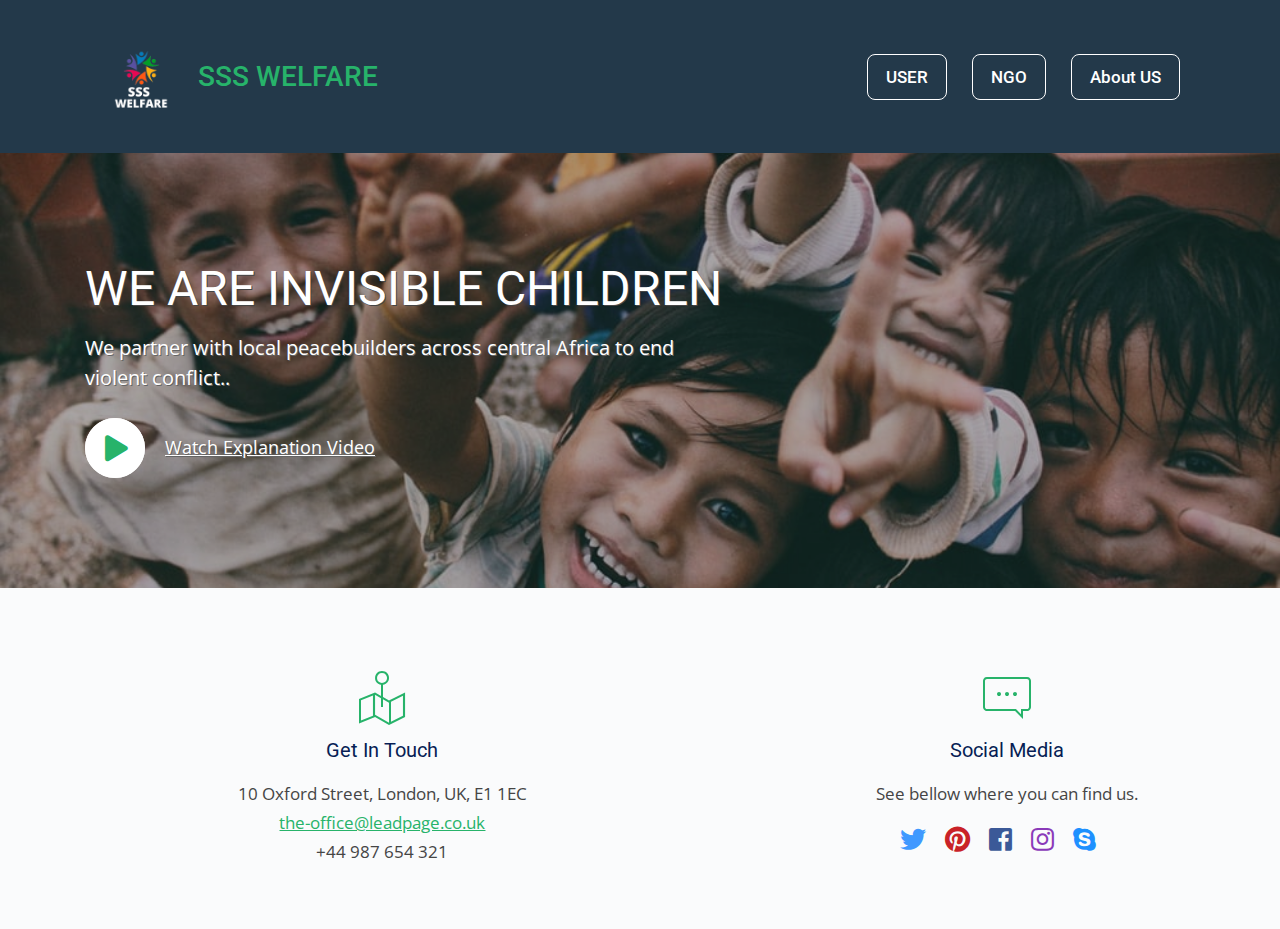
<file: index.html>
<!DOCTYPE html>
<html lang="en">

<head>
    <meta charset="utf-8">
    <meta name="viewport" content="width=device-width, initial-scale=1.0">
    <meta name="keywords" content="">
    <meta name="description" content="">

    <title>NGO - SSS WELFARE</title>
    
    <!-- Loading Bootstrap -->
    <link href="css1/bootstrap.min.css" rel="stylesheet">

    <!-- Loading Template CSS -->
    <link href="css1/style.css" rel="stylesheet">
    <link href="css1/animate.css" rel="stylesheet">
    <link rel="stylesheet" href="css1/pe-icon-7-stroke.css">
    <link href="css1/style-magnific-popup.css" rel="stylesheet">
    <link rel="stylesheet" type="text/css" href="css1/iofrm.css">

    <!-- Awsome Fonts -->
    <link rel="stylesheet" href="css1/all.min.css">

    <!-- Fonts -->
    <link href="https://fonts.googleapis.com/css?family=Open+Sans:400,400i&display=swap" rel="stylesheet">
    <link href="https://fonts.googleapis.com/css?family=Roboto:400,500&display=swap" rel="stylesheet">

    
    
</head>

<body>

    <!--begin header -->
    <header class="header">

        <!--begin navbar-fixed-top -->
        <nav class="navbar navbar-default navbar-fixed-top">
            
            <!--begin container -->
            <div class="container">

                <!--begin navbar -->
                <nav class="navbar navbar-expand-lg">

                    <!--begin logo -->
                    <div class="website-logo">
                        <a href="index.html">
                            <div class="logo">
                                <img class="logo-size" src="images1/ngologo.png" alt="">
                            </div>
                        </a>
                    </div>
                    <a class="navbar-brand" href="#">SSS WELFARE</a>
                    <!--end logo -->

                    <!--begin navbar-toggler -->
                    <button class="navbar-toggler collapsed" type="button" data-toggle="collapse" data-target="#navbarCollapse" aria-controls="navbarCollapse" aria-expanded="false" aria-label="Toggle navigation">
                        <span class="navbar-toggler-icon"><i class="fas fa-bars"></i></span>
                    </button>
                    <!--end navbar-toggler -->

                    <!--begin navbar-collapse -->
                    <div class="navbar-collapse collapse" id="navbarCollapse" style="">
                        
                        <!--begin navbar-nav -->
                        <ul class="navbar-nav ml-auto">

                            <li class="discover-link"><a href="login2.html" class="external discover-btn">USER</a></li>

                            <li class="discover-link"><a href="login2 - ngo.html" class="external discover-btn">NGO</a></li>
                            
                            <li class="discover-link"><a href="about.html" class="external discover-btn">About US</a></li>


                            <!--li class="discover-link"><a href="#" class="external discover-btn">Get Started</a></li-->

                        </ul>
                        <!--end navbar-nav -->

                    </div>
                    <!--end navbar-collapse -->

                </nav>
                <!--end navbar -->

            </div>
    		<!--end container -->
            
        </nav>
    	<!--end navbar-fixed-top -->
        
    </header>
    <!--end header -->

    <!--begin home section -->
    <section class="home-section" id="home">

        <div class="home-section-overlay"></div>

		<!--begin container -->
		<div class="container">

	        <!--begin row -->
	        <div class="row">
	          
	            <!--begin col-md-5-->
	            <div class="col-md-6 padding-top-120">

	          		<h1>WE ARE INVISIBLE CHILDREN</h1>

	          		<p class="hero-text">We partner with local peacebuilders across central Africa to end violent conflict..</p>

                    <!--begin popup-video-wrapper-->
                    <div class="popup-gallery-wrapper">
                        
                        <!--begin popup-video-->
                        <div class="popup-gallery">
                            
                            <a class="popup4 video-icon" href="https://www.youtube.com/watch?v=v8QDiDZoV9k&list=TLGGdYfCyoI8-scwNTA4MjAyMg&t=1s">
                                <i class="fas fa-play"></i>
                            </a>

                        </div>
                        <!--end popup-video-->

                        <p class="popup-video-text">Watch Explanation Video</p>

                    </div>
                    <!--end popup-video-wrapper-->

	            </div>
	            <!--end col-md-5-->

                <!--begin col-md-2-->
                <div class="col-md-1"></div>
                <!--end col-md-2-->
	       
				<!--begin col-md-5-->
	            

    </section>
    <!--end home section -->

    <!--begin section-white -->
    
    

    <!--begin footer -->
    <div class="footer">
            
        <!--begin container -->
        <div class="container footer-top">
        
            <!--begin row -->
            <div class="row">
            
                <!--begin col-md-4 -->
                <div class="col-md-4 text-center">
                   
                    <i class="pe-7s-map-2"></i>

                    <h5>Get In Touch</h5>

                    <p>10 Oxford Street, London, UK, E1 1EC</p>
                    
                    <p><a href="mailto:contact@youremail.com">the-office@leadpage.co.uk</a></p>
                    
                    <p>+44 987 654 321</p>
                    
                </div>
                <!--end col-md-4 -->
                
                <!--begin col-md-4 -->
                <div class="col-md-4 text-center">
                   
                    <i class="pe-7s-comment"></i>

                    <h5>Social Media</h5>

                    <p>See bellow where you can find us.</p>
                                         
                    <!--begin footer_social -->
                    <ul class="footer_social">

                        <li><a href="#"><i class="fab fa-twitter"></i></a></li>

                        <li><a href="#"><i class="fab fa-pinterest"></i></a></li>

                        <li><a href="#"><i class="fab fa-facebook-square"></i></a></li>

                        <li><a href="#"><i class="fab fa-instagram"></i></a></li>

                        <li><a href="#"><i class="fab fa-skype"></i></a></li>

                        <li><a href="#"><i class="fab fa-dribble"></i></a></li>

                    </ul>
                    <!--end footer_social -->
                    
                </div>
                <!--end col-md-4 -->
                
                <!--begin col-md-4 -->
                
                <!--end col-md-4 -->
                
            </div>
            <!--end row -->

        </div>
        <!--end container -->
                
        <!--begin container -->
        
                
    </div>
    <!--end footer -->


<!-- Load JS here for greater good =============================-->
<script src="js1/jquery-3.3.1.min.js"></script>
<script src="js1/bootstrap.min.js"></script>
<script src="js1/jquery.scrollTo-min.js"></script>
<script src="js1/jquery.magnific-popup.min.js"></script>
<script src="js1/jquery.nav.js"></script>
<script src="js1/wow.js"></script>
<script src="js1/plugins.js"></script>
<script src="js1/custom.js"></script>


</body>
</html>
</file>
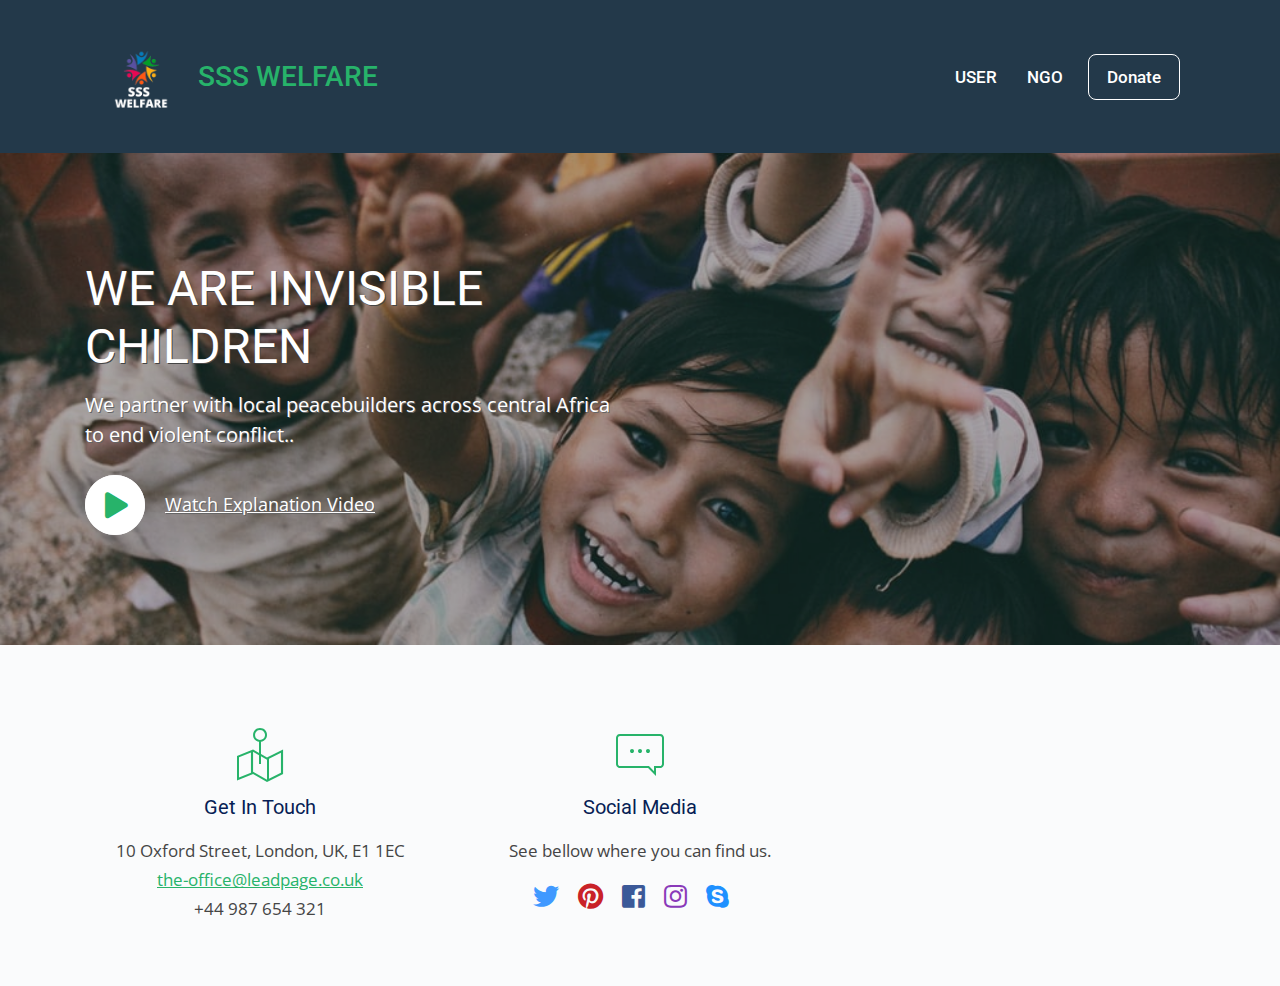
<file: v1-saas/index-min.html>
<!DOCTYPE html>
<html lang="en">

<head>
    <meta charset="utf-8">
    <meta name="viewport" content="width=device-width, initial-scale=1.0">
    <meta name="keywords" content="">
    <meta name="description" content="">

    <title>NGO - SSS WELFARE</title>
    
    <!-- Loading Bootstrap -->
    <link href="css1/bootstrap.min.css" rel="stylesheet">

    <!-- Loading Template CSS -->
    <link href="css1/style.css" rel="stylesheet">
    <link href="css1/animate.css" rel="stylesheet">
    <link rel="stylesheet" href="css1/pe-icon-7-stroke.css">
    <link href="css1/style-magnific-popup.css" rel="stylesheet">
    <link rel="stylesheet" type="text/css" href="css1/iofrm.css">

    <!-- Awsome Fonts -->
    <link rel="stylesheet" href="css1/all.min.css">

    <!-- Fonts -->
    <link href="https://fonts.googleapis.com/css?family=Open+Sans:400,400i&display=swap" rel="stylesheet">
    <link href="https://fonts.googleapis.com/css?family=Roboto:400,500&display=swap" rel="stylesheet">

    
    
</head>

<body>

    <!--begin header -->
    <header class="header">

        <!--begin navbar-fixed-top -->
        <nav class="navbar navbar-default navbar-fixed-top">
            
            <!--begin container -->
            <div class="container">

                <!--begin navbar -->
                <nav class="navbar navbar-expand-lg">

                    <!--begin logo -->
                    <div class="website-logo">
                        <a href="index.html">
                            <div class="logo">
                                <img class="logo-size" src="images1/ngologo.png" alt="">
                            </div>
                        </a>
                    </div>
                    <a class="navbar-brand" href="#">SSS WELFARE</a>
                    <!--end logo -->

                    <!--begin navbar-toggler -->
                    <button class="navbar-toggler collapsed" type="button" data-toggle="collapse" data-target="#navbarCollapse" aria-controls="navbarCollapse" aria-expanded="false" aria-label="Toggle navigation">
                        <span class="navbar-toggler-icon"><i class="fas fa-bars"></i></span>
                    </button>
                    <!--end navbar-toggler -->

                    <!--begin navbar-collapse -->
                    <div class="navbar-collapse collapse" id="navbarCollapse" style="">
                        
                        <!--begin navbar-nav -->
                        <ul class="navbar-nav ml-auto">

                            <li><a href="../login2 - ngo.html">USER</a></li>

                            <li><a href="../login2 - ngo.html">NGO</a></li>

                            <li class="discover-link"><a href="#" class="external discover-btn">Donate</a></li>


                            <!--li class="discover-link"><a href="#" class="external discover-btn">Get Started</a></li-->

                        </ul>
                        <!--end navbar-nav -->

                    </div>
                    <!--end navbar-collapse -->

                </nav>
                <!--end navbar -->

            </div>
    		<!--end container -->
            
        </nav>
    	<!--end navbar-fixed-top -->
        
    </header>
    <!--end header -->

    <!--begin home section -->
    <section class="home-section" id="home">

        <div class="home-section-overlay"></div>

		<!--begin container -->
		<div class="container">

	        <!--begin row -->
	        <div class="row">
	          
	            <!--begin col-md-5-->
	            <div class="col-md-6 padding-top-120">

	          		<h1>WE ARE INVISIBLE CHILDREN</h1>

	          		<p class="hero-text">We partner with local peacebuilders across central Africa to end violent conflict..</p>

                    <!--begin popup-video-wrapper-->
                    <div class="popup-gallery-wrapper">
                        
                        <!--begin popup-video-->
                        <div class="popup-gallery">
                            
                            <a class="popup4 video-icon" href="https://www.youtube.com/watch?v=v8QDiDZoV9k&list=TLGGdYfCyoI8-scwNTA4MjAyMg&t=1s">
                                <i class="fas fa-play"></i>
                            </a>

                        </div>
                        <!--end popup-video-->

                        <p class="popup-video-text">Watch Explanation Video</p>

                    </div>
                    <!--end popup-video-wrapper-->

	            </div>
	            <!--end col-md-5-->

                <!--begin col-md-2-->
                <div class="col-md-1"></div>
                <!--end col-md-2-->
	       
				<!--begin col-md-5-->
	            

    </section>
    <!--end home section -->

    <!--begin section-white -->
    
    

    <!--begin footer -->
    <div class="footer">
            
        <!--begin container -->
        <div class="container footer-top">
        
            <!--begin row -->
            <div class="row">
            
                <!--begin col-md-4 -->
                <div class="col-md-4 text-center">
                   
                    <i class="pe-7s-map-2"></i>

                    <h5>Get In Touch</h5>

                    <p>10 Oxford Street, London, UK, E1 1EC</p>
                    
                    <p><a href="mailto:contact@youremail.com">the-office@leadpage.co.uk</a></p>
                    
                    <p>+44 987 654 321</p>
                    
                </div>
                <!--end col-md-4 -->
                
                <!--begin col-md-4 -->
                <div class="col-md-4 text-center">
                   
                    <i class="pe-7s-comment"></i>

                    <h5>Social Media</h5>

                    <p>See bellow where you can find us.</p>
                                         
                    <!--begin footer_social -->
                    <ul class="footer_social">

                        <li><a href="#"><i class="fab fa-twitter"></i></a></li>

                        <li><a href="#"><i class="fab fa-pinterest"></i></a></li>

                        <li><a href="#"><i class="fab fa-facebook-square"></i></a></li>

                        <li><a href="#"><i class="fab fa-instagram"></i></a></li>

                        <li><a href="#"><i class="fab fa-skype"></i></a></li>

                        <li><a href="#"><i class="fab fa-dribble"></i></a></li>

                    </ul>
                    <!--end footer_social -->
                    
                </div>
                <!--end col-md-4 -->
                
                <!--begin col-md-4 -->
                
                <!--end col-md-4 -->
                
            </div>
            <!--end row -->

        </div>
        <!--end container -->
                
        <!--begin container -->
        
                
    </div>
    <!--end footer -->


<!-- Load JS here for greater good =============================-->
<script src="js1/jquery-3.3.1.min.js"></script>
<script src="js1/bootstrap.min.js"></script>
<script src="js1/jquery.scrollTo-min.js"></script>
<script src="js1/jquery.magnific-popup.min.js"></script>
<script src="js1/jquery.nav.js"></script>
<script src="js1/wow.js"></script>
<script src="js1/plugins.js"></script>
<script src="js1/custom.js"></script>


</body>
</html>
</file>
<file: css1/style.css>
/*
Template Name: LeadPage
Author URI: https://themeforest.net/user/epic-themes
Author Name: Epic Themes
Version: 1.0
*/

/* --- TABLE OF CONTENT

01. GENERAL LAYOUT
02. MENU-NAV
03. FOOTER
04. HOME
05. TEAM
06. FEATURES
07. PRICING
08. BLOG
09. CONTACT
10. OTHER ELEMENTS
		a. Newsletter
		b. Buttons
		c. Gallery PopUp
		d. Testimonials
		e. Accordion Tabs
		f. Carousel
		g. Features List
		h) Dropcaps Features
		i) Partners
11. MEDIA QUERIES

--- */

/* ========================================================== */
/* 			               01. GENERAL LAYOUT                 */
/* ========================================================== */

ul {
	padding: 0;
}

ul, ol { 
	list-style: none; 
	list-style-image: none; 
	margin: 0; 
	padding: 0;
	color:#858585;
	font-size: 14px;
	line-height:24px;
	margin-bottom:20px;
}
	
ul li, ol li{
	font-size: 17px;
	line-height: 28px;
	font-family: 'Open Sans', sans-serif;
	list-style-type: none;
}

ul li i{
	vertical-align: middle;
	padding-right: 5px;
}

p {
	font-size: 17px;
    line-height: 28px;
	font-weight: 400;
	color: #7c8595;
	margin-bottom:15px;
	font-family: 'Open Sans', sans-serif;
}

a,
a:hover,
a:focus,
a:active,
a:visited {
	text-decoration: none;
	outline: 0;
}

a:hover{
	color: #017df7;
}

h1,
h2,
h3,
h4,
h5,
h6 {
  font-family: 'Roboto', sans-serif;
  line-height: 1.2;
  margin-top: 0;
  margin-bottom:20px;
  color: #071e55;
  font-weight: 400;
}

h1 {
	font-size: 48px;
}

h2 {
	font-size: 36px;
}

h3 {
	font-size: 30px;
}

h4 {
	font-size: 26px;
}

h5 {
	font-size: 20px;
}

h6 {
	font-size: 18px;
}

h2.section-title {
    margin-bottom: 10px;
}

p.section-subtitle{
	font-size:18px;
}

p.section-subtitle.white{
	color:#ffffff;
}

iframe {
    max-width: 100%;
    border: none;
}

.iframe-youtube{
    position: relative;
    margin-top: 30px;
    z-index: 100;
}

.iframe-youtube iframe{
    padding: 10px 10px;
    box-shadow: 0 15px 36px rgba(0, 0, 0, 0.20);
    background-color: #fff;
    webkit-border-radius: 8px 8px;
    -moz-border-radius: 8px 8px;
    border-radius: 8px 8px;
    z-index: 100;
}

.video-popup-wrapper{
	position: relative;
}

.video-popup-wrapper:after{
	background-image: radial-gradient(#dee1e0 15%,transparent 25%);
    background-size: 20px 20px;
    content: "";
    position: absolute;
    width: 204px;
    height: 200px;
    right: -64px;
    top: -40px;
    z-index: -1;
}

.video-popup-wrapper img.hero-images1{
	padding: 10px 10px;
	box-shadow: 0 20px 42px rgba(0, 0, 0, 0.25);
    background-color: #fff;
    webkit-border-radius: 8px 8px;
    -moz-border-radius: 8px 8px;
    border-radius: 8px 8px;
}

.video-popup-wrapper:hover img.hero-images1 {
	opacity: 0.99;
}

.popup-gallery:hover .video-popup-image{
	opacity: 1;
	
}

.video-play-icon {
	position: absolute;
	z-index: 100;
	top: 50%;
	left: 50%;
	margin-top: -45px;
	margin-left: -45px;
    width: 90px;
    height: 90px;
    line-height: 90px;
    text-align: center;
    font-size: 40px;
    color: #007bff;
    background-color: rgba(0, 123, 255, 0.70);
    border-radius: 50% 50%;
    display: inline-block;
    transition: all 0.4s ease-in-out;
    -webkit-transition: all 0.4s ease-in-out;
}

.video-play-icon:hover {
    background-color: rgba(0, 123, 255, 0.99);
    transition: all 0.4s ease-in-out;
    -webkit-transition: all 0.4s ease-in-out;
}

.video-play-icon i {
    color: #fff;
}

.white-text{ 
	color: #fff;
}

.green {
    color: #27b36a;
}

.blue {
    color: #017df7;
}

.section-top-border{
	border-top: 1px solid #efefef;
}

.section-bottom-border{
	border-bottom: 1px solid #efefef;
}

.section-white {
	background: #fff;
	padding: 90px 0 100px 0;
}

.section-grey{
	background: #fafbfc;
	padding: 90px 0 100px 0;
}

.section-green{
	background-color: #27b36a;
	padding: 90px 0;
}

.section-green-cta{
    background: url(../images1/bg10.jpg);
    background-position: top center;
    background-repeat: no-repeat;
    background-attachment: fixed;
    background-size: cover;
    width: 100%;
    position: relative;
    padding: 90px 0;
}

.image-green-overlay {
    background: #27b36a;
    opacity: 0.95;
    position: absolute;
    top: 0;
    left: 0;
    right: 0;
    bottom: 0;
}

.section-white.no-padding, .section-grey.no-padding {
	padding:0;
}

.section-white.medium-paddings, .section-grey.medium-paddings {
	padding: 60px 0;
}

.section-white.small-paddings, .section-grey.small-paddings {
	padding: 30px 0;
}

.section-white.xsmall-paddings, .section-grey.xsmall-paddings {
	padding: 10px 0;
}

.section-white.small-padding-top, .section-grey.small-padding-top {
	padding: 30px 0 90px 0;
}

.section-white.small-padding-bottom, .section-grey.small-padding-bottom {
	padding: 90px 0 70px 0;
}

.section-white.no-padding-bottom, .section-grey.no-padding-bottom {
	padding: 90px 0 0 0;
}

.small-col-inside{
	max-width: 575px;
	padding-left: 55px;
}

.width-100{
	width: 100%;
}

.box-shadow {
	border-radius: 8px;
    box-shadow: 0px 8px 40px 0 rgba(0, 0, 0, 0.15);
}

/* margin and padding classes */

.margin-right-15 {
	margin-right: 15px !important;
}

.margin-right-25 {
	margin-right: 25px !important;
}

.margin-left-20 {
	margin-left: 20px !important;
}

.margin-top-110 {
	margin-top: 110px !important;
}

.margin-top-100 {
	margin-top: 100px !important;
}

.margin-top-90 {
	margin-top: 90px !important;
}

.margin-top-80 {
	margin-top: 80px !important;
}

.margin-top-70 {
	margin-top: 70px !important;
}

.margin-top-60 {
	margin-top: 60px !important;
}

.margin-top-50 {
	margin-top: 50px !important;
}

.margin-top-40 {
	margin-top: 40px !important;
}

.margin-top-35 {
	margin-top: 35px !important;
}

.margin-top-30 {
	margin-top: 30px !important;
}

.margin-top-20 {
	margin-top: 20px !important;
}

.margin-top-10 {
	margin-top: 10px !important;
}

.margin-top-5 {
	margin-top: 5px !important;
}

.margin-bottom-0 {
	margin-bottom: 0px !important;
}

.margin-bottom-5{
	margin-bottom: 5px;
}

.margin-bottom-10 {
	margin-bottom: 10px !important;
}

.margin-bottom-20 {
	margin-bottom: 20px !important;
}

.margin-bottom-30 {
	margin-bottom: 30px !important;
}

.margin-bottom-40 {
	margin-bottom: 40px !important;
}

.margin-bottom-50 {
	margin-bottom: 50px !important;
}

.margin-bottom-60 {
	margin-bottom: 60px !important;
}

.margin-bottom-70 {
	margin-bottom: 70px !important;
}

.margin-bottom-80 {
	margin-bottom: 80px !important;
}

.margin-bottom-100 {
	margin-bottom: 100px !important;
}

.margin-bottom-120 {
	margin-bottom: 120px !important;
}

.margin-bottom-130 {
	margin-bottom: 120px !important;
}

.margin-bottom-140 {
	margin-bottom: 140px !important;
}

.padding-top-0 {
	padding-top: 0px !important;
}

.padding-top-10 {
	padding-top: 10px !important;
}

.padding-top-20 {
	padding-top: 20px !important;
}
.padding-top-25 {
	padding-top: 25px !important;
}

.padding-top-30 {
	padding-top: 30px !important;
}

.padding-top-35 {
	padding-top: 35px !important;
}

.padding-top-40 {
	padding-top: 40px !important;
}

.padding-top-45 {
	padding-top: 45px !important;
}

.padding-top-50 {
	padding-top: 50px !important;
}
.padding-top-60 {
	padding-top: 60px !important;
}

.padding-top-70 {
	padding-top: 70px !important;
}

.padding-top-80 {
	padding-top: 80px !important;
}

.padding-top-100 {
	padding-top: 100px !important;
}

.padding-top-120 {
	padding-top: 120px !important;
}

.padding-top-150 {
	padding-top: 150px !important;
}

.padding-bottom-70 {
	padding-bottom: 70px !important;
}

.padding-bottom-60 {
	padding-bottom: 60px !important;
}

.padding-bottom-50 {
	padding-bottom: 50px !important;
}

.padding-bottom-40 {
	padding-bottom: 40px !important;
}

.padding-bottom-30 {
	padding-bottom: 30px !important;
}

.padding-bottom-20 {
	padding-bottom: 20px !important;
}

.padding-bottom-10 {
	padding-bottom: 10px !important;
}

.padding-bottom-0 {
	padding-bottom: 0px !important;
}

.margin-top-0 {
	margin-top: 0px !important;
}

.padding-left-20{
	padding-left: 20px;
}

/* ========================================================== */
/* 			               02. MENU-NAV                       */
/* ========================================================== */

.navbar-brand{
	font-family: 'Roboto', sans-serif;
	font-size: 28px;
	font-weight: 500;
	color: #27b36a!important;
}

.navbar {
	width: 100%;
	z-index: 9999;
	padding-top: 10px;
	padding-bottom: 10px;
	padding-left: 0;
	padding-right: 0;
}

.navbar-toggler {
    border: 1px solid #27b36a;
}

.navbar-toggler-icon {
	width: 1.3em;
    height: 1.3em;
}

.navbar-toggler-icon i {
    color: #27b36a;
    vertical-align: middle;
}

.navbar-fixed-top {
	position: absolute!important;
	background-color: #23394a!important;
	box-shadow: 0px 0px 25px 0px rgba(0, 0, 0, 0.04)!important;
	border-bottom: none;
	transition: background-color 0.25s ease 0s;
}

.navbar-fixed-top.opaque {
	position: fixed!important;
	background-color: #fff!important;
	border-bottom: 1px solid #efefef;
	transition: all 0.25s ease-in-out 0s;
}

.navbar-fixed-top .navbar-nav > li > a, .navbar-fixed-top .navbar-nav > li > a:hover{
	color: #19848e!important;
	-webkit-transition: all 0.5s ease;
    -moz-transition: all 0.5s ease;
    -o-transition: all 0.5s ease;
    transition: all 0.5s ease;
}

.navbar-fixed-top .navbar-nav > li > a{
	color:#ffffff !important;
	font-size: 17px !important;
	line-height: 30px !important;
	padding: 10px 15px!important;
	font-family: 'Roboto', sans-serif;
	font-weight: 500;
}

.navbar-fixed-top .navbar-nav .current a {
    color:#ffffff!important;
     -webkit-transition: all 0.5s ease;
    -moz-transition: all 0.5s ease;
    -o-transition: all 0.5s ease;
    transition: all 0.5s ease;
}

.navbar-fixed-top.opaque .navbar-nav .current a {
    color:#ffffff!important;
     -webkit-transition: all 0.5s ease;
    -moz-transition: all 0.5s ease;
    -o-transition: all 0.5s ease;
    transition: all 0.5s ease;
}

.navbar-fixed-top .navbar-nav > li > a.discover-btn {
	border: 1px solid #ffffff;
	color: #ffffff!important;
	background: transparent;
	border-radius: 8px 8px;
	padding: 12px 18px!important;
	margin-left: 10px;
	margin-right: 15px;
	font-family: 'Roboto', sans-serif;
}

.navbar-fixed-top .navbar-nav > li > a.discover-btn:hover {
	color: #fff!important;
	background: #ffffff;
	border: 1px solid #ffffff;
}

/* ========================================================== */
/* 			                03. FOOTER                        */
/* ========================================================== */

.footer{
	position: relative;
	overflow: hidden;
    display: block;
    padding-top: 80px;
    background-color: #fafbfc;
}

.footer-top{
	padding-bottom: 60px;
}

.footer-bottom{
	padding: 40px 0 40px 0;
	background-color: #fff;
	border-top: 1px solid #efefef;
}

.footer-top i {
    margin-bottom: 10px;
    color: #27b36a;
    font-size: 60px;
}

.footer p {
	margin-bottom: 5px;
	line-height: 24px;
	color: #454545;
}

.footer p > a {
	font-size: 17px;
	color: #27b36a;
	text-decoration:underline;
}

.footer p > a:hover {
	color: #27b36a;
	text-decoration:underline;
}

span.template-name{
	font-weight: bold;
    color: #27b36a;
}

a.footer-links {
    display: block;
    font-size: 17px;
    margin-bottom: 2px;
    color: #454545;
}

a.footer-links:hover {
	color: #27b36a;
	text-decoration:underline;
    transition: all .5s ease-in-out;
}

/* Footer Social Icons */
ul.footer_social{
	width:100%;
	max-width:1140px;
	display:block;
	margin:0 auto;
	padding-top:15px;
	text-align:center;
}

ul.footer_social li{
	display:inline-block;
    margin:0 ;
	line-height:100%!important;
}

ul.footer_social li a i {
  display: inline-block;
  margin:0 8px;
  padding:0;
  font-size:26px!important;
  line-height: 26px!important;
  color: #1e90ff;
  transition: all .5s ease-in-out;
  -moz-transition: all .25s ease-in-out;
  -webkit-transition: all .25s ease-in-out;
}

ul.footer_social li a i.fa-twitter {
  color: #4099ff;
}

ul.footer_social li a i.fa-pinterest {
  color: #C92228;
}

ul.footer_social li a i.fa-facebook-square {
  color: #3b5998;
}

ul.footer_social li a i.fa-instagram {
  color: #8a3ab9;
}

ul.footer_social li a i.fa-skipe {
  color: #00aff0;
}

ul.footer_social li a i.fa-dribble {
  color: #ea4c89;
}

ul.footer_social li a i:hover {
	color:#27b36a!important;
}

/* Footer Contact */
p.contact-info{
	margin-bottom:8px;
}

p.contact-info a{
	margin-bottom:8px;
	color: #7c8595;
}

p.contact-info a:hover{
	text-decoration: underline;
}

p.contact-info i{
	font-size:18px;
	padding-right:5px;
	vertical-align: middle;
	color: #1e90ff;
}

/* ========================================================== */
/* 			               04. HOME                           */
/* ========================================================== */

.home-section {
	position: relative;
	z-index: 999;
	overflow: hidden;
  	padding-top: 140px;
  	padding-bottom: 110px;
  	background: url(../images1/bg.jfif) top center no-repeat;
	background-size: cover;
}

.home-section-overlay{
	width: 100%;
	background: #252525;
	opacity: 0.37;
	position: absolute;
	top: 0;
	left: 0;
	right: 0;
	bottom: 0;
}

.home-section h1{
	margin-bottom: 15px;
    color: #fff;
    text-shadow: 1px 1px #454545;
}

.home-section p.hero-text{
	margin-bottom: 10px;
	max-width: 600px;
	font-size: 20px;
	line-height: 30px;
	font-weight: 400;
	color: #fff;
    text-shadow: 1px 1px #656565;
}

/* -----  Hero Video PopUp ----- */
.popup-gallery-wrapper{
	position: relative;
	margin-top: 25px;
}

.popup-gallery{
	float: left;
}

.video-icon {
	float: left;
	width: 60px;
	height: 60px;
	background: #fff;
	border:2px solid #fff;
	border-radius: 50% 50%;
	display: inline-block;
	transition: all 0.4s ease-in-out;
    -webkit-transition: all 0.4s ease-in-out;
}

.video-icon:before {
    content: '';
    width: 60px;
    height: 60px;
    position: absolute;
    border: 1px solid #fff;
    border-radius: 100%;
    left: 50%;
    margin-left: -30px;
    bottom: 10%;
    margin-bottom: -6px;
    -webkit-animation: doublePulsation 1.9s ease infinite;
    animation: doublePulsation 1.9s ease infinite;
    z-index: 0;
}

@-webkit-keyframes doublePulsation {
     0% {-webkit-transform: scale(1.0, 1.0); opacity: 0.0;}
    50% {opacity: 0.55;}
    100% {-webkit-transform: scale(1.3, 1.3); opacity: 0.0;}
}

@keyframes doublePulsation {
     0% {-webkit-transform: scale(1.0, 1.0); opacity: 0.0;}
    50% {opacity: 0.55;}
    100% {-webkit-transform: scale(1.3, 1.3); opacity: 0.0;}
}

.video-icon:hover{
	background: transparent;
}

.video-icon i {
	font-size: 26px;
	line-height: 56px;
	color:#27b36a;
	margin-left: 18px;
	transition: all 0.4s ease-in-out;
    -webkit-transition: all 0.4s ease-in-out;
}

.video-icon:hover i{
	color: #fff;
}

.popup-video-text{
	float: left;
	padding-top: 15px;
	padding-left: 20px;
	font-size: 18px;
	line-height: 28px;
	color: #fff;
	text-decoration: underline;
    text-shadow: 1px 1px #656565;
}

/* -----  Register ----- */
.register-form-wrapper{
	margin-top: 25px;
	padding: 40px 40px;
	background: rgba(255,255,255,1);
	border-radius: 5px 5px;
}

.register-form-wrapper h3{
	margin-bottom: 5px;
	font-size: 22px;
	font-weight: 500;
}

.register-form-wrapper p{
	margin-bottom: 25px;
	font-size: 17px;
}

input.register-input, select.register-input{
	width: 100%!important;
    height: 52px!important;
    padding-left: 11%!important;
    padding-right: 5%!important;
    margin-bottom: 15px!important;
    color: #555!important;
    border: 1px solid #f1f1f1!important;
    background-color: #f9f9f9!important;
    font-size: 16px!important;
    border-radius: 5px 5px 5px 5px!important;
}

input.name-input{
    background: url('../images1/input-user.png') no-repeat 12px 15px;
}

input.name-email{
    background: url('../images1/input-envelope.png') no-repeat 12px 15px;
}

select.register-input{
    background: url('../images1/input-select.png') no-repeat 12px 15px;
}

input.register-submit{
	background: #27b36a;
    border: none;
    color: #fff;
    letter-spacing: 1px;
    cursor: pointer;
    display: inline-block;
    font-size: 14px;
    font-weight: 700;
    width: 100%;
    max-width: 535px;
    padding: 16px 0;
    text-transform: uppercase;
    -webkit-border-radius: 3px 3px;
    -moz-border-radius: 3px 3px;
    border-radius: 3px 3px;
    transition: all .50s ease-in-out;
    -moz-transition: all .50s ease-in-out;
    -webkit-transition: all .50s ease-in-out;
}

input.register-submit:hover{
	background:#27b36a;
	transition: all .50s ease-in-out;
	-moz-transition: all .50s ease-in-out;
	-webkit-transition: all .50s ease-in-out;
}

#register-form input.register-input:focus, #register-form select.register-input:focus {
  border-color:#656565!important;
  color: #454545!important;
  outline: none;
}

#register-form input.register-input:focus, #register-form select.register-input:focus {
  border-color:#656565!important;
  color: #454545!important;
  outline: none;
}

p.register_success_box{
	display:inline-block;
	color:#27b36a;
	border: 1px solid #27b36a;
	padding: 25px 25px;
	font-size:19px;
	text-shadow: none;
	font-style:italic;
	border-radius: 8px 8px;
	margin:15px 0;
}

p.register-form-terms{
	margin: 10px 0 5px 0;
	font-size: 14px;
	color: #7c8595;
    text-shadow: none;
}

/* ========================================================== */
/* 			               05. TEAM                           */
/* ========================================================== */

.team-item{
	margin-top:40px;
	padding: 30px 25px;
	background-color: #fff;
	border: 1px solid #e5efff;
    text-align: center;
    transition: all 1s;
	border-radius: 8px 8px;
	-webkit-transition: all 0.25s ease-in-out;
	-moz-transition: all 0.25s ease-in-out;
	-ms-transition: all 0.25s ease-in-out;
	-o-transition: all 0.25s ease-in-out;
	transition: all 0.25s ease-in-out;
}

.team-item:hover{
	border: 1px solid #27b36a;
	transform: scale(1.025);
	transition: all 0.5s;
}

.team-item h3{
	margin:20px 0 1px 0!important;
	color:#454545;
	font-size:18px;
	font-weight: 500;
	text-transform:uppercase;
	transition: all .25s ease-in-out;
	-moz-transition: all .25s ease-in-out;
	-webkit-transition: all .25s ease-in-out;
}

.team-info {
	display: block;
	margin-bottom:0;
}

.team-info p{
	color:#acacac;
	font-style:italic;
}

.team-info::after {
    background: #27b36a;
    display: inline-block;
    vertical-align: middle;
    content: "";
    width: 50px;
    height: 3px;
    margin-top: -20px;
}

.team-info.green::after {
    background: #27b36a;
}

.team-info.red::after {
    background: #f71111;
}

.team-info.blue::after {
    background: #1e90ff;
}

.team-img{
	width: 150px;
	-webkit-border-radius: 50%;
	-moz-border-radius: 50%;
	border-radius: 50%;
}
/* ========================================================== */
/* 			                06. FEATURES                      */
/* ========================================================== */

.services-wrapper{
	position: relative;
	z-index: 999;
	overflow: hidden;
	background: url(../images1/process-line.png) no-repeat scroll center 120px;
}

.main-services {
	position: relative;
    margin: 45px 5px 5px 5px;
    padding: 40px 15px 32px 15px;
    overflow: hidden;
    text-align: center;
    border: 1px solid #e5efff;
    background-color: #fefefe;
    border-radius: 8px 8px;
	transition:all 1s;
}

.main-services:hover{
	border: 1px solid #27b36a;
	transform: scale(1.025);
	transition:all 1s;
}

.main-services i{
    margin-bottom: 25px;
	font-size: 60px;
	color: #27b36a;
}

.main-services.blue i{
	color: #017df7;
}

.main-services.green i{
	color: #27b36a;
}

.main-services.red i{
	color: #f71111;
}

.main-services h3{
	font-size: 22px;
	font-weight: 500;
	color: #292929;
	margin-bottom: 15px;
}

.main-services p{
	padding: 0 10px;
	margin-bottom: 25px;
}



blockquote {
	font-size: 16px;
	color: #4285f4;
	border-left: 2px solid #4285f4;
}

/* Features */
.feature-box{
	text-align: center;
	margin: 30px 0 0 0;
	transition: all 1s;
}
.feature-box h4{
	font-size: 20px;
	font-weight: 500;
}

.faq-box{
	margin: 30px 0 0 0;
	transition: all 1s;
}

.feature-box i{
	margin-bottom: 10px;
	font-size: 54px;
	color: #1e90ff;
}

.feature-box.green i{
	color: #27b36a;
}

.feature-box.red i{
	color: #f71111;
}

.feature-box.blue i{
	color: #1e90ff;
}

.feature-box.orange i{
	color: #fe9c24;
}

.feature-box.lyla i{
	color: #9561d4;
}

.feature-box.magenta i{
	color: #FF00FF;
}

.feature-box:hover i{
	transform: scale(1.15);
	transition: all 1s;
}

.feature-box h4, .faq-box h4{
	font-size: 22px;
	margin-bottom: 10px;
}

.faq-box h5{
	margin-bottom: 7px;
}

.feature-box p, .faq-box p{
	color: #7c8595;
}

/* ========================================================== */
/* 			               07. PRICING                        */
/* ========================================================== */

.pricing-wrapper {
    position: relative;
    z-index: 999;
    overflow: hidden;
}

.price-box{
	position: relative;
    margin: 40px 10px 20px 5px;
    padding: 50px 10px 32px 10px;
    overflow: hidden;
    text-align: center;
    border: 1px solid #e5efff;
    background-color: #fefefe;
    border-radius: 8px 8px;
	transition: all 0.3s ease-in-out;
	-webkit-transition: all 0.3s ease-in-out;
}

.price-box.grey-price-box{
	background-color: #fcfcfc;
}

.price-box:hover{
	border:1px solid #27b36a;
	transform: scale(1.025);
	transition: all 1s;
}

.price-box .price-subtitle,.price-box .price-text{
	color: #6a6a6a;
}

ul.pricing-list{
	padding: 0 30px;
}

ul.pricing-list li.price-title{
	font-family: 'Roboto', sans-serif;
	font-size: 20px;
	line-height: 24px;
	font-weight: 500;
	letter-spacing: 1px;
	color: #27b36a;
}

ul.pricing-list li.price-value{
	font-family: 'Roboto', sans-serif;
	font-size: 70px;
	line-height: 70px;
	display: block;
	margin-top:20px;
	margin-bottom: 10px;
	color: #071e55;
}

ul.pricing-list li.price-subtitle{
	font-family: 'Open Sans', sans-serif;
	margin-bottom: 30px;
	font-size: 16px;
	line-height: 24px;
	font-weight: 600;
	color: #6a6a6a;
}

ul.pricing-list li.price-text{
	display: block;
	font-family: 'Open Sans', sans-serif;
	text-align: left;
	font-size: 16px;
	line-height: 28px;
	font-weight: 400;
	margin-bottom: 5px;
}

ul.pricing-list li.price-tag a{
	color: #fff;
	background: #27b36a;
	border:1px solid #27b36a;
	border-radius: 5px 5px;
	padding: 15px 30px;
	display: inline-block;
	font-size: 15px;
	line-height: 24px;
	font-weight: 600;
	margin: 30px 0 5px 0;
	transition: all 0.3s ease-in-out;
	-webkit-transition: all 0.3s ease-in-out;
}

ul.pricing-list li.price-tag a:hover{
	background: #22a360;
	border:1px solid #22a360;
}

ul.pricing-list li.price-tag-line a{
	color: #27b36a;
	background: transparent;
	border:1px solid #27b36a;
	border-radius: 5px 5px;
	padding: 15px 30px;
	display: inline-block;
	font-size: 15px;
	line-height: 24px;
	font-weight: 600;
	margin: 30px 0 5px 0;
	transition: all 0.3s ease-in-out;
	-webkit-transition: all 0.3s ease-in-out;
}

ul.pricing-list li.price-tag-line a:hover{
	color: #fff;
	background: #22a360;
	border:1px solid #22a360;
}

/* ========================================================== */
/* 			                   08. BLOG                       */
/* ========================================================== */

.blog-item{
	position: relative;
    margin: 50px 5px 40px 5px;
    overflow: hidden;
    border: 1px solid #e5efff;
    background-color: #fff;
    border-radius: 8px 8px;
    transition: all 1s;
}

.blog-item:hover{
	border: 1px solid #27b36a;
	transform: scale(1.025);
	transition:all 1s;
}

.blog-item img {
	-webkit-border-radius: 5px 5px 0 0;
    -moz-border-radius: 5px 5px 0 0;
    border-radius: 5px 5px 0 0;
}

.blog-item-inner{
	margin-bottom: 30px;
	padding:5px 25px;
}

.blog-item-inner p{
	margin:12px 0 2px 0;
}

h3.blog-title{
	margin-top:10px;
	margin-bottom:10px;
}

h3.blog-title a{
	color: #27b36a;
	font-size:20px;
	transition: all .25s ease-in-out;
	-moz-transition: all .25s ease-in-out;
	-webkit-transition: all .25s ease-in-out;
}

h3.blog-title a:hover{
	text-decoration: underline;
	transition: all .25s ease-in-out;
	-moz-transition: all .25s ease-in-out;
	-webkit-transition: all .25s ease-in-out;
}

a.blog-icons{
	color:#858585;
	font-size:14px;
	font-style:italic;
	margin-right:10px;
	padding-right:10px;
	border-right:1px solid #aaa;
	transition: all .25s ease-in-out;
	-moz-transition: all .25s ease-in-out;
	-webkit-transition: all .25s ease-in-out;
}

a.blog-icons i{
	padding-right: 4px;
	color:#656565;
	font-size:17px;
	line-height:18px;
	vertical-align: text-bottom;
}

a.blog-icons:hover {
	color:#27b36a;
}

a.blog-icons.last{
	border-right: none;
}

a.blog-icons:hover{
	color:#228798;
	transition: all .25s ease-in-out;
	-moz-transition: all .25s ease-in-out;
	-webkit-transition: all .25s ease-in-out;
}

/* ========================================================== */
/* 						    09. CONTACT                       */
/* ========================================================== */
iframe.contact-maps {
	margin-bottom: 20px;
    padding: 10px 10px;
    border-radius: 8px;
    background-color: #fff;
    border: 1px solid #eaeaea!important;
}

#contact-form{
	margin-bottom:10px;
}

input.contact-input{
	width:96%;
	height:50px;
    padding-left:2%;
    padding-right:2%;
	margin-bottom:12px;
	color: #727272;
	background-color: #f6f7f8;
    border: 1px solid #ececec!important;
    font-size:14px;
	-webkit-border-radius: 5px 5px 5px 5px;
    -moz-border-radius: 5px 5px 5px 5px;
    border-radius: 5px 5px 5px 5px;
}

textarea{
	height:100px;
	margin-bottom:12px;
	width:96%;
    padding-left:2%;
    padding-right:2%;
    padding-top:10px;
    padding-bottom:10px;
	color: #727272;
	background-color: #f6f7f8;
    border: 1px solid #ececec!important;
    font-size:14px;
	-webkit-border-radius: 5px 5px 5px 5px;
    -moz-border-radius: 5px 5px 5px 5px;
    border-radius: 5px 5px 5px 5px;
}

input.contact-submit{
	color: #fff;
	background: #27b36a;
    border: none;
    cursor: pointer;
    display: inline-block;
    font-size: 14px;
	font-weight:600;
    padding: 16px 30px;
    position: relative;
    text-transform: uppercase;
	-webkit-border-radius: 5px 5px;
    -moz-border-radius: 5px 5px;
    border-radius: 5px 5px;
	transition: all .3s ease-in-out;
	-moz-transition: all .3s ease-in-out;
	-webkit-transition: all .3s ease-in-out;
}

input.contact-submit:hover{
	color: #fff;
	background: #22a360;
}

input.white-input::-webkit-input-placeholder,
textarea.white-input::-webkit-input-placeholder { /* WebKit browsers */
    color:#454545;
}
input.white-input:-moz-placeholder,
textarea.white-input:-moz-placeholder { /* Mozilla Firefox 4 to 18 */
    color:#454545;
}
input.white-input::-moz-placeholder,
textarea.white-input::-moz-placeholder { /* Mozilla Firefox 19+ */
    color:#454545;
}
input.white-input:-ms-input-placeholder,
textarea.white-input:-ms-input-placeholder { /* Internet Explorer 10+ */
    color:#454545;
}

#contact-form input.contact-input:focus, #contact-form textarea.contact-commnent:focus {
  border-color:#fff;
  outline: none;
}

p.contact_success_box{
	display:inline-block;
	color:#27b36a;
	font-size:20px;
	font-style:italic;
}

/* ========================================================== */
/* 			               10. OTHER ELEMENTS                 */
/* ========================================================== */

/* -----  a) Newsletter ----- */
.newsletter-wrapper {
    background: url(../images1/bg10.jpg);
    background-position: top center;
    background-repeat: no-repeat;
    background-attachment: fixed;
    background-size: cover;
    width: 100%;
    position: relative;
    padding: 80px 0;
}

.image-overlay {
    background: #000428;
    opacity: 0.45;
    position: absolute;
    top: 0;
    left: 0;
    right: 0;
    bottom: 0;
}

.newsletter_form_wrapper{
	width:100%;
	text-align:center;
	margin-bottom:30px;
}

.newsletter_form_box{
	margin:0 auto;
	max-width:730px;
}

#newsletter-form #email_newsletter {
	width:100%;
	max-width:450px; 
	height:65px;
    padding:0 20px;
	border: 2px solid #fff;
	background-color: transparent;
    -moz-border-radius: 5px 0 0 5px;
    -webkit-border-radius: 5px 0 0 5px;
    border-radius: 5px 0 0 5px;
	color:#fff;  
    font-size:16px;
	margin:0;
}

#newsletter-form #submit-button-newsletter {
    width: 165px;
	height:65px;
    background: #fff;
	border: none;
    color:#27b36a;  
    display: inline;
	margin:0 0 0 -5px;
    -moz-border-radius: 0 5px 5px 0;
    -webkit-border-radius: 0 5px 5px 0;
    border-radius: 0 5px 5px 0;
	font-size:16px;
	font-family: 'Roboto', sans-serif;
	font-weight:500;
	vertical-align: top;
	transition: background-color .25s ease-in-out;
   -moz-transition: background-color .25s ease-in-out;
   -webkit-transition: background-color .25s ease-in-out;
}

#newsletter-form #submit-button-newsletter:hover {
	cursor: pointer;
	color:#108a1b;
    background-color:#fff;
	transition: background-color .25s ease-in-out;
   -moz-transition: background-color .25s ease-in-out;
   -webkit-transition: background-color .25s ease-in-out;
}

input#email_newsletter::-webkit-input-placeholder { /* WebKit browsers */
    color:#fff;
}
input#email_newsletter:-moz-placeholder { /* Mozilla Firefox 4 to 18 */
    color:#fff;
}
input#email_newsletter::-moz-placeholder { /* Mozilla Firefox 19+ */
    color:#fff;
}
input#email_newsletter:-ms-input-placeholder { /* Internet Explorer 10+ */
    color:#fff;
}

.newsletter_success_box{
	font-size:18px;
	font-style:italic;
	color:#fff;
	margin:5px 0;
}

/* b) Buttons */

.btn-white {
	font-family: 'Roboto', sans-serif;
	font-size: 18px;
	line-height: 22px;
	font-weight: 500;
	color: #27b36a;
	background-color: #ffffff;
	border: 1px solid #fff;
    box-shadow: 0px 8px 40px 0 rgba(0, 0, 0, 0.37);
	border-radius: 5px 5px;
    letter-spacing: 1px;
	margin: 10px 10px 0 10px 0;
	padding: 16px 26px;
	display: inline-block;
	transition: all 0.4s ease-in-out;
	-webkit-transition: all 0.4s ease-in-out;
}

.btn-white:hover{
	box-shadow: 0px 4px 10px 0 rgba(0, 0, 0, 0.5);
	color: #27b36a!important;
	background:#f9f9f9;
}

.btn-white-border {
	color: #fff;
	background: transparent;
	font-family: 'Roboto', sans-serif;
	font-size: 18px;
	line-height: 22px;
	font-weight: 500;
	border: 1px solid #fff;
	border-radius: 5px 5px;
	margin: 10px 10px;
	padding: 16px 26px;
	display: inline-block;
	transition: all 0.4s ease-in-out;
	-webkit-transition: all 0.4s ease-in-out;
}

.btn-white-border:hover{
	box-shadow: 0px 4px 10px 0 rgba(0, 0, 0, 0.5);
	color: #27b36a!important;
	background:#f9f9f9;
}

.btn-white i, .btn-white-border i {
	font-size: 22px;
	line-height: 22px;
	margin-right: 10px;
	vertical-align: text-top;
}

.btn-green {
	font-family: 'Roboto', sans-serif;
	font-size: 18px;
	line-height: 22px;
	font-weight: 500;
	color: #fff;
	background-color: #27b36a;
	border: 1px solid #27b36a;
    box-shadow: 0px 5px 20px 0 rgba(0, 0, 0, 0.27);
    text-shadow: 1px 1px 1px rgba(0,0,0,0.25);
    letter-spacing: 1px;
	border-radius: 5px 5px;
	margin: 15px 10px 0 0;
	padding: 18px 25px;
	display: inline-block;
	transition: all 0.4s ease-in-out;
	-webkit-transition: all 0.4s ease-in-out;
}

.btn-green:hover{
	box-shadow: 0px 4px 10px 0 rgba(0, 0, 0, 0.5);
	color: #fff!important;
	background:#25ad65;
}

.btn-green.small, .btn-green-line.small {
	font-size: 16px;
	padding: 14px 20px;
}

.btn-green-line {
	font-family: 'Roboto', sans-serif;
	font-size: 18px;
	line-height: 22px;
	font-weight: 500;
	color: #017df7;
	background-color: #fff;
	border: 1px solid #27b36a;
	border-radius: 5px 5px;
	margin: 15px 10px 0 0;
	padding: 20px 30px;
	display: inline-block;
	transition: all 0.4s ease-in-out;
	-webkit-transition: all 0.4s ease-in-out;
}

.btn-green-line:hover{
	color: #fff!important;
	background:#27b36a;
}

a.btn-green:visited, a.btn-green:focus{
	color: #fff!important;
}

/* -----  c) Gallery PopUp ----- */
.popup-wrapper{
	display:block;
	position:relative;
	overflow:hidden;
}

.popup-gallery{
	display:inline-block;
	position:relative;
}

.first-gallery{
	margin-bottom:15px;
}

.popup-gallery img {
	position:relative;
	z-index:10;
	width: 100%;
	height: auto;
	-webkit-border-radius: 5px 5px 0 0 !important;
    -moz-border-radius: 5px 5px 0 0 !important;
    border-radius: 5px 5px 0 0 !important;
}

.popup-gallery:hover img {
	opacity: 0.25;
	-webkit-border-radius: 5px 5px 0 0;
    -moz-border-radius: 5px 5px 0 0;
    border-radius: 5px 5px 0 0;
}

.popup-gallery a span.eye-wrapper, 
.popup-gallery a span.eye-wrapper2 {
	background-color:#000;
	position: absolute;
	display: block;
	overflow:hidden;
	z-index: 2;
	height:100%!important;
	top: 0%;
	margin-top: 0px;
	left: 0%;
	right: 0%;
	font-size: 22px;
	color:#fff;
	text-align: center;
	font-weight:300;
	opacity: 0;
	-webkit-border-radius: 5px 5px 0 0;
    -moz-border-radius: 5px 5px 0 0;
    border-radius: 5px 5px 0 0;
}

.popup-gallery-rounded a span.eye-wrapper, 
.popup-gallery-rounded a span.eye-wrapper2 {
	-webkit-border-radius: 5px 5px 5px 5px;
    -moz-border-radius: 5px 5px 5px 5px;
    border-radius: 5px 5px 5px 5px;
}

.popup-gallery a span.eye-wrapper i.eye-icon, .popup-gallery a span.eye-wrapper2 i.eye-icon{
	position: absolute;
	display: inline-block;
	font-size:36px;
	z-index: 3;
	top: 50%!important;
	margin-top: -18px!important;
	left: 0%;
	right: 0%;
}

.popup-gallery a:hover span{
	opacity: 1;
}

.popup-gallery img,
.popup-gallery a span {
	-webkit-transition: all 0.25s ease-in-out;
	-moz-transition: all 0.25s ease-in-out;
	-ms-transition: all 0.25s ease-in-out;
	-o-transition: all 0.25s ease-in-out;
	transition: all 0.25s ease-in-out;
}

.gallery-item{
	margin: 0 15px 37px 10px;
	border:10px solid #fff;
	border-radius: 5px 5px;
}

.portfolio-pic{
	display: block;
	margin-bottom: 10px;
}

.portfolio-box{
	display: block;
	text-align:center;
	background-color: #fff;
	padding-bottom: 5px;
}

.portfolio-box h3{
	margin:10px 0 1px 0!important;
	line-height: 20px;
}

.portfolio-box h3 a{
	color:#454545;
	font-size:18px;
	transition: all .25s ease-in-out;
	-moz-transition: all .25s ease-in-out;
	-webkit-transition: all .25s ease-in-out;
}

.portfolio-item h3 a:hover{
	color:#27b36a;
}

.portfolio-box p.portfolio-info{
	font-size:15px;
	font-style:italic;
	margin-bottom:1px;
}

.carousel-showcase{
	padding-right: 15px;
	padding-left: 15px;
}

.showcase-wrapper {
    position: relative;
    z-index: 999;
    overflow: hidden;
    padding: 25px 30px 0 30px;
}

.portfolio-wrapper {
    background: url(../images1/bg10.jpg);
    background-position: top center;
    background-repeat: no-repeat;
    background-attachment: fixed;
    background-size: cover;
    width: 100%;
    position: relative;
    padding: 80px 0;
}

/* d) Testimonials */
.testim-inner{
	margin-top: 40px;
	margin-bottom: 20px;
	position: relative;
	text-align: center;
    padding: 0 25px 25px 25px;
    border: 1px solid #e5efff;
    background-color: #fefefe;
    border-radius: 7px 7px;
    transition: all 1s;
}

.testim-inner:hover{
    border: 1px solid #27b36a;
	transform: scale(1.025);
    transition: all 0.5s;
}

.testim-inner img{
	position: relative;
	display: inline-block;
	margin-top: -55px;
	max-width: 110px;
	border:1px solid #e5efff;
	border-radius: 50% 50%;
	padding: 5px 5px;
	background-color: #fff;
}

.testim-inner:hover img{
	border:1px solid #27b36a;
}

.testim-inner h6{
	margin-bottom: 5px;
	font-size: 15px;
	line-height: 24px;
	font-weight: 500;
	color: #27b36a;
	font-family: 'Raleway', sans-serif;
}

.testim-inner p{
	font-size: 17px;
	line-height: 28px;
	font-style: italic;
	margin-top: 20px;
	margin-bottom: 5px;
}

.testim-rating i{
	color: #fdcc28;
}

/* e) Accordion Tabs */

.card{
	border:none;
    background-color: transparent !important;
}

.card-header {
    padding: 6px 0 9px 0;
    margin-bottom: 0;
    background-color: transparent;
    border-bottom: 1px solid #f4f5f6;
}

.card-header h5 .btn-link {
	padding: 0;
	font-size: 19px;
    font-weight: 500;
    color: #071e55;
    background-color: transparent;
}

.card-header h5 .btn-link:hover, .card-header h5 .btn-link:focus {
	text-decoration: none;
}

.card-body {
    padding: 10px 0;
    border-top: 2px solid #27b36a;
    font-family: 'Open Sans', sans-serif;
    font-size: 17px;
    color: #7c8595;
}

/* f) Carousel */

.carousel-indicators {
    bottom: -15px;
}

.carousel-indicators li {
    position: relative;
    -ms-flex: 0 1 auto;
    flex: 0 1 auto;
    width: 25px;
    height: 7px;
    margin-right: 3px;
    margin-left: 3px;
    text-indent: -999px;
    cursor: pointer;
    background-color: rgba(255,255,255,.5);
    border-radius:5px 5px;
}

.carousel-indicators.testimonials-indicators {
    bottom: -40px;
}

.carousel-indicators.testimonials-indicators li {
    background-color: #e0e0e0;
}

.carousel-indicators.testimonials-indicators .active {
    background-color: #27b36a;
}

.gallery-show {
    margin: 20px 0 40px 0;
    max-width: 100%;
    border-radius: 8px 8px;
    border: 8px solid rgba(255, 255, 255, 0.8);
    box-shadow: 10px 10px 15px rgba(0, 0, 0, 0.3);
}

/* g) Features List */

ul.benefits {
    margin-bottom: 20px;
}

ul.benefits li {
    font-size: 17px;
    line-height: 26px;
    margin-bottom: 8px;
}

ul.benefits li i {
    font-size: 18px;
    line-height: 18px;
    margin-right: 1px;
    color: #27b36a;
}

.no-padding-bottom{
	padding-bottom: 0;
}

/* ----- h) Dropcaps Features ----- */
.tab-content{
	padding: 50px 40px;
	background-color: #fff;
	border: 1px solid #e5efff;
	border-radius: 0 0 8px 8px!important;
	z-index: 10;
}

.nav-pills .nav-link {
	z-index: 100;
	margin-bottom: -1px;
	float: left;
	width: 33.333333%;
    border: 1px solid #f4f5f6!important;
}

.nav-pills .nav-link, .nav-pills .show > .nav-link {
    border: none!important;
	transition: all 1s;
}

.nav-pills .nav-link:hover {
    color: #fff;
    background-color: #fff;
    border: none!important;
    border-radius: 8px 8px 0 0 !important;
	transition: all 1s;
}

.nav-pills .nav-link.active, .nav-pills .show > .nav-link {
    color: #fff;
    background-color: #fff;
	border: 1px solid #e5efff!important;
	border-bottom: 1px solid #fff!important;
    border-radius: 8px 8px 0 0 !important;
	transition: all 1s;
}

.features-second{
	margin: 10px 0;
}

.features-second h4{
	margin-top: 10px;
	font-size: 18px;
	font-weight: 500;
}

.features-second p{
	margin-bottom: 10px;
	line-height: 24px;
}

.dropcaps-circle {
    float: left;
    margin: 1px 12px 10px 0;
	width: 60px;
    height: 60px;
    text-align: center;
    vertical-align: middle;
    font-size: 60px;
    line-height: 60px;
    position: relative;
    -webkit-border-radius: 50%;
    -moz-border-radius: 50%;
    border-radius: 50%;
    transition: all .50s ease-in-out;
    -moz-transition: all .50s ease-in-out;
    -webkit-transition: all .50s ease-in-out;
}

.dropcaps-circle.blue i{
    color: #017df7;
}

.dropcaps-circle.green i{
	color: #27b36a;
}

.dropcaps-circle.red i{
	color: #f71111;
}

/* ----- i) Partners ----- */

.partners-paddings{
	padding: 50px 0 25px 0;
}

ul.partners-mentions li {
	display:inline-block;
    margin: 15px 30px;
    -webkit-transition: all 0.25s ease-in-out;
    -moz-transition: all 0.25s ease-in-out;
    -ms-transition: all 0.25s ease-in-out;
    -o-transition: all 0.25s ease-in-out;
    transition: all 0.25s ease-in-out;
}

ul.partners-mentions li img {
    max-height: 55px;
    opacity: 0.4;
}

ul.partners-mentions li img:hover {
    opacity: 0.8;
	-webkit-transition: all 0.25s ease-in-out;
    -moz-transition: all 0.25s ease-in-out;
    -ms-transition: all 0.25s ease-in-out;
    -o-transition: all 0.25s ease-in-out;
    transition: all 0.25s ease-in-out;
}

/* ========================================================== */
/* 			             14. MEDIA QUERIES                    */
/* ========================================================== */

@media (max-width: 991px) {

	.navbar-fixed-top {
	    background-color: #23394a!important;
	}

	.navbar-fixed-top.opaque {
	    padding: 0;
	}

	.navbar-fixed-top {
	    border-bottom: 1px solid #15222c;
	}

	.navbar-fixed-top .navbar-nav > li.discover-link {
		margin-top: 10px;
	}

	.navbar-fixed-top .navbar-nav > li > a.discover-btn {
	    padding: 8px 12px!important;
	    margin-left: 20px;
	    font-size: 17px!important;
	}

}

@media (max-width: 768px) {

	.home-section {
		padding-top: 120px;
	  	padding-bottom: 55px;
	}

	.footer {
	    padding-top: 30px;
	}

	.footer-top i {
		display: block;
	    margin-top: 50px!important;
	}

	ul.footer_social li a i {
	    margin: 0 8px!important;
	}

	.newsletter-wrapper {
	    padding: 40px 0;
	}

	#newsletter-form #email_newsletter {
        width: 80%;
    	max-width: 320px;
    }

    .hero-image{
    	margin-top: 70px;
    }

    .padding-top-120 {
	    padding-top: 30px !important;
	}

	.gallery-item{
		margin: 0 2px 25px 2px;
	}

	.blog-item{
	    margin: 25px 5px 20px 5px;
	}

	input.contact-submit{
		margin-bottom: 30px;
	}

	.testim-inner{
		display: block;
		margin-top: 40px;
		margin-bottom: 40px;
	}

}

@media (max-width: 375px) {

	.navbar-toggle {
	    margin-bottom: 0;
	    border: 1px solid #9f9f9f!important;
	}

	#newsletter-form #email_newsletter {
	    -moz-border-radius: 5px 5px 5px 5px!important;
	    -webkit-border-radius: 5px 5px 5px 5px!important;
	    border-radius: 5px 5px 5px 5px!important;
	}

	#newsletter-form #submit-button-newsletter {
	    display: inline-block;
		margin-top:10px!important;
	    -moz-border-radius: 5px 5px 5px 5px!important;
	    -webkit-border-radius: 5px 5px 5px 5px!important;
	    border-radius: 5px 5px 5px 5px!important;
	}

	#newsletter-section .padding-top-60{
		padding-top: 0!important;
	}

	#newsletter-section h3{
		font-size: 24px!important;
	}

	.home-section h1 {
	    font-size: 38px;
	    line-height: 44px;
	}

	.feature-box {
	    text-align: center;
	}

	.feature-box i {
		display: inline-block;
		float: none;
		margin-bottom: 25px;
	}

	ul.partners-mentions li img {
	    max-height: 36px;
	}

	.section-white {
	    padding: 60px 0 70px 0!important;
	}

	.section-white.small-padding-bottom, .section-grey.small-padding-bottom {
	    padding: 60px 0 50px 0!important;
	}

	.margin-left-20{
		margin-left: 1px!important;
	}

	.register-form-terms{
		padding-bottom: 30px;
	}

	ul.integration-mentions li {
	    display: inline-block;
	    margin: 10px 7px;
	    -webkit-transition: all 0.25s ease-in-out;
	    -moz-transition: all 0.25s ease-in-out;
	    -ms-transition: all 0.25s ease-in-out;
	    -o-transition: all 0.25s ease-in-out;
	    transition: all 0.25s ease-in-out;
	}

	ul.integration-mentions li img {
	    max-height: 30px;
	}

	.services-wrapper{
		margin-top: 30px;
	}

	.small-col-inside{
		padding-right: 25px;
		padding-left: 25px;
	}

	iframe.contact-maps {
		padding-right: 1px;
	}

	input.register-input, select.register-input{
	    padding-left: 12%!important;
	}

	input.name-input{
	    background: url('../images1/input-user.png') no-repeat 5px 15px;
	}

	input.name-email{
	    background: url('../images1/input-envelope.png') no-repeat 5px 15px;
	}

	select.register-input{
	    background: url('../images1/input-select.png') no-repeat 5px 15px;
	}

	input.contact-submit{
		margin-bottom: 40px;
	}

}

@media (max-width: 320px) {

	.newsletter-input {
		width: 60%;		
	}

	.btn-newsletter{
  		width: 38%;
  		height: 60px;
  		margin-top: 12px;
  	}

	.features-second p{
		display: none;
	}

}
</file>
<file: css1/pe-icon-7-stroke.css>
@font-face {
	font-family: 'Pe-icon-7-stroke';
	src:url('../webfonts/Pe-icon-7-stroke.eot?d7yf1v');
	src:url('../webfonts/Pe-icon-7-stroke.eot?#iefixd7yf1v') format('embedded-opentype'),
		url('../webfonts/Pe-icon-7-stroke.woff?d7yf1v') format('woff'),
		url('../webfonts/Pe-icon-7-stroke.ttf?d7yf1v') format('truetype'),
		url('../webfonts/Pe-icon-7-stroke.svg?d7yf1v#Pe-icon-7-stroke') format('svg');
	font-weight: normal;
	font-style: normal;
}

[class^="pe-7s-"], [class*=" pe-7s-"] {
	display: inline-block;
	font-family: 'Pe-icon-7-stroke';
	speak: none;
	font-style: normal;
	font-weight: normal;
	font-variant: normal;
	text-transform: none;
	line-height: 1;

	/* Better Font Rendering =========== */
	-webkit-font-smoothing: antialiased;
	-moz-osx-font-smoothing: grayscale;
}

.pe-7s-album:before {
	content: "\e6aa";
}
.pe-7s-arc:before {
	content: "\e6ab";
}
.pe-7s-back-2:before {
	content: "\e6ac";
}
.pe-7s-bandaid:before {
	content: "\e6ad";
}
.pe-7s-car:before {
	content: "\e6ae";
}
.pe-7s-diamond:before {
	content: "\e6af";
}
.pe-7s-door-lock:before {
	content: "\e6b0";
}
.pe-7s-eyedropper:before {
	content: "\e6b1";
}
.pe-7s-female:before {
	content: "\e6b2";
}
.pe-7s-gym:before {
	content: "\e6b3";
}
.pe-7s-hammer:before {
	content: "\e6b4";
}
.pe-7s-headphones:before {
	content: "\e6b5";
}
.pe-7s-helm:before {
	content: "\e6b6";
}
.pe-7s-hourglass:before {
	content: "\e6b7";
}
.pe-7s-leaf:before {
	content: "\e6b8";
}
.pe-7s-magic-wand:before {
	content: "\e6b9";
}
.pe-7s-male:before {
	content: "\e6ba";
}
.pe-7s-map-2:before {
	content: "\e6bb";
}
.pe-7s-next-2:before {
	content: "\e6bc";
}
.pe-7s-paint-bucket:before {
	content: "\e6bd";
}
.pe-7s-pendrive:before {
	content: "\e6be";
}
.pe-7s-photo:before {
	content: "\e6bf";
}
.pe-7s-piggy:before {
	content: "\e6c0";
}
.pe-7s-plugin:before {
	content: "\e6c1";
}
.pe-7s-refresh-2:before {
	content: "\e6c2";
}
.pe-7s-rocket:before {
	content: "\e6c3";
}
.pe-7s-settings:before {
	content: "\e6c4";
}
.pe-7s-shield:before {
	content: "\e6c5";
}
.pe-7s-smile:before {
	content: "\e6c6";
}
.pe-7s-usb:before {
	content: "\e6c7";
}
.pe-7s-vector:before {
	content: "\e6c8";
}
.pe-7s-wine:before {
	content: "\e6c9";
}
.pe-7s-cloud-upload:before {
	content: "\e68a";
}
.pe-7s-cash:before {
	content: "\e68c";
}
.pe-7s-close:before {
	content: "\e680";
}
.pe-7s-bluetooth:before {
	content: "\e68d";
}
.pe-7s-cloud-download:before {
	content: "\e68b";
}
.pe-7s-way:before {
	content: "\e68e";
}
.pe-7s-close-circle:before {
	content: "\e681";
}
.pe-7s-id:before {
	content: "\e68f";
}
.pe-7s-angle-up:before {
	content: "\e682";
}
.pe-7s-wristwatch:before {
	content: "\e690";
}
.pe-7s-angle-up-circle:before {
	content: "\e683";
}
.pe-7s-world:before {
	content: "\e691";
}
.pe-7s-angle-right:before {
	content: "\e684";
}
.pe-7s-volume:before {
	content: "\e692";
}
.pe-7s-angle-right-circle:before {
	content: "\e685";
}
.pe-7s-users:before {
	content: "\e693";
}
.pe-7s-angle-left:before {
	content: "\e686";
}
.pe-7s-user-female:before {
	content: "\e694";
}
.pe-7s-angle-left-circle:before {
	content: "\e687";
}
.pe-7s-up-arrow:before {
	content: "\e695";
}
.pe-7s-angle-down:before {
	content: "\e688";
}
.pe-7s-switch:before {
	content: "\e696";
}
.pe-7s-angle-down-circle:before {
	content: "\e689";
}
.pe-7s-scissors:before {
	content: "\e697";
}
.pe-7s-wallet:before {
	content: "\e600";
}
.pe-7s-safe:before {
	content: "\e698";
}
.pe-7s-volume2:before {
	content: "\e601";
}
.pe-7s-volume1:before {
	content: "\e602";
}
.pe-7s-voicemail:before {
	content: "\e603";
}
.pe-7s-video:before {
	content: "\e604";
}
.pe-7s-user:before {
	content: "\e605";
}
.pe-7s-upload:before {
	content: "\e606";
}
.pe-7s-unlock:before {
	content: "\e607";
}
.pe-7s-umbrella:before {
	content: "\e608";
}
.pe-7s-trash:before {
	content: "\e609";
}
.pe-7s-tools:before {
	content: "\e60a";
}
.pe-7s-timer:before {
	content: "\e60b";
}
.pe-7s-ticket:before {
	content: "\e60c";
}
.pe-7s-target:before {
	content: "\e60d";
}
.pe-7s-sun:before {
	content: "\e60e";
}
.pe-7s-study:before {
	content: "\e60f";
}
.pe-7s-stopwatch:before {
	content: "\e610";
}
.pe-7s-star:before {
	content: "\e611";
}
.pe-7s-speaker:before {
	content: "\e612";
}
.pe-7s-signal:before {
	content: "\e613";
}
.pe-7s-shuffle:before {
	content: "\e614";
}
.pe-7s-shopbag:before {
	content: "\e615";
}
.pe-7s-share:before {
	content: "\e616";
}
.pe-7s-server:before {
	content: "\e617";
}
.pe-7s-search:before {
	content: "\e618";
}
.pe-7s-film:before {
	content: "\e6a5";
}
.pe-7s-science:before {
	content: "\e619";
}
.pe-7s-disk:before {
	content: "\e6a6";
}
.pe-7s-ribbon:before {
	content: "\e61a";
}
.pe-7s-repeat:before {
	content: "\e61b";
}
.pe-7s-refresh:before {
	content: "\e61c";
}
.pe-7s-add-user:before {
	content: "\e6a9";
}
.pe-7s-refresh-cloud:before {
	content: "\e61d";
}
.pe-7s-paperclip:before {
	content: "\e69c";
}
.pe-7s-radio:before {
	content: "\e61e";
}
.pe-7s-note2:before {
	content: "\e69d";
}
.pe-7s-print:before {
	content: "\e61f";
}
.pe-7s-network:before {
	content: "\e69e";
}
.pe-7s-prev:before {
	content: "\e620";
}
.pe-7s-mute:before {
	content: "\e69f";
}
.pe-7s-power:before {
	content: "\e621";
}
.pe-7s-medal:before {
	content: "\e6a0";
}
.pe-7s-portfolio:before {
	content: "\e622";
}
.pe-7s-like2:before {
	content: "\e6a1";
}
.pe-7s-plus:before {
	content: "\e623";
}
.pe-7s-left-arrow:before {
	content: "\e6a2";
}
.pe-7s-play:before {
	content: "\e624";
}
.pe-7s-key:before {
	content: "\e6a3";
}
.pe-7s-plane:before {
	content: "\e625";
}
.pe-7s-joy:before {
	content: "\e6a4";
}
.pe-7s-photo-gallery:before {
	content: "\e626";
}
.pe-7s-pin:before {
	content: "\e69b";
}
.pe-7s-phone:before {
	content: "\e627";
}
.pe-7s-plug:before {
	content: "\e69a";
}
.pe-7s-pen:before {
	content: "\e628";
}
.pe-7s-right-arrow:before {
	content: "\e699";
}
.pe-7s-paper-plane:before {
	content: "\e629";
}
.pe-7s-delete-user:before {
	content: "\e6a7";
}
.pe-7s-paint:before {
	content: "\e62a";
}
.pe-7s-bottom-arrow:before {
	content: "\e6a8";
}
.pe-7s-notebook:before {
	content: "\e62b";
}
.pe-7s-note:before {
	content: "\e62c";
}
.pe-7s-next:before {
	content: "\e62d";
}
.pe-7s-news-paper:before {
	content: "\e62e";
}
.pe-7s-musiclist:before {
	content: "\e62f";
}
.pe-7s-music:before {
	content: "\e630";
}
.pe-7s-mouse:before {
	content: "\e631";
}
.pe-7s-more:before {
	content: "\e632";
}
.pe-7s-moon:before {
	content: "\e633";
}
.pe-7s-monitor:before {
	content: "\e634";
}
.pe-7s-micro:before {
	content: "\e635";
}
.pe-7s-menu:before {
	content: "\e636";
}
.pe-7s-map:before {
	content: "\e637";
}
.pe-7s-map-marker:before {
	content: "\e638";
}
.pe-7s-mail:before {
	content: "\e639";
}
.pe-7s-mail-open:before {
	content: "\e63a";
}
.pe-7s-mail-open-file:before {
	content: "\e63b";
}
.pe-7s-magnet:before {
	content: "\e63c";
}
.pe-7s-loop:before {
	content: "\e63d";
}
.pe-7s-look:before {
	content: "\e63e";
}
.pe-7s-lock:before {
	content: "\e63f";
}
.pe-7s-lintern:before {
	content: "\e640";
}
.pe-7s-link:before {
	content: "\e641";
}
.pe-7s-like:before {
	content: "\e642";
}
.pe-7s-light:before {
	content: "\e643";
}
.pe-7s-less:before {
	content: "\e644";
}
.pe-7s-keypad:before {
	content: "\e645";
}
.pe-7s-junk:before {
	content: "\e646";
}
.pe-7s-info:before {
	content: "\e647";
}
.pe-7s-home:before {
	content: "\e648";
}
.pe-7s-help2:before {
	content: "\e649";
}
.pe-7s-help1:before {
	content: "\e64a";
}
.pe-7s-graph3:before {
	content: "\e64b";
}
.pe-7s-graph2:before {
	content: "\e64c";
}
.pe-7s-graph1:before {
	content: "\e64d";
}
.pe-7s-graph:before {
	content: "\e64e";
}
.pe-7s-global:before {
	content: "\e64f";
}
.pe-7s-gleam:before {
	content: "\e650";
}
.pe-7s-glasses:before {
	content: "\e651";
}
.pe-7s-gift:before {
	content: "\e652";
}
.pe-7s-folder:before {
	content: "\e653";
}
.pe-7s-flag:before {
	content: "\e654";
}
.pe-7s-filter:before {
	content: "\e655";
}
.pe-7s-file:before {
	content: "\e656";
}
.pe-7s-expand1:before {
	content: "\e657";
}
.pe-7s-exapnd2:before {
	content: "\e658";
}
.pe-7s-edit:before {
	content: "\e659";
}
.pe-7s-drop:before {
	content: "\e65a";
}
.pe-7s-drawer:before {
	content: "\e65b";
}
.pe-7s-download:before {
	content: "\e65c";
}
.pe-7s-display2:before {
	content: "\e65d";
}
.pe-7s-display1:before {
	content: "\e65e";
}
.pe-7s-diskette:before {
	content: "\e65f";
}
.pe-7s-date:before {
	content: "\e660";
}
.pe-7s-cup:before {
	content: "\e661";
}
.pe-7s-culture:before {
	content: "\e662";
}
.pe-7s-crop:before {
	content: "\e663";
}
.pe-7s-credit:before {
	content: "\e664";
}
.pe-7s-copy-file:before {
	content: "\e665";
}
.pe-7s-config:before {
	content: "\e666";
}
.pe-7s-compass:before {
	content: "\e667";
}
.pe-7s-comment:before {
	content: "\e668";
}
.pe-7s-coffee:before {
	content: "\e669";
}
.pe-7s-cloud:before {
	content: "\e66a";
}
.pe-7s-clock:before {
	content: "\e66b";
}
.pe-7s-check:before {
	content: "\e66c";
}
.pe-7s-chat:before {
	content: "\e66d";
}
.pe-7s-cart:before {
	content: "\e66e";
}
.pe-7s-camera:before {
	content: "\e66f";
}
.pe-7s-call:before {
	content: "\e670";
}
.pe-7s-calculator:before {
	content: "\e671";
}
.pe-7s-browser:before {
	content: "\e672";
}
.pe-7s-box2:before {
	content: "\e673";
}
.pe-7s-box1:before {
	content: "\e674";
}
.pe-7s-bookmarks:before {
	content: "\e675";
}
.pe-7s-bicycle:before {
	content: "\e676";
}
.pe-7s-bell:before {
	content: "\e677";
}
.pe-7s-battery:before {
	content: "\e678";
}
.pe-7s-ball:before {
	content: "\e679";
}
.pe-7s-back:before {
	content: "\e67a";
}
.pe-7s-attention:before {
	content: "\e67b";
}
.pe-7s-anchor:before {
	content: "\e67c";
}
.pe-7s-albums:before {
	content: "\e67d";
}
.pe-7s-alarm:before {
	content: "\e67e";
}
.pe-7s-airplay:before {
	content: "\e67f";
}
</file>
<file: css1/iofrm.css>
/*------------------------------------------------------------------
 * Theme Name: iofrm - theme 2
 * Theme URI: http://www.brandio.io/envato/iofrm
 * Author: Brandio
 * Author URI: http://www.brandio.io/
 * Copyright 2018 Brandio.
 -------------------------------------------------------------------*/
/*------------------------------------------------------------------
[Table of contents]

1. General Styles.
2. Responsive Styles.
-------------------------------------------------------------------*/
/* -----------------------------------
    1 - General Styles
------------------------------------*/
.website-logo {
    display: inline-block;
    top: 0%;
    left: 8px;
    right: initial;
    bottom: initial;
}

.website-logo img {
    width: 100px;
}

.website-logo .logo {
    background-image: url("../images1/ngologo.png");
}

.website-logo .logo img {
    width: 113px;
}

.website-logo-inside img {
    width: 113px;
}

.website-logo-inside .logo {
    background-image: url("../images1/ngologo.png");
}

.website-logo-inside .logo img {
    width: 113px;
}

.img-holder {
    width: 550px;
    background-color: #000000;
}

.img-holder .info-holder h3 {
    color: #000;
}

.img-holder .info-holder p {
    color: #000;
}

.img-holder .bg {
    opacity: 1;
    background-image: url("../images1/ngo.png");
}

.form-holder {
    margin-left: 550px;
}

.form-holder .form-content ::-webkit-input-placeholder {
    color: #DEDBDB;
}

.form-holder .form-content :-moz-placeholder {
    color: #DEDBDB;
}

.form-holder .form-content ::-moz-placeholder {
    color: #DEDBDB;
}

.form-holder .form-content :-ms-input-placeholder {
    color: #DEDBDB;
}

.form-control ::-webkit-input-placeholder {
    color: #DEDBDB;
}

.form-control :-moz-placeholder {
    color: #DEDBDB;
}

.form-control ::-moz-placeholder {
    color: #DEDBDB;
}

.form-control :-ms-input-placeholder {
    color: #DEDBDB;
}

.form-content {
    background-color: #23394A;
}

.form-content .form-group {
    color: #fff;
}

.form-content .form-items {
    max-width: 340px;
    text-align: left;
}

.form-content h3 {
    color: #fff;
    text-align: left;
}

.form-content p {
    color: #fff;
    text-align: left;
}

.form-content label {
    color: #fff;
    text-align: left;
}

.form-content .page-links a {
    color: #fff;
}

.form-content .page-links a:after {
    background-color: rgba(255, 255, 255, 0.5);
}

.form-content .page-links a.active:after {
    background-color: #fff;
}

.form-content .page-links a:hover:after, .form-content .page-links a:focus:after {
    background-color: #fff;
}

.form-content input, .form-content .dropdown-toggle.btn-default {
    border: 0;
    background-color: #445867;
    color: #DEDBDB;
}

.form-content input:hover, .form-content input:focus, .form-content .dropdown-toggle.btn-default:hover, .form-content .dropdown-toggle.btn-default:focus {
    border: 0;
    background-color: #fff;
    color: #000000;
}

.form-content textarea {
    background-color: #445867;
    border: 0;
    color: #DEDBDB;
}

.form-content textarea:hover, .form-content textarea:focus {
    border: 0;
    background-color: #fff;
    color: #000000;
}

.form-content input[type="checkbox"]:not(:checked) + label, .form-content input[type="checkbox"]:checked + label, .form-content input[type="radio"]:not(:checked) + label, .form-content input[type="radio"]:checked + label {
    color: #fff;
}

.form-content input[type="checkbox"]:checked + label, .form-content input[type="radio"]:checked + label {
    color: #fff;
}

.form-content input[type="checkbox"]:checked + label:before, .form-content input[type="radio"]:checked + label:before {
    background: #fff;
    border: 0px solid #fff;
}

.form-content input[type="checkbox"]:not(:checked) + label:before, .form-content input[type="radio"]:not(:checked) + label:before {
    background: transparent;
    border: 2px solid #fff;
}

.form-content input[type="checkbox"]:checked + label:after, .form-content input[type="checkbox"]:not(:checked) + label:after {
    color: #23394A;
}

.form-content input[type="radio"]:checked + label:after, .form-content input[type="radio"]:not(:checked) + label:after {
    background-color: #23394A;
}

.form-content .custom-options input[type="checkbox"]:not(:checked) + label, .form-content .custom-options input[type="checkbox"]:checked + label, .form-content .custom-options input[type="radio"]:not(:checked) + label, .form-content .custom-options input[type="radio"]:checked + label {
    color: #606060;
    background-color: #F7F7F7;
}

.form-content .custom-options input[type="checkbox"]:checked + label, .form-content .custom-options input[type="radio"]:checked + label {
    color: #fff;
    background-color: #57D38C;
    -webkit-box-shadow: 0 3px 8px rgba(0, 0, 0, 0.16);
    box-shadow: 0 3px 8px rgba(0, 0, 0, 0.16);
}

.form-content .form-button .ibtn {
    background-color: #fff;
    color: #23394A;
    -webkit-box-shadow: 0 0 0 rgba(0, 0, 0, 0.16);
    box-shadow: 0 0 0 rgba(0, 0, 0, 0.16);
}

.form-content .form-button .ibtn:hover, .form-content .form-button .ibtn:focus {
    -webkit-box-shadow: 0 5px 6px rgba(0, 0, 0, 0.16);
    box-shadow: 0 5px 6px rgba(0, 0, 0, 0.16);
}

.form-content .other-links span {
    color: #fff;
}

.form-content .other-links a {
    color: #fff;
}

/* -----------------------------------
    2 - Responsive Styles
------------------------------------*/
@media (max-width: 992px) {
    .form-holder {
        margin-left: 0;
    }

    .website-logo {
        top: 0px;
        left: 8px;
        right: initial;
        bottom: initial;
    }

    .website-logo .logo {
        background-image: url("../images1/ngologo.png");
    }
}
.img-holder1 {
    width: 550px;
    background-color: #000000;
}

.img-holder1 .info-holder1 h3 {
    color: #000;
}

.img-holder1 .info-holder1 p {
    color: #000;
}

.img-holder1 .bg1 {
    opacity: 1;
    background-image: url("../images1/ngo1.jpg");
}
</file>
<file: v1-saas/css1/style.css>
/*
Template Name: LeadPage
Author URI: https://themeforest.net/user/epic-themes
Author Name: Epic Themes
Version: 1.0
*/

/* --- TABLE OF CONTENT

01. GENERAL LAYOUT
02. MENU-NAV
03. FOOTER
04. HOME
05. TEAM
06. FEATURES
07. PRICING
08. BLOG
09. CONTACT
10. OTHER ELEMENTS
		a. Newsletter
		b. Buttons
		c. Gallery PopUp
		d. Testimonials
		e. Accordion Tabs
		f. Carousel
		g. Features List
		h) Dropcaps Features
		i) Partners
11. MEDIA QUERIES

--- */

/* ========================================================== */
/* 			               01. GENERAL LAYOUT                 */
/* ========================================================== */

ul {
	padding: 0;
}

ul, ol { 
	list-style: none; 
	list-style-image: none; 
	margin: 0; 
	padding: 0;
	color:#858585;
	font-size: 14px;
	line-height:24px;
	margin-bottom:20px;
}
	
ul li, ol li{
	font-size: 17px;
	line-height: 28px;
	font-family: 'Open Sans', sans-serif;
	list-style-type: none;
}

ul li i{
	vertical-align: middle;
	padding-right: 5px;
}

p {
	font-size: 17px;
    line-height: 28px;
	font-weight: 400;
	color: #7c8595;
	margin-bottom:15px;
	font-family: 'Open Sans', sans-serif;
}

a,
a:hover,
a:focus,
a:active,
a:visited {
	text-decoration: none;
	outline: 0;
}

a:hover{
	color: #017df7;
}

h1,
h2,
h3,
h4,
h5,
h6 {
  font-family: 'Roboto', sans-serif;
  line-height: 1.2;
  margin-top: 0;
  margin-bottom:20px;
  color: #071e55;
  font-weight: 400;
}

h1 {
	font-size: 48px;
}

h2 {
	font-size: 36px;
}

h3 {
	font-size: 30px;
}

h4 {
	font-size: 26px;
}

h5 {
	font-size: 20px;
}

h6 {
	font-size: 18px;
}

h2.section-title {
    margin-bottom: 10px;
}

p.section-subtitle{
	font-size:18px;
}

p.section-subtitle.white{
	color:#ffffff;
}

iframe {
    max-width: 100%;
    border: none;
}

.iframe-youtube{
    position: relative;
    margin-top: 30px;
    z-index: 100;
}

.iframe-youtube iframe{
    padding: 10px 10px;
    box-shadow: 0 15px 36px rgba(0, 0, 0, 0.20);
    background-color: #fff;
    webkit-border-radius: 8px 8px;
    -moz-border-radius: 8px 8px;
    border-radius: 8px 8px;
    z-index: 100;
}

.video-popup-wrapper{
	position: relative;
}

.video-popup-wrapper:after{
	background-image: radial-gradient(#dee1e0 15%,transparent 25%);
    background-size: 20px 20px;
    content: "";
    position: absolute;
    width: 204px;
    height: 200px;
    right: -64px;
    top: -40px;
    z-index: -1;
}

.video-popup-wrapper img.hero-images1{
	padding: 10px 10px;
	box-shadow: 0 20px 42px rgba(0, 0, 0, 0.25);
    background-color: #fff;
    webkit-border-radius: 8px 8px;
    -moz-border-radius: 8px 8px;
    border-radius: 8px 8px;
}

.video-popup-wrapper:hover img.hero-images1 {
	opacity: 0.99;
}

.popup-gallery:hover .video-popup-image{
	opacity: 1;
	
}

.video-play-icon {
	position: absolute;
	z-index: 100;
	top: 50%;
	left: 50%;
	margin-top: -45px;
	margin-left: -45px;
    width: 90px;
    height: 90px;
    line-height: 90px;
    text-align: center;
    font-size: 40px;
    color: #007bff;
    background-color: rgba(0, 123, 255, 0.70);
    border-radius: 50% 50%;
    display: inline-block;
    transition: all 0.4s ease-in-out;
    -webkit-transition: all 0.4s ease-in-out;
}

.video-play-icon:hover {
    background-color: rgba(0, 123, 255, 0.99);
    transition: all 0.4s ease-in-out;
    -webkit-transition: all 0.4s ease-in-out;
}

.video-play-icon i {
    color: #fff;
}

.white-text{ 
	color: #fff;
}

.green {
    color: #27b36a;
}

.blue {
    color: #017df7;
}

.section-top-border{
	border-top: 1px solid #efefef;
}

.section-bottom-border{
	border-bottom: 1px solid #efefef;
}

.section-white {
	background: #fff;
	padding: 90px 0 100px 0;
}

.section-grey{
	background: #fafbfc;
	padding: 90px 0 100px 0;
}

.section-green{
	background-color: #27b36a;
	padding: 90px 0;
}

.section-green-cta{
    background: url(../images1/bg10.jpg);
    background-position: top center;
    background-repeat: no-repeat;
    background-attachment: fixed;
    background-size: cover;
    width: 100%;
    position: relative;
    padding: 90px 0;
}

.image-green-overlay {
    background: #27b36a;
    opacity: 0.95;
    position: absolute;
    top: 0;
    left: 0;
    right: 0;
    bottom: 0;
}

.section-white.no-padding, .section-grey.no-padding {
	padding:0;
}

.section-white.medium-paddings, .section-grey.medium-paddings {
	padding: 60px 0;
}

.section-white.small-paddings, .section-grey.small-paddings {
	padding: 30px 0;
}

.section-white.xsmall-paddings, .section-grey.xsmall-paddings {
	padding: 10px 0;
}

.section-white.small-padding-top, .section-grey.small-padding-top {
	padding: 30px 0 90px 0;
}

.section-white.small-padding-bottom, .section-grey.small-padding-bottom {
	padding: 90px 0 70px 0;
}

.section-white.no-padding-bottom, .section-grey.no-padding-bottom {
	padding: 90px 0 0 0;
}

.small-col-inside{
	max-width: 575px;
	padding-left: 55px;
}

.width-100{
	width: 100%;
}

.box-shadow {
	border-radius: 8px;
    box-shadow: 0px 8px 40px 0 rgba(0, 0, 0, 0.15);
}

/* margin and padding classes */

.margin-right-15 {
	margin-right: 15px !important;
}

.margin-right-25 {
	margin-right: 25px !important;
}

.margin-left-20 {
	margin-left: 20px !important;
}

.margin-top-110 {
	margin-top: 110px !important;
}

.margin-top-100 {
	margin-top: 100px !important;
}

.margin-top-90 {
	margin-top: 90px !important;
}

.margin-top-80 {
	margin-top: 80px !important;
}

.margin-top-70 {
	margin-top: 70px !important;
}

.margin-top-60 {
	margin-top: 60px !important;
}

.margin-top-50 {
	margin-top: 50px !important;
}

.margin-top-40 {
	margin-top: 40px !important;
}

.margin-top-35 {
	margin-top: 35px !important;
}

.margin-top-30 {
	margin-top: 30px !important;
}

.margin-top-20 {
	margin-top: 20px !important;
}

.margin-top-10 {
	margin-top: 10px !important;
}

.margin-top-5 {
	margin-top: 5px !important;
}

.margin-bottom-0 {
	margin-bottom: 0px !important;
}

.margin-bottom-5{
	margin-bottom: 5px;
}

.margin-bottom-10 {
	margin-bottom: 10px !important;
}

.margin-bottom-20 {
	margin-bottom: 20px !important;
}

.margin-bottom-30 {
	margin-bottom: 30px !important;
}

.margin-bottom-40 {
	margin-bottom: 40px !important;
}

.margin-bottom-50 {
	margin-bottom: 50px !important;
}

.margin-bottom-60 {
	margin-bottom: 60px !important;
}

.margin-bottom-70 {
	margin-bottom: 70px !important;
}

.margin-bottom-80 {
	margin-bottom: 80px !important;
}

.margin-bottom-100 {
	margin-bottom: 100px !important;
}

.margin-bottom-120 {
	margin-bottom: 120px !important;
}

.margin-bottom-130 {
	margin-bottom: 120px !important;
}

.margin-bottom-140 {
	margin-bottom: 140px !important;
}

.padding-top-0 {
	padding-top: 0px !important;
}

.padding-top-10 {
	padding-top: 10px !important;
}

.padding-top-20 {
	padding-top: 20px !important;
}
.padding-top-25 {
	padding-top: 25px !important;
}

.padding-top-30 {
	padding-top: 30px !important;
}

.padding-top-35 {
	padding-top: 35px !important;
}

.padding-top-40 {
	padding-top: 40px !important;
}

.padding-top-45 {
	padding-top: 45px !important;
}

.padding-top-50 {
	padding-top: 50px !important;
}
.padding-top-60 {
	padding-top: 60px !important;
}

.padding-top-70 {
	padding-top: 70px !important;
}

.padding-top-80 {
	padding-top: 80px !important;
}

.padding-top-100 {
	padding-top: 100px !important;
}

.padding-top-120 {
	padding-top: 120px !important;
}

.padding-top-150 {
	padding-top: 150px !important;
}

.padding-bottom-70 {
	padding-bottom: 70px !important;
}

.padding-bottom-60 {
	padding-bottom: 60px !important;
}

.padding-bottom-50 {
	padding-bottom: 50px !important;
}

.padding-bottom-40 {
	padding-bottom: 40px !important;
}

.padding-bottom-30 {
	padding-bottom: 30px !important;
}

.padding-bottom-20 {
	padding-bottom: 20px !important;
}

.padding-bottom-10 {
	padding-bottom: 10px !important;
}

.padding-bottom-0 {
	padding-bottom: 0px !important;
}

.margin-top-0 {
	margin-top: 0px !important;
}

.padding-left-20{
	padding-left: 20px;
}

/* ========================================================== */
/* 			               02. MENU-NAV                       */
/* ========================================================== */

.navbar-brand{
	font-family: 'Roboto', sans-serif;
	font-size: 28px;
	font-weight: 500;
	color: #27b36a!important;
}

.navbar {
	width: 100%;
	z-index: 9999;
	padding-top: 10px;
	padding-bottom: 10px;
	padding-left: 0;
	padding-right: 0;
}

.navbar-toggler {
    border: 1px solid #27b36a;
}

.navbar-toggler-icon {
	width: 1.3em;
    height: 1.3em;
}

.navbar-toggler-icon i {
    color: #27b36a;
    vertical-align: middle;
}

.navbar-fixed-top {
	position: absolute!important;
	background-color: #23394a!important;
	box-shadow: 0px 0px 25px 0px rgba(0, 0, 0, 0.04)!important;
	border-bottom: none;
	transition: background-color 0.25s ease 0s;
}

.navbar-fixed-top.opaque {
	position: fixed!important;
	background-color: #fff!important;
	border-bottom: 1px solid #efefef;
	transition: all 0.25s ease-in-out 0s;
}

.navbar-fixed-top .navbar-nav > li > a, .navbar-fixed-top .navbar-nav > li > a:hover{
	color: #19848e!important;
	-webkit-transition: all 0.5s ease;
    -moz-transition: all 0.5s ease;
    -o-transition: all 0.5s ease;
    transition: all 0.5s ease;
}

.navbar-fixed-top .navbar-nav > li > a{
	color:#ffffff !important;
	font-size: 17px !important;
	line-height: 30px !important;
	padding: 10px 15px!important;
	font-family: 'Roboto', sans-serif;
	font-weight: 500;
}

.navbar-fixed-top .navbar-nav .current a {
    color:#ffffff!important;
     -webkit-transition: all 0.5s ease;
    -moz-transition: all 0.5s ease;
    -o-transition: all 0.5s ease;
    transition: all 0.5s ease;
}

.navbar-fixed-top.opaque .navbar-nav .current a {
    color:#ffffff!important;
     -webkit-transition: all 0.5s ease;
    -moz-transition: all 0.5s ease;
    -o-transition: all 0.5s ease;
    transition: all 0.5s ease;
}

.navbar-fixed-top .navbar-nav > li > a.discover-btn {
	border: 1px solid #ffffff;
	color: #ffffff!important;
	background: transparent;
	border-radius: 8px 8px;
	padding: 12px 18px!important;
	margin-left: 10px;
	margin-right: 15px;
	font-family: 'Roboto', sans-serif;
}

.navbar-fixed-top .navbar-nav > li > a.discover-btn:hover {
	color: #fff!important;
	background: #ffffff;
	border: 1px solid #ffffff;
}

/* ========================================================== */
/* 			                03. FOOTER                        */
/* ========================================================== */

.footer{
	position: relative;
	overflow: hidden;
    display: block;
    padding-top: 80px;
    background-color: #fafbfc;
}

.footer-top{
	padding-bottom: 60px;
}

.footer-bottom{
	padding: 40px 0 40px 0;
	background-color: #fff;
	border-top: 1px solid #efefef;
}

.footer-top i {
    margin-bottom: 10px;
    color: #27b36a;
    font-size: 60px;
}

.footer p {
	margin-bottom: 5px;
	line-height: 24px;
	color: #454545;
}

.footer p > a {
	font-size: 17px;
	color: #27b36a;
	text-decoration:underline;
}

.footer p > a:hover {
	color: #27b36a;
	text-decoration:underline;
}

span.template-name{
	font-weight: bold;
    color: #27b36a;
}

a.footer-links {
    display: block;
    font-size: 17px;
    margin-bottom: 2px;
    color: #454545;
}

a.footer-links:hover {
	color: #27b36a;
	text-decoration:underline;
    transition: all .5s ease-in-out;
}

/* Footer Social Icons */
ul.footer_social{
	width:100%;
	max-width:1140px;
	display:block;
	margin:0 auto;
	padding-top:15px;
	text-align:center;
}

ul.footer_social li{
	display:inline-block;
    margin:0 ;
	line-height:100%!important;
}

ul.footer_social li a i {
  display: inline-block;
  margin:0 8px;
  padding:0;
  font-size:26px!important;
  line-height: 26px!important;
  color: #1e90ff;
  transition: all .5s ease-in-out;
  -moz-transition: all .25s ease-in-out;
  -webkit-transition: all .25s ease-in-out;
}

ul.footer_social li a i.fa-twitter {
  color: #4099ff;
}

ul.footer_social li a i.fa-pinterest {
  color: #C92228;
}

ul.footer_social li a i.fa-facebook-square {
  color: #3b5998;
}

ul.footer_social li a i.fa-instagram {
  color: #8a3ab9;
}

ul.footer_social li a i.fa-skipe {
  color: #00aff0;
}

ul.footer_social li a i.fa-dribble {
  color: #ea4c89;
}

ul.footer_social li a i:hover {
	color:#27b36a!important;
}

/* Footer Contact */
p.contact-info{
	margin-bottom:8px;
}

p.contact-info a{
	margin-bottom:8px;
	color: #7c8595;
}

p.contact-info a:hover{
	text-decoration: underline;
}

p.contact-info i{
	font-size:18px;
	padding-right:5px;
	vertical-align: middle;
	color: #1e90ff;
}

/* ========================================================== */
/* 			               04. HOME                           */
/* ========================================================== */

.home-section {
	position: relative;
	z-index: 999;
	overflow: hidden;
  	padding-top: 140px;
  	padding-bottom: 110px;
  	background: url(../images1/bg.jfif) top center no-repeat;
	background-size: cover;
}

.home-section-overlay{
	width: 100%;
	background: #252525;
	opacity: 0.37;
	position: absolute;
	top: 0;
	left: 0;
	right: 0;
	bottom: 0;
}

.home-section h1{
	margin-bottom: 15px;
    color: #fff;
    text-shadow: 1px 1px #454545;
}

.home-section p.hero-text{
	margin-bottom: 10px;
	max-width: 600px;
	font-size: 20px;
	line-height: 30px;
	font-weight: 400;
	color: #fff;
    text-shadow: 1px 1px #656565;
}

/* -----  Hero Video PopUp ----- */
.popup-gallery-wrapper{
	position: relative;
	margin-top: 25px;
}

.popup-gallery{
	float: left;
}

.video-icon {
	float: left;
	width: 60px;
	height: 60px;
	background: #fff;
	border:2px solid #fff;
	border-radius: 50% 50%;
	display: inline-block;
	transition: all 0.4s ease-in-out;
    -webkit-transition: all 0.4s ease-in-out;
}

.video-icon:before {
    content: '';
    width: 60px;
    height: 60px;
    position: absolute;
    border: 1px solid #fff;
    border-radius: 100%;
    left: 50%;
    margin-left: -30px;
    bottom: 10%;
    margin-bottom: -6px;
    -webkit-animation: doublePulsation 1.9s ease infinite;
    animation: doublePulsation 1.9s ease infinite;
    z-index: 0;
}

@-webkit-keyframes doublePulsation {
     0% {-webkit-transform: scale(1.0, 1.0); opacity: 0.0;}
    50% {opacity: 0.55;}
    100% {-webkit-transform: scale(1.3, 1.3); opacity: 0.0;}
}

@keyframes doublePulsation {
     0% {-webkit-transform: scale(1.0, 1.0); opacity: 0.0;}
    50% {opacity: 0.55;}
    100% {-webkit-transform: scale(1.3, 1.3); opacity: 0.0;}
}

.video-icon:hover{
	background: transparent;
}

.video-icon i {
	font-size: 26px;
	line-height: 56px;
	color:#27b36a;
	margin-left: 18px;
	transition: all 0.4s ease-in-out;
    -webkit-transition: all 0.4s ease-in-out;
}

.video-icon:hover i{
	color: #fff;
}

.popup-video-text{
	float: left;
	padding-top: 15px;
	padding-left: 20px;
	font-size: 18px;
	line-height: 28px;
	color: #fff;
	text-decoration: underline;
    text-shadow: 1px 1px #656565;
}

/* -----  Register ----- */
.register-form-wrapper{
	margin-top: 25px;
	padding: 40px 40px;
	background: rgba(255,255,255,1);
	border-radius: 5px 5px;
}

.register-form-wrapper h3{
	margin-bottom: 5px;
	font-size: 22px;
	font-weight: 500;
}

.register-form-wrapper p{
	margin-bottom: 25px;
	font-size: 17px;
}

input.register-input, select.register-input{
	width: 100%!important;
    height: 52px!important;
    padding-left: 11%!important;
    padding-right: 5%!important;
    margin-bottom: 15px!important;
    color: #555!important;
    border: 1px solid #f1f1f1!important;
    background-color: #f9f9f9!important;
    font-size: 16px!important;
    border-radius: 5px 5px 5px 5px!important;
}

input.name-input{
    background: url('../images1/input-user.png') no-repeat 12px 15px;
}

input.name-email{
    background: url('../images1/input-envelope.png') no-repeat 12px 15px;
}

select.register-input{
    background: url('../images1/input-select.png') no-repeat 12px 15px;
}

input.register-submit{
	background: #27b36a;
    border: none;
    color: #fff;
    letter-spacing: 1px;
    cursor: pointer;
    display: inline-block;
    font-size: 14px;
    font-weight: 700;
    width: 100%;
    max-width: 535px;
    padding: 16px 0;
    text-transform: uppercase;
    -webkit-border-radius: 3px 3px;
    -moz-border-radius: 3px 3px;
    border-radius: 3px 3px;
    transition: all .50s ease-in-out;
    -moz-transition: all .50s ease-in-out;
    -webkit-transition: all .50s ease-in-out;
}

input.register-submit:hover{
	background:#27b36a;
	transition: all .50s ease-in-out;
	-moz-transition: all .50s ease-in-out;
	-webkit-transition: all .50s ease-in-out;
}

#register-form input.register-input:focus, #register-form select.register-input:focus {
  border-color:#656565!important;
  color: #454545!important;
  outline: none;
}

#register-form input.register-input:focus, #register-form select.register-input:focus {
  border-color:#656565!important;
  color: #454545!important;
  outline: none;
}

p.register_success_box{
	display:inline-block;
	color:#27b36a;
	border: 1px solid #27b36a;
	padding: 25px 25px;
	font-size:19px;
	text-shadow: none;
	font-style:italic;
	border-radius: 8px 8px;
	margin:15px 0;
}

p.register-form-terms{
	margin: 10px 0 5px 0;
	font-size: 14px;
	color: #7c8595;
    text-shadow: none;
}

/* ========================================================== */
/* 			               05. TEAM                           */
/* ========================================================== */

.team-item{
	margin-top:40px;
	padding: 30px 25px;
	background-color: #fff;
	border: 1px solid #e5efff;
    text-align: center;
    transition: all 1s;
	border-radius: 8px 8px;
	-webkit-transition: all 0.25s ease-in-out;
	-moz-transition: all 0.25s ease-in-out;
	-ms-transition: all 0.25s ease-in-out;
	-o-transition: all 0.25s ease-in-out;
	transition: all 0.25s ease-in-out;
}

.team-item:hover{
	border: 1px solid #27b36a;
	transform: scale(1.025);
	transition: all 0.5s;
}

.team-item h3{
	margin:20px 0 1px 0!important;
	color:#454545;
	font-size:18px;
	font-weight: 500;
	text-transform:uppercase;
	transition: all .25s ease-in-out;
	-moz-transition: all .25s ease-in-out;
	-webkit-transition: all .25s ease-in-out;
}

.team-info {
	display: block;
	margin-bottom:0;
}

.team-info p{
	color:#acacac;
	font-style:italic;
}

.team-info::after {
    background: #27b36a;
    display: inline-block;
    vertical-align: middle;
    content: "";
    width: 50px;
    height: 3px;
    margin-top: -20px;
}

.team-info.green::after {
    background: #27b36a;
}

.team-info.red::after {
    background: #f71111;
}

.team-info.blue::after {
    background: #1e90ff;
}

.team-img{
	width: 150px;
	-webkit-border-radius: 50%;
	-moz-border-radius: 50%;
	border-radius: 50%;
}
/* ========================================================== */
/* 			                06. FEATURES                      */
/* ========================================================== */

.services-wrapper{
	position: relative;
	z-index: 999;
	overflow: hidden;
	background: url(../images1/process-line.png) no-repeat scroll center 120px;
}

.main-services {
	position: relative;
    margin: 45px 5px 5px 5px;
    padding: 40px 15px 32px 15px;
    overflow: hidden;
    text-align: center;
    border: 1px solid #e5efff;
    background-color: #fefefe;
    border-radius: 8px 8px;
	transition:all 1s;
}

.main-services:hover{
	border: 1px solid #27b36a;
	transform: scale(1.025);
	transition:all 1s;
}

.main-services i{
    margin-bottom: 25px;
	font-size: 60px;
	color: #27b36a;
}

.main-services.blue i{
	color: #017df7;
}

.main-services.green i{
	color: #27b36a;
}

.main-services.red i{
	color: #f71111;
}

.main-services h3{
	font-size: 22px;
	font-weight: 500;
	color: #292929;
	margin-bottom: 15px;
}

.main-services p{
	padding: 0 10px;
	margin-bottom: 25px;
}



blockquote {
	font-size: 16px;
	color: #4285f4;
	border-left: 2px solid #4285f4;
}

/* Features */
.feature-box{
	text-align: center;
	margin: 30px 0 0 0;
	transition: all 1s;
}
.feature-box h4{
	font-size: 20px;
	font-weight: 500;
}

.faq-box{
	margin: 30px 0 0 0;
	transition: all 1s;
}

.feature-box i{
	margin-bottom: 10px;
	font-size: 54px;
	color: #1e90ff;
}

.feature-box.green i{
	color: #27b36a;
}

.feature-box.red i{
	color: #f71111;
}

.feature-box.blue i{
	color: #1e90ff;
}

.feature-box.orange i{
	color: #fe9c24;
}

.feature-box.lyla i{
	color: #9561d4;
}

.feature-box.magenta i{
	color: #FF00FF;
}

.feature-box:hover i{
	transform: scale(1.15);
	transition: all 1s;
}

.feature-box h4, .faq-box h4{
	font-size: 22px;
	margin-bottom: 10px;
}

.faq-box h5{
	margin-bottom: 7px;
}

.feature-box p, .faq-box p{
	color: #7c8595;
}

/* ========================================================== */
/* 			               07. PRICING                        */
/* ========================================================== */

.pricing-wrapper {
    position: relative;
    z-index: 999;
    overflow: hidden;
}

.price-box{
	position: relative;
    margin: 40px 10px 20px 5px;
    padding: 50px 10px 32px 10px;
    overflow: hidden;
    text-align: center;
    border: 1px solid #e5efff;
    background-color: #fefefe;
    border-radius: 8px 8px;
	transition: all 0.3s ease-in-out;
	-webkit-transition: all 0.3s ease-in-out;
}

.price-box.grey-price-box{
	background-color: #fcfcfc;
}

.price-box:hover{
	border:1px solid #27b36a;
	transform: scale(1.025);
	transition: all 1s;
}

.price-box .price-subtitle,.price-box .price-text{
	color: #6a6a6a;
}

ul.pricing-list{
	padding: 0 30px;
}

ul.pricing-list li.price-title{
	font-family: 'Roboto', sans-serif;
	font-size: 20px;
	line-height: 24px;
	font-weight: 500;
	letter-spacing: 1px;
	color: #27b36a;
}

ul.pricing-list li.price-value{
	font-family: 'Roboto', sans-serif;
	font-size: 70px;
	line-height: 70px;
	display: block;
	margin-top:20px;
	margin-bottom: 10px;
	color: #071e55;
}

ul.pricing-list li.price-subtitle{
	font-family: 'Open Sans', sans-serif;
	margin-bottom: 30px;
	font-size: 16px;
	line-height: 24px;
	font-weight: 600;
	color: #6a6a6a;
}

ul.pricing-list li.price-text{
	display: block;
	font-family: 'Open Sans', sans-serif;
	text-align: left;
	font-size: 16px;
	line-height: 28px;
	font-weight: 400;
	margin-bottom: 5px;
}

ul.pricing-list li.price-tag a{
	color: #fff;
	background: #27b36a;
	border:1px solid #27b36a;
	border-radius: 5px 5px;
	padding: 15px 30px;
	display: inline-block;
	font-size: 15px;
	line-height: 24px;
	font-weight: 600;
	margin: 30px 0 5px 0;
	transition: all 0.3s ease-in-out;
	-webkit-transition: all 0.3s ease-in-out;
}

ul.pricing-list li.price-tag a:hover{
	background: #22a360;
	border:1px solid #22a360;
}

ul.pricing-list li.price-tag-line a{
	color: #27b36a;
	background: transparent;
	border:1px solid #27b36a;
	border-radius: 5px 5px;
	padding: 15px 30px;
	display: inline-block;
	font-size: 15px;
	line-height: 24px;
	font-weight: 600;
	margin: 30px 0 5px 0;
	transition: all 0.3s ease-in-out;
	-webkit-transition: all 0.3s ease-in-out;
}

ul.pricing-list li.price-tag-line a:hover{
	color: #fff;
	background: #22a360;
	border:1px solid #22a360;
}

/* ========================================================== */
/* 			                   08. BLOG                       */
/* ========================================================== */

.blog-item{
	position: relative;
    margin: 50px 5px 40px 5px;
    overflow: hidden;
    border: 1px solid #e5efff;
    background-color: #fff;
    border-radius: 8px 8px;
    transition: all 1s;
}

.blog-item:hover{
	border: 1px solid #27b36a;
	transform: scale(1.025);
	transition:all 1s;
}

.blog-item img {
	-webkit-border-radius: 5px 5px 0 0;
    -moz-border-radius: 5px 5px 0 0;
    border-radius: 5px 5px 0 0;
}

.blog-item-inner{
	margin-bottom: 30px;
	padding:5px 25px;
}

.blog-item-inner p{
	margin:12px 0 2px 0;
}

h3.blog-title{
	margin-top:10px;
	margin-bottom:10px;
}

h3.blog-title a{
	color: #27b36a;
	font-size:20px;
	transition: all .25s ease-in-out;
	-moz-transition: all .25s ease-in-out;
	-webkit-transition: all .25s ease-in-out;
}

h3.blog-title a:hover{
	text-decoration: underline;
	transition: all .25s ease-in-out;
	-moz-transition: all .25s ease-in-out;
	-webkit-transition: all .25s ease-in-out;
}

a.blog-icons{
	color:#858585;
	font-size:14px;
	font-style:italic;
	margin-right:10px;
	padding-right:10px;
	border-right:1px solid #aaa;
	transition: all .25s ease-in-out;
	-moz-transition: all .25s ease-in-out;
	-webkit-transition: all .25s ease-in-out;
}

a.blog-icons i{
	padding-right: 4px;
	color:#656565;
	font-size:17px;
	line-height:18px;
	vertical-align: text-bottom;
}

a.blog-icons:hover {
	color:#27b36a;
}

a.blog-icons.last{
	border-right: none;
}

a.blog-icons:hover{
	color:#228798;
	transition: all .25s ease-in-out;
	-moz-transition: all .25s ease-in-out;
	-webkit-transition: all .25s ease-in-out;
}

/* ========================================================== */
/* 						    09. CONTACT                       */
/* ========================================================== */
iframe.contact-maps {
	margin-bottom: 20px;
    padding: 10px 10px;
    border-radius: 8px;
    background-color: #fff;
    border: 1px solid #eaeaea!important;
}

#contact-form{
	margin-bottom:10px;
}

input.contact-input{
	width:96%;
	height:50px;
    padding-left:2%;
    padding-right:2%;
	margin-bottom:12px;
	color: #727272;
	background-color: #f6f7f8;
    border: 1px solid #ececec!important;
    font-size:14px;
	-webkit-border-radius: 5px 5px 5px 5px;
    -moz-border-radius: 5px 5px 5px 5px;
    border-radius: 5px 5px 5px 5px;
}

textarea{
	height:100px;
	margin-bottom:12px;
	width:96%;
    padding-left:2%;
    padding-right:2%;
    padding-top:10px;
    padding-bottom:10px;
	color: #727272;
	background-color: #f6f7f8;
    border: 1px solid #ececec!important;
    font-size:14px;
	-webkit-border-radius: 5px 5px 5px 5px;
    -moz-border-radius: 5px 5px 5px 5px;
    border-radius: 5px 5px 5px 5px;
}

input.contact-submit{
	color: #fff;
	background: #27b36a;
    border: none;
    cursor: pointer;
    display: inline-block;
    font-size: 14px;
	font-weight:600;
    padding: 16px 30px;
    position: relative;
    text-transform: uppercase;
	-webkit-border-radius: 5px 5px;
    -moz-border-radius: 5px 5px;
    border-radius: 5px 5px;
	transition: all .3s ease-in-out;
	-moz-transition: all .3s ease-in-out;
	-webkit-transition: all .3s ease-in-out;
}

input.contact-submit:hover{
	color: #fff;
	background: #22a360;
}

input.white-input::-webkit-input-placeholder,
textarea.white-input::-webkit-input-placeholder { /* WebKit browsers */
    color:#454545;
}
input.white-input:-moz-placeholder,
textarea.white-input:-moz-placeholder { /* Mozilla Firefox 4 to 18 */
    color:#454545;
}
input.white-input::-moz-placeholder,
textarea.white-input::-moz-placeholder { /* Mozilla Firefox 19+ */
    color:#454545;
}
input.white-input:-ms-input-placeholder,
textarea.white-input:-ms-input-placeholder { /* Internet Explorer 10+ */
    color:#454545;
}

#contact-form input.contact-input:focus, #contact-form textarea.contact-commnent:focus {
  border-color:#fff;
  outline: none;
}

p.contact_success_box{
	display:inline-block;
	color:#27b36a;
	font-size:20px;
	font-style:italic;
}

/* ========================================================== */
/* 			               10. OTHER ELEMENTS                 */
/* ========================================================== */

/* -----  a) Newsletter ----- */
.newsletter-wrapper {
    background: url(../images1/bg10.jpg);
    background-position: top center;
    background-repeat: no-repeat;
    background-attachment: fixed;
    background-size: cover;
    width: 100%;
    position: relative;
    padding: 80px 0;
}

.image-overlay {
    background: #000428;
    opacity: 0.45;
    position: absolute;
    top: 0;
    left: 0;
    right: 0;
    bottom: 0;
}

.newsletter_form_wrapper{
	width:100%;
	text-align:center;
	margin-bottom:30px;
}

.newsletter_form_box{
	margin:0 auto;
	max-width:730px;
}

#newsletter-form #email_newsletter {
	width:100%;
	max-width:450px; 
	height:65px;
    padding:0 20px;
	border: 2px solid #fff;
	background-color: transparent;
    -moz-border-radius: 5px 0 0 5px;
    -webkit-border-radius: 5px 0 0 5px;
    border-radius: 5px 0 0 5px;
	color:#fff;  
    font-size:16px;
	margin:0;
}

#newsletter-form #submit-button-newsletter {
    width: 165px;
	height:65px;
    background: #fff;
	border: none;
    color:#27b36a;  
    display: inline;
	margin:0 0 0 -5px;
    -moz-border-radius: 0 5px 5px 0;
    -webkit-border-radius: 0 5px 5px 0;
    border-radius: 0 5px 5px 0;
	font-size:16px;
	font-family: 'Roboto', sans-serif;
	font-weight:500;
	vertical-align: top;
	transition: background-color .25s ease-in-out;
   -moz-transition: background-color .25s ease-in-out;
   -webkit-transition: background-color .25s ease-in-out;
}

#newsletter-form #submit-button-newsletter:hover {
	cursor: pointer;
	color:#108a1b;
    background-color:#fff;
	transition: background-color .25s ease-in-out;
   -moz-transition: background-color .25s ease-in-out;
   -webkit-transition: background-color .25s ease-in-out;
}

input#email_newsletter::-webkit-input-placeholder { /* WebKit browsers */
    color:#fff;
}
input#email_newsletter:-moz-placeholder { /* Mozilla Firefox 4 to 18 */
    color:#fff;
}
input#email_newsletter::-moz-placeholder { /* Mozilla Firefox 19+ */
    color:#fff;
}
input#email_newsletter:-ms-input-placeholder { /* Internet Explorer 10+ */
    color:#fff;
}

.newsletter_success_box{
	font-size:18px;
	font-style:italic;
	color:#fff;
	margin:5px 0;
}

/* b) Buttons */

.btn-white {
	font-family: 'Roboto', sans-serif;
	font-size: 18px;
	line-height: 22px;
	font-weight: 500;
	color: #27b36a;
	background-color: #ffffff;
	border: 1px solid #fff;
    box-shadow: 0px 8px 40px 0 rgba(0, 0, 0, 0.37);
	border-radius: 5px 5px;
    letter-spacing: 1px;
	margin: 10px 10px 0 10px 0;
	padding: 16px 26px;
	display: inline-block;
	transition: all 0.4s ease-in-out;
	-webkit-transition: all 0.4s ease-in-out;
}

.btn-white:hover{
	box-shadow: 0px 4px 10px 0 rgba(0, 0, 0, 0.5);
	color: #27b36a!important;
	background:#f9f9f9;
}

.btn-white-border {
	color: #fff;
	background: transparent;
	font-family: 'Roboto', sans-serif;
	font-size: 18px;
	line-height: 22px;
	font-weight: 500;
	border: 1px solid #fff;
	border-radius: 5px 5px;
	margin: 10px 10px;
	padding: 16px 26px;
	display: inline-block;
	transition: all 0.4s ease-in-out;
	-webkit-transition: all 0.4s ease-in-out;
}

.btn-white-border:hover{
	box-shadow: 0px 4px 10px 0 rgba(0, 0, 0, 0.5);
	color: #27b36a!important;
	background:#f9f9f9;
}

.btn-white i, .btn-white-border i {
	font-size: 22px;
	line-height: 22px;
	margin-right: 10px;
	vertical-align: text-top;
}

.btn-green {
	font-family: 'Roboto', sans-serif;
	font-size: 18px;
	line-height: 22px;
	font-weight: 500;
	color: #fff;
	background-color: #27b36a;
	border: 1px solid #27b36a;
    box-shadow: 0px 5px 20px 0 rgba(0, 0, 0, 0.27);
    text-shadow: 1px 1px 1px rgba(0,0,0,0.25);
    letter-spacing: 1px;
	border-radius: 5px 5px;
	margin: 15px 10px 0 0;
	padding: 18px 25px;
	display: inline-block;
	transition: all 0.4s ease-in-out;
	-webkit-transition: all 0.4s ease-in-out;
}

.btn-green:hover{
	box-shadow: 0px 4px 10px 0 rgba(0, 0, 0, 0.5);
	color: #fff!important;
	background:#25ad65;
}

.btn-green.small, .btn-green-line.small {
	font-size: 16px;
	padding: 14px 20px;
}

.btn-green-line {
	font-family: 'Roboto', sans-serif;
	font-size: 18px;
	line-height: 22px;
	font-weight: 500;
	color: #017df7;
	background-color: #fff;
	border: 1px solid #27b36a;
	border-radius: 5px 5px;
	margin: 15px 10px 0 0;
	padding: 20px 30px;
	display: inline-block;
	transition: all 0.4s ease-in-out;
	-webkit-transition: all 0.4s ease-in-out;
}

.btn-green-line:hover{
	color: #fff!important;
	background:#27b36a;
}

a.btn-green:visited, a.btn-green:focus{
	color: #fff!important;
}

/* -----  c) Gallery PopUp ----- */
.popup-wrapper{
	display:block;
	position:relative;
	overflow:hidden;
}

.popup-gallery{
	display:inline-block;
	position:relative;
}

.first-gallery{
	margin-bottom:15px;
}

.popup-gallery img {
	position:relative;
	z-index:10;
	width: 100%;
	height: auto;
	-webkit-border-radius: 5px 5px 0 0 !important;
    -moz-border-radius: 5px 5px 0 0 !important;
    border-radius: 5px 5px 0 0 !important;
}

.popup-gallery:hover img {
	opacity: 0.25;
	-webkit-border-radius: 5px 5px 0 0;
    -moz-border-radius: 5px 5px 0 0;
    border-radius: 5px 5px 0 0;
}

.popup-gallery a span.eye-wrapper, 
.popup-gallery a span.eye-wrapper2 {
	background-color:#000;
	position: absolute;
	display: block;
	overflow:hidden;
	z-index: 2;
	height:100%!important;
	top: 0%;
	margin-top: 0px;
	left: 0%;
	right: 0%;
	font-size: 22px;
	color:#fff;
	text-align: center;
	font-weight:300;
	opacity: 0;
	-webkit-border-radius: 5px 5px 0 0;
    -moz-border-radius: 5px 5px 0 0;
    border-radius: 5px 5px 0 0;
}

.popup-gallery-rounded a span.eye-wrapper, 
.popup-gallery-rounded a span.eye-wrapper2 {
	-webkit-border-radius: 5px 5px 5px 5px;
    -moz-border-radius: 5px 5px 5px 5px;
    border-radius: 5px 5px 5px 5px;
}

.popup-gallery a span.eye-wrapper i.eye-icon, .popup-gallery a span.eye-wrapper2 i.eye-icon{
	position: absolute;
	display: inline-block;
	font-size:36px;
	z-index: 3;
	top: 50%!important;
	margin-top: -18px!important;
	left: 0%;
	right: 0%;
}

.popup-gallery a:hover span{
	opacity: 1;
}

.popup-gallery img,
.popup-gallery a span {
	-webkit-transition: all 0.25s ease-in-out;
	-moz-transition: all 0.25s ease-in-out;
	-ms-transition: all 0.25s ease-in-out;
	-o-transition: all 0.25s ease-in-out;
	transition: all 0.25s ease-in-out;
}

.gallery-item{
	margin: 0 15px 37px 10px;
	border:10px solid #fff;
	border-radius: 5px 5px;
}

.portfolio-pic{
	display: block;
	margin-bottom: 10px;
}

.portfolio-box{
	display: block;
	text-align:center;
	background-color: #fff;
	padding-bottom: 5px;
}

.portfolio-box h3{
	margin:10px 0 1px 0!important;
	line-height: 20px;
}

.portfolio-box h3 a{
	color:#454545;
	font-size:18px;
	transition: all .25s ease-in-out;
	-moz-transition: all .25s ease-in-out;
	-webkit-transition: all .25s ease-in-out;
}

.portfolio-item h3 a:hover{
	color:#27b36a;
}

.portfolio-box p.portfolio-info{
	font-size:15px;
	font-style:italic;
	margin-bottom:1px;
}

.carousel-showcase{
	padding-right: 15px;
	padding-left: 15px;
}

.showcase-wrapper {
    position: relative;
    z-index: 999;
    overflow: hidden;
    padding: 25px 30px 0 30px;
}

.portfolio-wrapper {
    background: url(../images1/bg10.jpg);
    background-position: top center;
    background-repeat: no-repeat;
    background-attachment: fixed;
    background-size: cover;
    width: 100%;
    position: relative;
    padding: 80px 0;
}

/* d) Testimonials */
.testim-inner{
	margin-top: 40px;
	margin-bottom: 20px;
	position: relative;
	text-align: center;
    padding: 0 25px 25px 25px;
    border: 1px solid #e5efff;
    background-color: #fefefe;
    border-radius: 7px 7px;
    transition: all 1s;
}

.testim-inner:hover{
    border: 1px solid #27b36a;
	transform: scale(1.025);
    transition: all 0.5s;
}

.testim-inner img{
	position: relative;
	display: inline-block;
	margin-top: -55px;
	max-width: 110px;
	border:1px solid #e5efff;
	border-radius: 50% 50%;
	padding: 5px 5px;
	background-color: #fff;
}

.testim-inner:hover img{
	border:1px solid #27b36a;
}

.testim-inner h6{
	margin-bottom: 5px;
	font-size: 15px;
	line-height: 24px;
	font-weight: 500;
	color: #27b36a;
	font-family: 'Raleway', sans-serif;
}

.testim-inner p{
	font-size: 17px;
	line-height: 28px;
	font-style: italic;
	margin-top: 20px;
	margin-bottom: 5px;
}

.testim-rating i{
	color: #fdcc28;
}

/* e) Accordion Tabs */

.card{
	border:none;
    background-color: transparent !important;
}

.card-header {
    padding: 6px 0 9px 0;
    margin-bottom: 0;
    background-color: transparent;
    border-bottom: 1px solid #f4f5f6;
}

.card-header h5 .btn-link {
	padding: 0;
	font-size: 19px;
    font-weight: 500;
    color: #071e55;
    background-color: transparent;
}

.card-header h5 .btn-link:hover, .card-header h5 .btn-link:focus {
	text-decoration: none;
}

.card-body {
    padding: 10px 0;
    border-top: 2px solid #27b36a;
    font-family: 'Open Sans', sans-serif;
    font-size: 17px;
    color: #7c8595;
}

/* f) Carousel */

.carousel-indicators {
    bottom: -15px;
}

.carousel-indicators li {
    position: relative;
    -ms-flex: 0 1 auto;
    flex: 0 1 auto;
    width: 25px;
    height: 7px;
    margin-right: 3px;
    margin-left: 3px;
    text-indent: -999px;
    cursor: pointer;
    background-color: rgba(255,255,255,.5);
    border-radius:5px 5px;
}

.carousel-indicators.testimonials-indicators {
    bottom: -40px;
}

.carousel-indicators.testimonials-indicators li {
    background-color: #e0e0e0;
}

.carousel-indicators.testimonials-indicators .active {
    background-color: #27b36a;
}

.gallery-show {
    margin: 20px 0 40px 0;
    max-width: 100%;
    border-radius: 8px 8px;
    border: 8px solid rgba(255, 255, 255, 0.8);
    box-shadow: 10px 10px 15px rgba(0, 0, 0, 0.3);
}

/* g) Features List */

ul.benefits {
    margin-bottom: 20px;
}

ul.benefits li {
    font-size: 17px;
    line-height: 26px;
    margin-bottom: 8px;
}

ul.benefits li i {
    font-size: 18px;
    line-height: 18px;
    margin-right: 1px;
    color: #27b36a;
}

.no-padding-bottom{
	padding-bottom: 0;
}

/* ----- h) Dropcaps Features ----- */
.tab-content{
	padding: 50px 40px;
	background-color: #fff;
	border: 1px solid #e5efff;
	border-radius: 0 0 8px 8px!important;
	z-index: 10;
}

.nav-pills .nav-link {
	z-index: 100;
	margin-bottom: -1px;
	float: left;
	width: 33.333333%;
    border: 1px solid #f4f5f6!important;
}

.nav-pills .nav-link, .nav-pills .show > .nav-link {
    border: none!important;
	transition: all 1s;
}

.nav-pills .nav-link:hover {
    color: #fff;
    background-color: #fff;
    border: none!important;
    border-radius: 8px 8px 0 0 !important;
	transition: all 1s;
}

.nav-pills .nav-link.active, .nav-pills .show > .nav-link {
    color: #fff;
    background-color: #fff;
	border: 1px solid #e5efff!important;
	border-bottom: 1px solid #fff!important;
    border-radius: 8px 8px 0 0 !important;
	transition: all 1s;
}

.features-second{
	margin: 10px 0;
}

.features-second h4{
	margin-top: 10px;
	font-size: 18px;
	font-weight: 500;
}

.features-second p{
	margin-bottom: 10px;
	line-height: 24px;
}

.dropcaps-circle {
    float: left;
    margin: 1px 12px 10px 0;
	width: 60px;
    height: 60px;
    text-align: center;
    vertical-align: middle;
    font-size: 60px;
    line-height: 60px;
    position: relative;
    -webkit-border-radius: 50%;
    -moz-border-radius: 50%;
    border-radius: 50%;
    transition: all .50s ease-in-out;
    -moz-transition: all .50s ease-in-out;
    -webkit-transition: all .50s ease-in-out;
}

.dropcaps-circle.blue i{
    color: #017df7;
}

.dropcaps-circle.green i{
	color: #27b36a;
}

.dropcaps-circle.red i{
	color: #f71111;
}

/* ----- i) Partners ----- */

.partners-paddings{
	padding: 50px 0 25px 0;
}

ul.partners-mentions li {
	display:inline-block;
    margin: 15px 30px;
    -webkit-transition: all 0.25s ease-in-out;
    -moz-transition: all 0.25s ease-in-out;
    -ms-transition: all 0.25s ease-in-out;
    -o-transition: all 0.25s ease-in-out;
    transition: all 0.25s ease-in-out;
}

ul.partners-mentions li img {
    max-height: 55px;
    opacity: 0.4;
}

ul.partners-mentions li img:hover {
    opacity: 0.8;
	-webkit-transition: all 0.25s ease-in-out;
    -moz-transition: all 0.25s ease-in-out;
    -ms-transition: all 0.25s ease-in-out;
    -o-transition: all 0.25s ease-in-out;
    transition: all 0.25s ease-in-out;
}

/* ========================================================== */
/* 			             14. MEDIA QUERIES                    */
/* ========================================================== */

@media (max-width: 991px) {

	.navbar-fixed-top {
	    background-color: #23394a!important;
	}

	.navbar-fixed-top.opaque {
	    padding: 0;
	}

	.navbar-fixed-top {
	    border-bottom: 1px solid #15222c;
	}

	.navbar-fixed-top .navbar-nav > li.discover-link {
		margin-top: 10px;
	}

	.navbar-fixed-top .navbar-nav > li > a.discover-btn {
	    padding: 8px 12px!important;
	    margin-left: 20px;
	    font-size: 17px!important;
	}

}

@media (max-width: 768px) {

	.home-section {
		padding-top: 120px;
	  	padding-bottom: 55px;
	}

	.footer {
	    padding-top: 30px;
	}

	.footer-top i {
		display: block;
	    margin-top: 50px!important;
	}

	ul.footer_social li a i {
	    margin: 0 8px!important;
	}

	.newsletter-wrapper {
	    padding: 40px 0;
	}

	#newsletter-form #email_newsletter {
        width: 80%;
    	max-width: 320px;
    }

    .hero-image{
    	margin-top: 70px;
    }

    .padding-top-120 {
	    padding-top: 30px !important;
	}

	.gallery-item{
		margin: 0 2px 25px 2px;
	}

	.blog-item{
	    margin: 25px 5px 20px 5px;
	}

	input.contact-submit{
		margin-bottom: 30px;
	}

	.testim-inner{
		display: block;
		margin-top: 40px;
		margin-bottom: 40px;
	}

}

@media (max-width: 375px) {

	.navbar-toggle {
	    margin-bottom: 0;
	    border: 1px solid #9f9f9f!important;
	}

	#newsletter-form #email_newsletter {
	    -moz-border-radius: 5px 5px 5px 5px!important;
	    -webkit-border-radius: 5px 5px 5px 5px!important;
	    border-radius: 5px 5px 5px 5px!important;
	}

	#newsletter-form #submit-button-newsletter {
	    display: inline-block;
		margin-top:10px!important;
	    -moz-border-radius: 5px 5px 5px 5px!important;
	    -webkit-border-radius: 5px 5px 5px 5px!important;
	    border-radius: 5px 5px 5px 5px!important;
	}

	#newsletter-section .padding-top-60{
		padding-top: 0!important;
	}

	#newsletter-section h3{
		font-size: 24px!important;
	}

	.home-section h1 {
	    font-size: 38px;
	    line-height: 44px;
	}

	.feature-box {
	    text-align: center;
	}

	.feature-box i {
		display: inline-block;
		float: none;
		margin-bottom: 25px;
	}

	ul.partners-mentions li img {
	    max-height: 36px;
	}

	.section-white {
	    padding: 60px 0 70px 0!important;
	}

	.section-white.small-padding-bottom, .section-grey.small-padding-bottom {
	    padding: 60px 0 50px 0!important;
	}

	.margin-left-20{
		margin-left: 1px!important;
	}

	.register-form-terms{
		padding-bottom: 30px;
	}

	ul.integration-mentions li {
	    display: inline-block;
	    margin: 10px 7px;
	    -webkit-transition: all 0.25s ease-in-out;
	    -moz-transition: all 0.25s ease-in-out;
	    -ms-transition: all 0.25s ease-in-out;
	    -o-transition: all 0.25s ease-in-out;
	    transition: all 0.25s ease-in-out;
	}

	ul.integration-mentions li img {
	    max-height: 30px;
	}

	.services-wrapper{
		margin-top: 30px;
	}

	.small-col-inside{
		padding-right: 25px;
		padding-left: 25px;
	}

	iframe.contact-maps {
		padding-right: 1px;
	}

	input.register-input, select.register-input{
	    padding-left: 12%!important;
	}

	input.name-input{
	    background: url('../images1/input-user.png') no-repeat 5px 15px;
	}

	input.name-email{
	    background: url('../images1/input-envelope.png') no-repeat 5px 15px;
	}

	select.register-input{
	    background: url('../images1/input-select.png') no-repeat 5px 15px;
	}

	input.contact-submit{
		margin-bottom: 40px;
	}

}

@media (max-width: 320px) {

	.newsletter-input {
		width: 60%;		
	}

	.btn-newsletter{
  		width: 38%;
  		height: 60px;
  		margin-top: 12px;
  	}

	.features-second p{
		display: none;
	}

}
</file>
<file: v1-saas/css1/pe-icon-7-stroke.css>
@font-face {
	font-family: 'Pe-icon-7-stroke';
	src:url('../webfonts/Pe-icon-7-stroke.eot?d7yf1v');
	src:url('../webfonts/Pe-icon-7-stroke.eot?#iefixd7yf1v') format('embedded-opentype'),
		url('../webfonts/Pe-icon-7-stroke.woff?d7yf1v') format('woff'),
		url('../webfonts/Pe-icon-7-stroke.ttf?d7yf1v') format('truetype'),
		url('../webfonts/Pe-icon-7-stroke.svg?d7yf1v#Pe-icon-7-stroke') format('svg');
	font-weight: normal;
	font-style: normal;
}

[class^="pe-7s-"], [class*=" pe-7s-"] {
	display: inline-block;
	font-family: 'Pe-icon-7-stroke';
	speak: none;
	font-style: normal;
	font-weight: normal;
	font-variant: normal;
	text-transform: none;
	line-height: 1;

	/* Better Font Rendering =========== */
	-webkit-font-smoothing: antialiased;
	-moz-osx-font-smoothing: grayscale;
}

.pe-7s-album:before {
	content: "\e6aa";
}
.pe-7s-arc:before {
	content: "\e6ab";
}
.pe-7s-back-2:before {
	content: "\e6ac";
}
.pe-7s-bandaid:before {
	content: "\e6ad";
}
.pe-7s-car:before {
	content: "\e6ae";
}
.pe-7s-diamond:before {
	content: "\e6af";
}
.pe-7s-door-lock:before {
	content: "\e6b0";
}
.pe-7s-eyedropper:before {
	content: "\e6b1";
}
.pe-7s-female:before {
	content: "\e6b2";
}
.pe-7s-gym:before {
	content: "\e6b3";
}
.pe-7s-hammer:before {
	content: "\e6b4";
}
.pe-7s-headphones:before {
	content: "\e6b5";
}
.pe-7s-helm:before {
	content: "\e6b6";
}
.pe-7s-hourglass:before {
	content: "\e6b7";
}
.pe-7s-leaf:before {
	content: "\e6b8";
}
.pe-7s-magic-wand:before {
	content: "\e6b9";
}
.pe-7s-male:before {
	content: "\e6ba";
}
.pe-7s-map-2:before {
	content: "\e6bb";
}
.pe-7s-next-2:before {
	content: "\e6bc";
}
.pe-7s-paint-bucket:before {
	content: "\e6bd";
}
.pe-7s-pendrive:before {
	content: "\e6be";
}
.pe-7s-photo:before {
	content: "\e6bf";
}
.pe-7s-piggy:before {
	content: "\e6c0";
}
.pe-7s-plugin:before {
	content: "\e6c1";
}
.pe-7s-refresh-2:before {
	content: "\e6c2";
}
.pe-7s-rocket:before {
	content: "\e6c3";
}
.pe-7s-settings:before {
	content: "\e6c4";
}
.pe-7s-shield:before {
	content: "\e6c5";
}
.pe-7s-smile:before {
	content: "\e6c6";
}
.pe-7s-usb:before {
	content: "\e6c7";
}
.pe-7s-vector:before {
	content: "\e6c8";
}
.pe-7s-wine:before {
	content: "\e6c9";
}
.pe-7s-cloud-upload:before {
	content: "\e68a";
}
.pe-7s-cash:before {
	content: "\e68c";
}
.pe-7s-close:before {
	content: "\e680";
}
.pe-7s-bluetooth:before {
	content: "\e68d";
}
.pe-7s-cloud-download:before {
	content: "\e68b";
}
.pe-7s-way:before {
	content: "\e68e";
}
.pe-7s-close-circle:before {
	content: "\e681";
}
.pe-7s-id:before {
	content: "\e68f";
}
.pe-7s-angle-up:before {
	content: "\e682";
}
.pe-7s-wristwatch:before {
	content: "\e690";
}
.pe-7s-angle-up-circle:before {
	content: "\e683";
}
.pe-7s-world:before {
	content: "\e691";
}
.pe-7s-angle-right:before {
	content: "\e684";
}
.pe-7s-volume:before {
	content: "\e692";
}
.pe-7s-angle-right-circle:before {
	content: "\e685";
}
.pe-7s-users:before {
	content: "\e693";
}
.pe-7s-angle-left:before {
	content: "\e686";
}
.pe-7s-user-female:before {
	content: "\e694";
}
.pe-7s-angle-left-circle:before {
	content: "\e687";
}
.pe-7s-up-arrow:before {
	content: "\e695";
}
.pe-7s-angle-down:before {
	content: "\e688";
}
.pe-7s-switch:before {
	content: "\e696";
}
.pe-7s-angle-down-circle:before {
	content: "\e689";
}
.pe-7s-scissors:before {
	content: "\e697";
}
.pe-7s-wallet:before {
	content: "\e600";
}
.pe-7s-safe:before {
	content: "\e698";
}
.pe-7s-volume2:before {
	content: "\e601";
}
.pe-7s-volume1:before {
	content: "\e602";
}
.pe-7s-voicemail:before {
	content: "\e603";
}
.pe-7s-video:before {
	content: "\e604";
}
.pe-7s-user:before {
	content: "\e605";
}
.pe-7s-upload:before {
	content: "\e606";
}
.pe-7s-unlock:before {
	content: "\e607";
}
.pe-7s-umbrella:before {
	content: "\e608";
}
.pe-7s-trash:before {
	content: "\e609";
}
.pe-7s-tools:before {
	content: "\e60a";
}
.pe-7s-timer:before {
	content: "\e60b";
}
.pe-7s-ticket:before {
	content: "\e60c";
}
.pe-7s-target:before {
	content: "\e60d";
}
.pe-7s-sun:before {
	content: "\e60e";
}
.pe-7s-study:before {
	content: "\e60f";
}
.pe-7s-stopwatch:before {
	content: "\e610";
}
.pe-7s-star:before {
	content: "\e611";
}
.pe-7s-speaker:before {
	content: "\e612";
}
.pe-7s-signal:before {
	content: "\e613";
}
.pe-7s-shuffle:before {
	content: "\e614";
}
.pe-7s-shopbag:before {
	content: "\e615";
}
.pe-7s-share:before {
	content: "\e616";
}
.pe-7s-server:before {
	content: "\e617";
}
.pe-7s-search:before {
	content: "\e618";
}
.pe-7s-film:before {
	content: "\e6a5";
}
.pe-7s-science:before {
	content: "\e619";
}
.pe-7s-disk:before {
	content: "\e6a6";
}
.pe-7s-ribbon:before {
	content: "\e61a";
}
.pe-7s-repeat:before {
	content: "\e61b";
}
.pe-7s-refresh:before {
	content: "\e61c";
}
.pe-7s-add-user:before {
	content: "\e6a9";
}
.pe-7s-refresh-cloud:before {
	content: "\e61d";
}
.pe-7s-paperclip:before {
	content: "\e69c";
}
.pe-7s-radio:before {
	content: "\e61e";
}
.pe-7s-note2:before {
	content: "\e69d";
}
.pe-7s-print:before {
	content: "\e61f";
}
.pe-7s-network:before {
	content: "\e69e";
}
.pe-7s-prev:before {
	content: "\e620";
}
.pe-7s-mute:before {
	content: "\e69f";
}
.pe-7s-power:before {
	content: "\e621";
}
.pe-7s-medal:before {
	content: "\e6a0";
}
.pe-7s-portfolio:before {
	content: "\e622";
}
.pe-7s-like2:before {
	content: "\e6a1";
}
.pe-7s-plus:before {
	content: "\e623";
}
.pe-7s-left-arrow:before {
	content: "\e6a2";
}
.pe-7s-play:before {
	content: "\e624";
}
.pe-7s-key:before {
	content: "\e6a3";
}
.pe-7s-plane:before {
	content: "\e625";
}
.pe-7s-joy:before {
	content: "\e6a4";
}
.pe-7s-photo-gallery:before {
	content: "\e626";
}
.pe-7s-pin:before {
	content: "\e69b";
}
.pe-7s-phone:before {
	content: "\e627";
}
.pe-7s-plug:before {
	content: "\e69a";
}
.pe-7s-pen:before {
	content: "\e628";
}
.pe-7s-right-arrow:before {
	content: "\e699";
}
.pe-7s-paper-plane:before {
	content: "\e629";
}
.pe-7s-delete-user:before {
	content: "\e6a7";
}
.pe-7s-paint:before {
	content: "\e62a";
}
.pe-7s-bottom-arrow:before {
	content: "\e6a8";
}
.pe-7s-notebook:before {
	content: "\e62b";
}
.pe-7s-note:before {
	content: "\e62c";
}
.pe-7s-next:before {
	content: "\e62d";
}
.pe-7s-news-paper:before {
	content: "\e62e";
}
.pe-7s-musiclist:before {
	content: "\e62f";
}
.pe-7s-music:before {
	content: "\e630";
}
.pe-7s-mouse:before {
	content: "\e631";
}
.pe-7s-more:before {
	content: "\e632";
}
.pe-7s-moon:before {
	content: "\e633";
}
.pe-7s-monitor:before {
	content: "\e634";
}
.pe-7s-micro:before {
	content: "\e635";
}
.pe-7s-menu:before {
	content: "\e636";
}
.pe-7s-map:before {
	content: "\e637";
}
.pe-7s-map-marker:before {
	content: "\e638";
}
.pe-7s-mail:before {
	content: "\e639";
}
.pe-7s-mail-open:before {
	content: "\e63a";
}
.pe-7s-mail-open-file:before {
	content: "\e63b";
}
.pe-7s-magnet:before {
	content: "\e63c";
}
.pe-7s-loop:before {
	content: "\e63d";
}
.pe-7s-look:before {
	content: "\e63e";
}
.pe-7s-lock:before {
	content: "\e63f";
}
.pe-7s-lintern:before {
	content: "\e640";
}
.pe-7s-link:before {
	content: "\e641";
}
.pe-7s-like:before {
	content: "\e642";
}
.pe-7s-light:before {
	content: "\e643";
}
.pe-7s-less:before {
	content: "\e644";
}
.pe-7s-keypad:before {
	content: "\e645";
}
.pe-7s-junk:before {
	content: "\e646";
}
.pe-7s-info:before {
	content: "\e647";
}
.pe-7s-home:before {
	content: "\e648";
}
.pe-7s-help2:before {
	content: "\e649";
}
.pe-7s-help1:before {
	content: "\e64a";
}
.pe-7s-graph3:before {
	content: "\e64b";
}
.pe-7s-graph2:before {
	content: "\e64c";
}
.pe-7s-graph1:before {
	content: "\e64d";
}
.pe-7s-graph:before {
	content: "\e64e";
}
.pe-7s-global:before {
	content: "\e64f";
}
.pe-7s-gleam:before {
	content: "\e650";
}
.pe-7s-glasses:before {
	content: "\e651";
}
.pe-7s-gift:before {
	content: "\e652";
}
.pe-7s-folder:before {
	content: "\e653";
}
.pe-7s-flag:before {
	content: "\e654";
}
.pe-7s-filter:before {
	content: "\e655";
}
.pe-7s-file:before {
	content: "\e656";
}
.pe-7s-expand1:before {
	content: "\e657";
}
.pe-7s-exapnd2:before {
	content: "\e658";
}
.pe-7s-edit:before {
	content: "\e659";
}
.pe-7s-drop:before {
	content: "\e65a";
}
.pe-7s-drawer:before {
	content: "\e65b";
}
.pe-7s-download:before {
	content: "\e65c";
}
.pe-7s-display2:before {
	content: "\e65d";
}
.pe-7s-display1:before {
	content: "\e65e";
}
.pe-7s-diskette:before {
	content: "\e65f";
}
.pe-7s-date:before {
	content: "\e660";
}
.pe-7s-cup:before {
	content: "\e661";
}
.pe-7s-culture:before {
	content: "\e662";
}
.pe-7s-crop:before {
	content: "\e663";
}
.pe-7s-credit:before {
	content: "\e664";
}
.pe-7s-copy-file:before {
	content: "\e665";
}
.pe-7s-config:before {
	content: "\e666";
}
.pe-7s-compass:before {
	content: "\e667";
}
.pe-7s-comment:before {
	content: "\e668";
}
.pe-7s-coffee:before {
	content: "\e669";
}
.pe-7s-cloud:before {
	content: "\e66a";
}
.pe-7s-clock:before {
	content: "\e66b";
}
.pe-7s-check:before {
	content: "\e66c";
}
.pe-7s-chat:before {
	content: "\e66d";
}
.pe-7s-cart:before {
	content: "\e66e";
}
.pe-7s-camera:before {
	content: "\e66f";
}
.pe-7s-call:before {
	content: "\e670";
}
.pe-7s-calculator:before {
	content: "\e671";
}
.pe-7s-browser:before {
	content: "\e672";
}
.pe-7s-box2:before {
	content: "\e673";
}
.pe-7s-box1:before {
	content: "\e674";
}
.pe-7s-bookmarks:before {
	content: "\e675";
}
.pe-7s-bicycle:before {
	content: "\e676";
}
.pe-7s-bell:before {
	content: "\e677";
}
.pe-7s-battery:before {
	content: "\e678";
}
.pe-7s-ball:before {
	content: "\e679";
}
.pe-7s-back:before {
	content: "\e67a";
}
.pe-7s-attention:before {
	content: "\e67b";
}
.pe-7s-anchor:before {
	content: "\e67c";
}
.pe-7s-albums:before {
	content: "\e67d";
}
.pe-7s-alarm:before {
	content: "\e67e";
}
.pe-7s-airplay:before {
	content: "\e67f";
}
</file>
<file: v1-saas/css1/iofrm.css>
/*------------------------------------------------------------------
 * Theme Name: iofrm - theme 2
 * Theme URI: http://www.brandio.io/envato/iofrm
 * Author: Brandio
 * Author URI: http://www.brandio.io/
 * Copyright 2018 Brandio.
 -------------------------------------------------------------------*/
/*------------------------------------------------------------------
[Table of contents]

1. General Styles.
2. Responsive Styles.
-------------------------------------------------------------------*/
/* -----------------------------------
    1 - General Styles
------------------------------------*/
.website-logo {
    display: inline-block;
    top: 0%;
    left: 8px;
    right: initial;
    bottom: initial;
}

.website-logo img {
    width: 100px;
}

.website-logo .logo {
    background-image: url("../images1/ngologo.png");
}

.website-logo .logo img {
    width: 113px;
}

.website-logo-inside img {
    width: 113px;
}

.website-logo-inside .logo {
    background-image: url("../images1/ngologo.png");
}

.website-logo-inside .logo img {
    width: 113px;
}

.img-holder {
    width: 550px;
    background-color: #000000;
}

.img-holder .info-holder h3 {
    color: #000;
}

.img-holder .info-holder p {
    color: #000;
}

.img-holder .bg {
    opacity: 1;
    background-image: url("../images1/ngo.png");
}

.form-holder {
    margin-left: 550px;
}

.form-holder .form-content ::-webkit-input-placeholder {
    color: #DEDBDB;
}

.form-holder .form-content :-moz-placeholder {
    color: #DEDBDB;
}

.form-holder .form-content ::-moz-placeholder {
    color: #DEDBDB;
}

.form-holder .form-content :-ms-input-placeholder {
    color: #DEDBDB;
}

.form-control ::-webkit-input-placeholder {
    color: #DEDBDB;
}

.form-control :-moz-placeholder {
    color: #DEDBDB;
}

.form-control ::-moz-placeholder {
    color: #DEDBDB;
}

.form-control :-ms-input-placeholder {
    color: #DEDBDB;
}

.form-content {
    background-color: #23394A;
}

.form-content .form-group {
    color: #fff;
}

.form-content .form-items {
    max-width: 340px;
    text-align: left;
}

.form-content h3 {
    color: #fff;
    text-align: left;
}

.form-content p {
    color: #fff;
    text-align: left;
}

.form-content label {
    color: #fff;
    text-align: left;
}

.form-content .page-links a {
    color: #fff;
}

.form-content .page-links a:after {
    background-color: rgba(255, 255, 255, 0.5);
}

.form-content .page-links a.active:after {
    background-color: #fff;
}

.form-content .page-links a:hover:after, .form-content .page-links a:focus:after {
    background-color: #fff;
}

.form-content input, .form-content .dropdown-toggle.btn-default {
    border: 0;
    background-color: #445867;
    color: #DEDBDB;
}

.form-content input:hover, .form-content input:focus, .form-content .dropdown-toggle.btn-default:hover, .form-content .dropdown-toggle.btn-default:focus {
    border: 0;
    background-color: #fff;
    color: #000000;
}

.form-content textarea {
    background-color: #445867;
    border: 0;
    color: #DEDBDB;
}

.form-content textarea:hover, .form-content textarea:focus {
    border: 0;
    background-color: #fff;
    color: #000000;
}

.form-content input[type="checkbox"]:not(:checked) + label, .form-content input[type="checkbox"]:checked + label, .form-content input[type="radio"]:not(:checked) + label, .form-content input[type="radio"]:checked + label {
    color: #fff;
}

.form-content input[type="checkbox"]:checked + label, .form-content input[type="radio"]:checked + label {
    color: #fff;
}

.form-content input[type="checkbox"]:checked + label:before, .form-content input[type="radio"]:checked + label:before {
    background: #fff;
    border: 0px solid #fff;
}

.form-content input[type="checkbox"]:not(:checked) + label:before, .form-content input[type="radio"]:not(:checked) + label:before {
    background: transparent;
    border: 2px solid #fff;
}

.form-content input[type="checkbox"]:checked + label:after, .form-content input[type="checkbox"]:not(:checked) + label:after {
    color: #23394A;
}

.form-content input[type="radio"]:checked + label:after, .form-content input[type="radio"]:not(:checked) + label:after {
    background-color: #23394A;
}

.form-content .custom-options input[type="checkbox"]:not(:checked) + label, .form-content .custom-options input[type="checkbox"]:checked + label, .form-content .custom-options input[type="radio"]:not(:checked) + label, .form-content .custom-options input[type="radio"]:checked + label {
    color: #606060;
    background-color: #F7F7F7;
}

.form-content .custom-options input[type="checkbox"]:checked + label, .form-content .custom-options input[type="radio"]:checked + label {
    color: #fff;
    background-color: #57D38C;
    -webkit-box-shadow: 0 3px 8px rgba(0, 0, 0, 0.16);
    box-shadow: 0 3px 8px rgba(0, 0, 0, 0.16);
}

.form-content .form-button .ibtn {
    background-color: #fff;
    color: #23394A;
    -webkit-box-shadow: 0 0 0 rgba(0, 0, 0, 0.16);
    box-shadow: 0 0 0 rgba(0, 0, 0, 0.16);
}

.form-content .form-button .ibtn:hover, .form-content .form-button .ibtn:focus {
    -webkit-box-shadow: 0 5px 6px rgba(0, 0, 0, 0.16);
    box-shadow: 0 5px 6px rgba(0, 0, 0, 0.16);
}

.form-content .other-links span {
    color: #fff;
}

.form-content .other-links a {
    color: #fff;
}

/* -----------------------------------
    2 - Responsive Styles
------------------------------------*/
@media (max-width: 992px) {
    .form-holder {
        margin-left: 0;
    }

    .website-logo {
        top: 0px;
        left: 8px;
        right: initial;
        bottom: initial;
    }

    .website-logo .logo {
        background-image: url("../images1/ngologo.png");
    }
}
.img-holder1 {
    width: 550px;
    background-color: #000000;
}

.img-holder1 .info-holder1 h3 {
    color: #000;
}

.img-holder1 .info-holder1 p {
    color: #000;
}

.img-holder1 .bg1 {
    opacity: 1;
    background-image: url("../images1/ngo1.jpg");
}
</file>
<file: css1/all.min.css>
.fa,.fab,.fal,.far,.fas{-moz-osx-font-smoothing:grayscale;-webkit-font-smoothing:antialiased;display:inline-block;font-style:normal;font-variant:normal;text-rendering:auto;line-height:1}.fa-lg{font-size:1.33333em;line-height:.75em;vertical-align:-.0667em}.fa-xs{font-size:.75em}.fa-sm{font-size:.875em}.fa-1x{font-size:1em}.fa-2x{font-size:2em}.fa-3x{font-size:3em}.fa-4x{font-size:4em}.fa-5x{font-size:5em}.fa-6x{font-size:6em}.fa-7x{font-size:7em}.fa-8x{font-size:8em}.fa-9x{font-size:9em}.fa-10x{font-size:10em}.fa-fw{text-align:center;width:1.25em}.fa-ul{list-style-type:none;margin-left:2.5em;padding-left:0}.fa-ul>li{position:relative}.fa-li{left:-2em;position:absolute;text-align:center;width:2em;line-height:inherit}.fa-border{border:.08em solid #eee;border-radius:.1em;padding:.2em .25em .15em}.fa-pull-left{float:left}.fa-pull-right{float:right}.fa.fa-pull-left,.fab.fa-pull-left,.fal.fa-pull-left,.far.fa-pull-left,.fas.fa-pull-left{margin-right:.3em}.fa.fa-pull-right,.fab.fa-pull-right,.fal.fa-pull-right,.far.fa-pull-right,.fas.fa-pull-right{margin-left:.3em}.fa-spin{animation:fa-spin 2s infinite linear}.fa-pulse{animation:fa-spin 1s infinite steps(8)}@keyframes fa-spin{0%{transform:rotate(0deg)}to{transform:rotate(1turn)}}.fa-rotate-90{-ms-filter:"progid:DXImageTransform.Microsoft.BasicImage(rotation=1)";transform:rotate(90deg)}.fa-rotate-180{-ms-filter:"progid:DXImageTransform.Microsoft.BasicImage(rotation=2)";transform:rotate(180deg)}.fa-rotate-270{-ms-filter:"progid:DXImageTransform.Microsoft.BasicImage(rotation=3)";transform:rotate(270deg)}.fa-flip-horizontal{-ms-filter:"progid:DXImageTransform.Microsoft.BasicImage(rotation=0, mirror=1)";transform:scaleX(-1)}.fa-flip-vertical{transform:scaleY(-1)}.fa-flip-horizontal.fa-flip-vertical,.fa-flip-vertical{-ms-filter:"progid:DXImageTransform.Microsoft.BasicImage(rotation=2, mirror=1)"}.fa-flip-horizontal.fa-flip-vertical{transform:scale(-1)}:root .fa-flip-horizontal,:root .fa-flip-vertical,:root .fa-rotate-90,:root .fa-rotate-180,:root .fa-rotate-270{filter:none}.fa-stack{display:inline-block;height:2em;line-height:2em;position:relative;vertical-align:middle;width:2.5em}.fa-stack-1x,.fa-stack-2x{left:0;position:absolute;text-align:center;width:100%}.fa-stack-1x{line-height:inherit}.fa-stack-2x{font-size:2em}.fa-inverse{color:#fff}.fa-500px:before{content:"\f26e"}.fa-accessible-icon:before{content:"\f368"}.fa-accusoft:before{content:"\f369"}.fa-acquisitions-incorporated:before{content:"\f6af"}.fa-ad:before{content:"\f641"}.fa-address-book:before{content:"\f2b9"}.fa-address-card:before{content:"\f2bb"}.fa-adjust:before{content:"\f042"}.fa-adn:before{content:"\f170"}.fa-adobe:before{content:"\f778"}.fa-adversal:before{content:"\f36a"}.fa-affiliatetheme:before{content:"\f36b"}.fa-air-freshener:before{content:"\f5d0"}.fa-algolia:before{content:"\f36c"}.fa-align-center:before{content:"\f037"}.fa-align-justify:before{content:"\f039"}.fa-align-left:before{content:"\f036"}.fa-align-right:before{content:"\f038"}.fa-alipay:before{content:"\f642"}.fa-allergies:before{content:"\f461"}.fa-amazon:before{content:"\f270"}.fa-amazon-pay:before{content:"\f42c"}.fa-ambulance:before{content:"\f0f9"}.fa-american-sign-language-interpreting:before{content:"\f2a3"}.fa-amilia:before{content:"\f36d"}.fa-anchor:before{content:"\f13d"}.fa-android:before{content:"\f17b"}.fa-angellist:before{content:"\f209"}.fa-angle-double-down:before{content:"\f103"}.fa-angle-double-left:before{content:"\f100"}.fa-angle-double-right:before{content:"\f101"}.fa-angle-double-up:before{content:"\f102"}.fa-angle-down:before{content:"\f107"}.fa-angle-left:before{content:"\f104"}.fa-angle-right:before{content:"\f105"}.fa-angle-up:before{content:"\f106"}.fa-angry:before{content:"\f556"}.fa-angrycreative:before{content:"\f36e"}.fa-angular:before{content:"\f420"}.fa-ankh:before{content:"\f644"}.fa-app-store:before{content:"\f36f"}.fa-app-store-ios:before{content:"\f370"}.fa-apper:before{content:"\f371"}.fa-apple:before{content:"\f179"}.fa-apple-alt:before{content:"\f5d1"}.fa-apple-pay:before{content:"\f415"}.fa-archive:before{content:"\f187"}.fa-archway:before{content:"\f557"}.fa-arrow-alt-circle-down:before{content:"\f358"}.fa-arrow-alt-circle-left:before{content:"\f359"}.fa-arrow-alt-circle-right:before{content:"\f35a"}.fa-arrow-alt-circle-up:before{content:"\f35b"}.fa-arrow-circle-down:before{content:"\f0ab"}.fa-arrow-circle-left:before{content:"\f0a8"}.fa-arrow-circle-right:before{content:"\f0a9"}.fa-arrow-circle-up:before{content:"\f0aa"}.fa-arrow-down:before{content:"\f063"}.fa-arrow-left:before{content:"\f060"}.fa-arrow-right:before{content:"\f061"}.fa-arrow-up:before{content:"\f062"}.fa-arrows-alt:before{content:"\f0b2"}.fa-arrows-alt-h:before{content:"\f337"}.fa-arrows-alt-v:before{content:"\f338"}.fa-artstation:before{content:"\f77a"}.fa-assistive-listening-systems:before{content:"\f2a2"}.fa-asterisk:before{content:"\f069"}.fa-asymmetrik:before{content:"\f372"}.fa-at:before{content:"\f1fa"}.fa-atlas:before{content:"\f558"}.fa-atlassian:before{content:"\f77b"}.fa-atom:before{content:"\f5d2"}.fa-audible:before{content:"\f373"}.fa-audio-description:before{content:"\f29e"}.fa-autoprefixer:before{content:"\f41c"}.fa-avianex:before{content:"\f374"}.fa-aviato:before{content:"\f421"}.fa-award:before{content:"\f559"}.fa-aws:before{content:"\f375"}.fa-baby:before{content:"\f77c"}.fa-baby-carriage:before{content:"\f77d"}.fa-backspace:before{content:"\f55a"}.fa-backward:before{content:"\f04a"}.fa-balance-scale:before{content:"\f24e"}.fa-ban:before{content:"\f05e"}.fa-band-aid:before{content:"\f462"}.fa-bandcamp:before{content:"\f2d5"}.fa-barcode:before{content:"\f02a"}.fa-bars:before{content:"\f0c9"}.fa-baseball-ball:before{content:"\f433"}.fa-basketball-ball:before{content:"\f434"}.fa-bath:before{content:"\f2cd"}.fa-battery-empty:before{content:"\f244"}.fa-battery-full:before{content:"\f240"}.fa-battery-half:before{content:"\f242"}.fa-battery-quarter:before{content:"\f243"}.fa-battery-three-quarters:before{content:"\f241"}.fa-bed:before{content:"\f236"}.fa-beer:before{content:"\f0fc"}.fa-behance:before{content:"\f1b4"}.fa-behance-square:before{content:"\f1b5"}.fa-bell:before{content:"\f0f3"}.fa-bell-slash:before{content:"\f1f6"}.fa-bezier-curve:before{content:"\f55b"}.fa-bible:before{content:"\f647"}.fa-bicycle:before{content:"\f206"}.fa-bimobject:before{content:"\f378"}.fa-binoculars:before{content:"\f1e5"}.fa-biohazard:before{content:"\f780"}.fa-birthday-cake:before{content:"\f1fd"}.fa-bitbucket:before{content:"\f171"}.fa-bitcoin:before{content:"\f379"}.fa-bity:before{content:"\f37a"}.fa-black-tie:before{content:"\f27e"}.fa-blackberry:before{content:"\f37b"}.fa-blender:before{content:"\f517"}.fa-blender-phone:before{content:"\f6b6"}.fa-blind:before{content:"\f29d"}.fa-blog:before{content:"\f781"}.fa-blogger:before{content:"\f37c"}.fa-blogger-b:before{content:"\f37d"}.fa-bluetooth:before{content:"\f293"}.fa-bluetooth-b:before{content:"\f294"}.fa-bold:before{content:"\f032"}.fa-bolt:before{content:"\f0e7"}.fa-bomb:before{content:"\f1e2"}.fa-bone:before{content:"\f5d7"}.fa-bong:before{content:"\f55c"}.fa-book:before{content:"\f02d"}.fa-book-dead:before{content:"\f6b7"}.fa-book-open:before{content:"\f518"}.fa-book-reader:before{content:"\f5da"}.fa-bookmark:before{content:"\f02e"}.fa-bowling-ball:before{content:"\f436"}.fa-box:before{content:"\f466"}.fa-box-open:before{content:"\f49e"}.fa-boxes:before{content:"\f468"}.fa-braille:before{content:"\f2a1"}.fa-brain:before{content:"\f5dc"}.fa-briefcase:before{content:"\f0b1"}.fa-briefcase-medical:before{content:"\f469"}.fa-broadcast-tower:before{content:"\f519"}.fa-broom:before{content:"\f51a"}.fa-brush:before{content:"\f55d"}.fa-btc:before{content:"\f15a"}.fa-bug:before{content:"\f188"}.fa-building:before{content:"\f1ad"}.fa-bullhorn:before{content:"\f0a1"}.fa-bullseye:before{content:"\f140"}.fa-burn:before{content:"\f46a"}.fa-buromobelexperte:before{content:"\f37f"}.fa-bus:before{content:"\f207"}.fa-bus-alt:before{content:"\f55e"}.fa-business-time:before{content:"\f64a"}.fa-buysellads:before{content:"\f20d"}.fa-calculator:before{content:"\f1ec"}.fa-calendar:before{content:"\f133"}.fa-calendar-alt:before{content:"\f073"}.fa-calendar-check:before{content:"\f274"}.fa-calendar-day:before{content:"\f783"}.fa-calendar-minus:before{content:"\f272"}.fa-calendar-plus:before{content:"\f271"}.fa-calendar-times:before{content:"\f273"}.fa-calendar-week:before{content:"\f784"}.fa-camera:before{content:"\f030"}.fa-camera-retro:before{content:"\f083"}.fa-campground:before{content:"\f6bb"}.fa-canadian-maple-leaf:before{content:"\f785"}.fa-candy-cane:before{content:"\f786"}.fa-cannabis:before{content:"\f55f"}.fa-capsules:before{content:"\f46b"}.fa-car:before{content:"\f1b9"}.fa-car-alt:before{content:"\f5de"}.fa-car-battery:before{content:"\f5df"}.fa-car-crash:before{content:"\f5e1"}.fa-car-side:before{content:"\f5e4"}.fa-caret-down:before{content:"\f0d7"}.fa-caret-left:before{content:"\f0d9"}.fa-caret-right:before{content:"\f0da"}.fa-caret-square-down:before{content:"\f150"}.fa-caret-square-left:before{content:"\f191"}.fa-caret-square-right:before{content:"\f152"}.fa-caret-square-up:before{content:"\f151"}.fa-caret-up:before{content:"\f0d8"}.fa-carrot:before{content:"\f787"}.fa-cart-arrow-down:before{content:"\f218"}.fa-cart-plus:before{content:"\f217"}.fa-cash-register:before{content:"\f788"}.fa-cat:before{content:"\f6be"}.fa-cc-amazon-pay:before{content:"\f42d"}.fa-cc-amex:before{content:"\f1f3"}.fa-cc-apple-pay:before{content:"\f416"}.fa-cc-diners-club:before{content:"\f24c"}.fa-cc-discover:before{content:"\f1f2"}.fa-cc-jcb:before{content:"\f24b"}.fa-cc-mastercard:before{content:"\f1f1"}.fa-cc-paypal:before{content:"\f1f4"}.fa-cc-stripe:before{content:"\f1f5"}.fa-cc-visa:before{content:"\f1f0"}.fa-centercode:before{content:"\f380"}.fa-centos:before{content:"\f789"}.fa-certificate:before{content:"\f0a3"}.fa-chair:before{content:"\f6c0"}.fa-chalkboard:before{content:"\f51b"}.fa-chalkboard-teacher:before{content:"\f51c"}.fa-charging-station:before{content:"\f5e7"}.fa-chart-area:before{content:"\f1fe"}.fa-chart-bar:before{content:"\f080"}.fa-chart-line:before{content:"\f201"}.fa-chart-pie:before{content:"\f200"}.fa-check:before{content:"\f00c"}.fa-check-circle:before{content:"\f058"}.fa-check-double:before{content:"\f560"}.fa-check-square:before{content:"\f14a"}.fa-chess:before{content:"\f439"}.fa-chess-bishop:before{content:"\f43a"}.fa-chess-board:before{content:"\f43c"}.fa-chess-king:before{content:"\f43f"}.fa-chess-knight:before{content:"\f441"}.fa-chess-pawn:before{content:"\f443"}.fa-chess-queen:before{content:"\f445"}.fa-chess-rook:before{content:"\f447"}.fa-chevron-circle-down:before{content:"\f13a"}.fa-chevron-circle-left:before{content:"\f137"}.fa-chevron-circle-right:before{content:"\f138"}.fa-chevron-circle-up:before{content:"\f139"}.fa-chevron-down:before{content:"\f078"}.fa-chevron-left:before{content:"\f053"}.fa-chevron-right:before{content:"\f054"}.fa-chevron-up:before{content:"\f077"}.fa-child:before{content:"\f1ae"}.fa-chrome:before{content:"\f268"}.fa-church:before{content:"\f51d"}.fa-circle:before{content:"\f111"}.fa-circle-notch:before{content:"\f1ce"}.fa-city:before{content:"\f64f"}.fa-clipboard:before{content:"\f328"}.fa-clipboard-check:before{content:"\f46c"}.fa-clipboard-list:before{content:"\f46d"}.fa-clock:before{content:"\f017"}.fa-clone:before{content:"\f24d"}.fa-closed-captioning:before{content:"\f20a"}.fa-cloud:before{content:"\f0c2"}.fa-cloud-download-alt:before{content:"\f381"}.fa-cloud-meatball:before{content:"\f73b"}.fa-cloud-moon:before{content:"\f6c3"}.fa-cloud-moon-rain:before{content:"\f73c"}.fa-cloud-rain:before{content:"\f73d"}.fa-cloud-showers-heavy:before{content:"\f740"}.fa-cloud-sun:before{content:"\f6c4"}.fa-cloud-sun-rain:before{content:"\f743"}.fa-cloud-upload-alt:before{content:"\f382"}.fa-cloudscale:before{content:"\f383"}.fa-cloudsmith:before{content:"\f384"}.fa-cloudversify:before{content:"\f385"}.fa-cocktail:before{content:"\f561"}.fa-code:before{content:"\f121"}.fa-code-branch:before{content:"\f126"}.fa-codepen:before{content:"\f1cb"}.fa-codiepie:before{content:"\f284"}.fa-coffee:before{content:"\f0f4"}.fa-cog:before{content:"\f013"}.fa-cogs:before{content:"\f085"}.fa-coins:before{content:"\f51e"}.fa-columns:before{content:"\f0db"}.fa-comment:before{content:"\f075"}.fa-comment-alt:before{content:"\f27a"}.fa-comment-dollar:before{content:"\f651"}.fa-comment-dots:before{content:"\f4ad"}.fa-comment-slash:before{content:"\f4b3"}.fa-comments:before{content:"\f086"}.fa-comments-dollar:before{content:"\f653"}.fa-compact-disc:before{content:"\f51f"}.fa-compass:before{content:"\f14e"}.fa-compress:before{content:"\f066"}.fa-compress-arrows-alt:before{content:"\f78c"}.fa-concierge-bell:before{content:"\f562"}.fa-confluence:before{content:"\f78d"}.fa-connectdevelop:before{content:"\f20e"}.fa-contao:before{content:"\f26d"}.fa-cookie:before{content:"\f563"}.fa-cookie-bite:before{content:"\f564"}.fa-copy:before{content:"\f0c5"}.fa-copyright:before{content:"\f1f9"}.fa-couch:before{content:"\f4b8"}.fa-cpanel:before{content:"\f388"}.fa-creative-commons:before{content:"\f25e"}.fa-creative-commons-by:before{content:"\f4e7"}.fa-creative-commons-nc:before{content:"\f4e8"}.fa-creative-commons-nc-eu:before{content:"\f4e9"}.fa-creative-commons-nc-jp:before{content:"\f4ea"}.fa-creative-commons-nd:before{content:"\f4eb"}.fa-creative-commons-pd:before{content:"\f4ec"}.fa-creative-commons-pd-alt:before{content:"\f4ed"}.fa-creative-commons-remix:before{content:"\f4ee"}.fa-creative-commons-sa:before{content:"\f4ef"}.fa-creative-commons-sampling:before{content:"\f4f0"}.fa-creative-commons-sampling-plus:before{content:"\f4f1"}.fa-creative-commons-share:before{content:"\f4f2"}.fa-creative-commons-zero:before{content:"\f4f3"}.fa-credit-card:before{content:"\f09d"}.fa-critical-role:before{content:"\f6c9"}.fa-crop:before{content:"\f125"}.fa-crop-alt:before{content:"\f565"}.fa-cross:before{content:"\f654"}.fa-crosshairs:before{content:"\f05b"}.fa-crow:before{content:"\f520"}.fa-crown:before{content:"\f521"}.fa-css3:before{content:"\f13c"}.fa-css3-alt:before{content:"\f38b"}.fa-cube:before{content:"\f1b2"}.fa-cubes:before{content:"\f1b3"}.fa-cut:before{content:"\f0c4"}.fa-cuttlefish:before{content:"\f38c"}.fa-d-and-d:before{content:"\f38d"}.fa-d-and-d-beyond:before{content:"\f6ca"}.fa-dashcube:before{content:"\f210"}.fa-database:before{content:"\f1c0"}.fa-deaf:before{content:"\f2a4"}.fa-delicious:before{content:"\f1a5"}.fa-democrat:before{content:"\f747"}.fa-deploydog:before{content:"\f38e"}.fa-deskpro:before{content:"\f38f"}.fa-desktop:before{content:"\f108"}.fa-dev:before{content:"\f6cc"}.fa-deviantart:before{content:"\f1bd"}.fa-dharmachakra:before{content:"\f655"}.fa-dhl:before{content:"\f790"}.fa-diagnoses:before{content:"\f470"}.fa-diaspora:before{content:"\f791"}.fa-dice:before{content:"\f522"}.fa-dice-d20:before{content:"\f6cf"}.fa-dice-d6:before{content:"\f6d1"}.fa-dice-five:before{content:"\f523"}.fa-dice-four:before{content:"\f524"}.fa-dice-one:before{content:"\f525"}.fa-dice-six:before{content:"\f526"}.fa-dice-three:before{content:"\f527"}.fa-dice-two:before{content:"\f528"}.fa-digg:before{content:"\f1a6"}.fa-digital-ocean:before{content:"\f391"}.fa-digital-tachograph:before{content:"\f566"}.fa-directions:before{content:"\f5eb"}.fa-discord:before{content:"\f392"}.fa-discourse:before{content:"\f393"}.fa-divide:before{content:"\f529"}.fa-dizzy:before{content:"\f567"}.fa-dna:before{content:"\f471"}.fa-dochub:before{content:"\f394"}.fa-docker:before{content:"\f395"}.fa-dog:before{content:"\f6d3"}.fa-dollar-sign:before{content:"\f155"}.fa-dolly:before{content:"\f472"}.fa-dolly-flatbed:before{content:"\f474"}.fa-donate:before{content:"\f4b9"}.fa-door-closed:before{content:"\f52a"}.fa-door-open:before{content:"\f52b"}.fa-dot-circle:before{content:"\f192"}.fa-dove:before{content:"\f4ba"}.fa-download:before{content:"\f019"}.fa-draft2digital:before{content:"\f396"}.fa-drafting-compass:before{content:"\f568"}.fa-dragon:before{content:"\f6d5"}.fa-draw-polygon:before{content:"\f5ee"}.fa-dribbble:before{content:"\f17d"}.fa-dribbble-square:before{content:"\f397"}.fa-dropbox:before{content:"\f16b"}.fa-drum:before{content:"\f569"}.fa-drum-steelpan:before{content:"\f56a"}.fa-drumstick-bite:before{content:"\f6d7"}.fa-drupal:before{content:"\f1a9"}.fa-dumbbell:before{content:"\f44b"}.fa-dumpster:before{content:"\f793"}.fa-dumpster-fire:before{content:"\f794"}.fa-dungeon:before{content:"\f6d9"}.fa-dyalog:before{content:"\f399"}.fa-earlybirds:before{content:"\f39a"}.fa-ebay:before{content:"\f4f4"}.fa-edge:before{content:"\f282"}.fa-edit:before{content:"\f044"}.fa-eject:before{content:"\f052"}.fa-elementor:before{content:"\f430"}.fa-ellipsis-h:before{content:"\f141"}.fa-ellipsis-v:before{content:"\f142"}.fa-ello:before{content:"\f5f1"}.fa-ember:before{content:"\f423"}.fa-empire:before{content:"\f1d1"}.fa-envelope:before{content:"\f0e0"}.fa-envelope-open:before{content:"\f2b6"}.fa-envelope-open-text:before{content:"\f658"}.fa-envelope-square:before{content:"\f199"}.fa-envira:before{content:"\f299"}.fa-equals:before{content:"\f52c"}.fa-eraser:before{content:"\f12d"}.fa-erlang:before{content:"\f39d"}.fa-ethereum:before{content:"\f42e"}.fa-ethernet:before{content:"\f796"}.fa-etsy:before{content:"\f2d7"}.fa-euro-sign:before{content:"\f153"}.fa-exchange-alt:before{content:"\f362"}.fa-exclamation:before{content:"\f12a"}.fa-exclamation-circle:before{content:"\f06a"}.fa-exclamation-triangle:before{content:"\f071"}.fa-expand:before{content:"\f065"}.fa-expand-arrows-alt:before{content:"\f31e"}.fa-expeditedssl:before{content:"\f23e"}.fa-external-link-alt:before{content:"\f35d"}.fa-external-link-square-alt:before{content:"\f360"}.fa-eye:before{content:"\f06e"}.fa-eye-dropper:before{content:"\f1fb"}.fa-eye-slash:before{content:"\f070"}.fa-facebook:before{content:"\f09a"}.fa-facebook-f:before{content:"\f39e"}.fa-facebook-messenger:before{content:"\f39f"}.fa-facebook-square:before{content:"\f082"}.fa-fantasy-flight-games:before{content:"\f6dc"}.fa-fast-backward:before{content:"\f049"}.fa-fast-forward:before{content:"\f050"}.fa-fax:before{content:"\f1ac"}.fa-feather:before{content:"\f52d"}.fa-feather-alt:before{content:"\f56b"}.fa-fedex:before{content:"\f797"}.fa-fedora:before{content:"\f798"}.fa-female:before{content:"\f182"}.fa-fighter-jet:before{content:"\f0fb"}.fa-figma:before{content:"\f799"}.fa-file:before{content:"\f15b"}.fa-file-alt:before{content:"\f15c"}.fa-file-archive:before{content:"\f1c6"}.fa-file-audio:before{content:"\f1c7"}.fa-file-code:before{content:"\f1c9"}.fa-file-contract:before{content:"\f56c"}.fa-file-csv:before{content:"\f6dd"}.fa-file-download:before{content:"\f56d"}.fa-file-excel:before{content:"\f1c3"}.fa-file-export:before{content:"\f56e"}.fa-file-image:before{content:"\f1c5"}.fa-file-import:before{content:"\f56f"}.fa-file-invoice:before{content:"\f570"}.fa-file-invoice-dollar:before{content:"\f571"}.fa-file-medical:before{content:"\f477"}.fa-file-medical-alt:before{content:"\f478"}.fa-file-pdf:before{content:"\f1c1"}.fa-file-powerpoint:before{content:"\f1c4"}.fa-file-prescription:before{content:"\f572"}.fa-file-signature:before{content:"\f573"}.fa-file-upload:before{content:"\f574"}.fa-file-video:before{content:"\f1c8"}.fa-file-word:before{content:"\f1c2"}.fa-fill:before{content:"\f575"}.fa-fill-drip:before{content:"\f576"}.fa-film:before{content:"\f008"}.fa-filter:before{content:"\f0b0"}.fa-fingerprint:before{content:"\f577"}.fa-fire:before{content:"\f06d"}.fa-fire-alt:before{content:"\f7e4"}.fa-fire-extinguisher:before{content:"\f134"}.fa-firefox:before{content:"\f269"}.fa-first-aid:before{content:"\f479"}.fa-first-order:before{content:"\f2b0"}.fa-first-order-alt:before{content:"\f50a"}.fa-firstdraft:before{content:"\f3a1"}.fa-fish:before{content:"\f578"}.fa-fist-raised:before{content:"\f6de"}.fa-flag:before{content:"\f024"}.fa-flag-checkered:before{content:"\f11e"}.fa-flag-usa:before{content:"\f74d"}.fa-flask:before{content:"\f0c3"}.fa-flickr:before{content:"\f16e"}.fa-flipboard:before{content:"\f44d"}.fa-flushed:before{content:"\f579"}.fa-fly:before{content:"\f417"}.fa-folder:before{content:"\f07b"}.fa-folder-minus:before{content:"\f65d"}.fa-folder-open:before{content:"\f07c"}.fa-folder-plus:before{content:"\f65e"}.fa-font:before{content:"\f031"}.fa-font-awesome:before{content:"\f2b4"}.fa-font-awesome-alt:before{content:"\f35c"}.fa-font-awesome-flag:before{content:"\f425"}.fa-font-awesome-logo-full:before{content:"\f4e6"}.fa-fonticons:before{content:"\f280"}.fa-fonticons-fi:before{content:"\f3a2"}.fa-football-ball:before{content:"\f44e"}.fa-fort-awesome:before{content:"\f286"}.fa-fort-awesome-alt:before{content:"\f3a3"}.fa-forumbee:before{content:"\f211"}.fa-forward:before{content:"\f04e"}.fa-foursquare:before{content:"\f180"}.fa-free-code-camp:before{content:"\f2c5"}.fa-freebsd:before{content:"\f3a4"}.fa-frog:before{content:"\f52e"}.fa-frown:before{content:"\f119"}.fa-frown-open:before{content:"\f57a"}.fa-fulcrum:before{content:"\f50b"}.fa-funnel-dollar:before{content:"\f662"}.fa-futbol:before{content:"\f1e3"}.fa-galactic-republic:before{content:"\f50c"}.fa-galactic-senate:before{content:"\f50d"}.fa-gamepad:before{content:"\f11b"}.fa-gas-pump:before{content:"\f52f"}.fa-gavel:before{content:"\f0e3"}.fa-gem:before{content:"\f3a5"}.fa-genderless:before{content:"\f22d"}.fa-get-pocket:before{content:"\f265"}.fa-gg:before{content:"\f260"}.fa-gg-circle:before{content:"\f261"}.fa-ghost:before{content:"\f6e2"}.fa-gift:before{content:"\f06b"}.fa-gifts:before{content:"\f79c"}.fa-git:before{content:"\f1d3"}.fa-git-square:before{content:"\f1d2"}.fa-github:before{content:"\f09b"}.fa-github-alt:before{content:"\f113"}.fa-github-square:before{content:"\f092"}.fa-gitkraken:before{content:"\f3a6"}.fa-gitlab:before{content:"\f296"}.fa-gitter:before{content:"\f426"}.fa-glass-cheers:before{content:"\f79f"}.fa-glass-martini:before{content:"\f000"}.fa-glass-martini-alt:before{content:"\f57b"}.fa-glass-whiskey:before{content:"\f7a0"}.fa-glasses:before{content:"\f530"}.fa-glide:before{content:"\f2a5"}.fa-glide-g:before{content:"\f2a6"}.fa-globe:before{content:"\f0ac"}.fa-globe-africa:before{content:"\f57c"}.fa-globe-americas:before{content:"\f57d"}.fa-globe-asia:before{content:"\f57e"}.fa-globe-europe:before{content:"\f7a2"}.fa-gofore:before{content:"\f3a7"}.fa-golf-ball:before{content:"\f450"}.fa-goodreads:before{content:"\f3a8"}.fa-goodreads-g:before{content:"\f3a9"}.fa-google:before{content:"\f1a0"}.fa-google-drive:before{content:"\f3aa"}.fa-google-play:before{content:"\f3ab"}.fa-google-plus:before{content:"\f2b3"}.fa-google-plus-g:before{content:"\f0d5"}.fa-google-plus-square:before{content:"\f0d4"}.fa-google-wallet:before{content:"\f1ee"}.fa-gopuram:before{content:"\f664"}.fa-graduation-cap:before{content:"\f19d"}.fa-gratipay:before{content:"\f184"}.fa-grav:before{content:"\f2d6"}.fa-greater-than:before{content:"\f531"}.fa-greater-than-equal:before{content:"\f532"}.fa-grimace:before{content:"\f57f"}.fa-grin:before{content:"\f580"}.fa-grin-alt:before{content:"\f581"}.fa-grin-beam:before{content:"\f582"}.fa-grin-beam-sweat:before{content:"\f583"}.fa-grin-hearts:before{content:"\f584"}.fa-grin-squint:before{content:"\f585"}.fa-grin-squint-tears:before{content:"\f586"}.fa-grin-stars:before{content:"\f587"}.fa-grin-tears:before{content:"\f588"}.fa-grin-tongue:before{content:"\f589"}.fa-grin-tongue-squint:before{content:"\f58a"}.fa-grin-tongue-wink:before{content:"\f58b"}.fa-grin-wink:before{content:"\f58c"}.fa-grip-horizontal:before{content:"\f58d"}.fa-grip-lines:before{content:"\f7a4"}.fa-grip-lines-vertical:before{content:"\f7a5"}.fa-grip-vertical:before{content:"\f58e"}.fa-gripfire:before{content:"\f3ac"}.fa-grunt:before{content:"\f3ad"}.fa-guitar:before{content:"\f7a6"}.fa-gulp:before{content:"\f3ae"}.fa-h-square:before{content:"\f0fd"}.fa-hacker-news:before{content:"\f1d4"}.fa-hacker-news-square:before{content:"\f3af"}.fa-hackerrank:before{content:"\f5f7"}.fa-hammer:before{content:"\f6e3"}.fa-hamsa:before{content:"\f665"}.fa-hand-holding:before{content:"\f4bd"}.fa-hand-holding-heart:before{content:"\f4be"}.fa-hand-holding-usd:before{content:"\f4c0"}.fa-hand-lizard:before{content:"\f258"}.fa-hand-paper:before{content:"\f256"}.fa-hand-peace:before{content:"\f25b"}.fa-hand-point-down:before{content:"\f0a7"}.fa-hand-point-left:before{content:"\f0a5"}.fa-hand-point-right:before{content:"\f0a4"}.fa-hand-point-up:before{content:"\f0a6"}.fa-hand-pointer:before{content:"\f25a"}.fa-hand-rock:before{content:"\f255"}.fa-hand-scissors:before{content:"\f257"}.fa-hand-spock:before{content:"\f259"}.fa-hands:before{content:"\f4c2"}.fa-hands-helping:before{content:"\f4c4"}.fa-handshake:before{content:"\f2b5"}.fa-hanukiah:before{content:"\f6e6"}.fa-hashtag:before{content:"\f292"}.fa-hat-wizard:before{content:"\f6e8"}.fa-haykal:before{content:"\f666"}.fa-hdd:before{content:"\f0a0"}.fa-heading:before{content:"\f1dc"}.fa-headphones:before{content:"\f025"}.fa-headphones-alt:before{content:"\f58f"}.fa-headset:before{content:"\f590"}.fa-heart:before{content:"\f004"}.fa-heart-broken:before{content:"\f7a9"}.fa-heartbeat:before{content:"\f21e"}.fa-helicopter:before{content:"\f533"}.fa-highlighter:before{content:"\f591"}.fa-hiking:before{content:"\f6ec"}.fa-hippo:before{content:"\f6ed"}.fa-hips:before{content:"\f452"}.fa-hire-a-helper:before{content:"\f3b0"}.fa-history:before{content:"\f1da"}.fa-hockey-puck:before{content:"\f453"}.fa-holly-berry:before{content:"\f7aa"}.fa-home:before{content:"\f015"}.fa-hooli:before{content:"\f427"}.fa-hornbill:before{content:"\f592"}.fa-horse:before{content:"\f6f0"}.fa-horse-head:before{content:"\f7ab"}.fa-hospital:before{content:"\f0f8"}.fa-hospital-alt:before{content:"\f47d"}.fa-hospital-symbol:before{content:"\f47e"}.fa-hot-tub:before{content:"\f593"}.fa-hotel:before{content:"\f594"}.fa-hotjar:before{content:"\f3b1"}.fa-hourglass:before{content:"\f254"}.fa-hourglass-end:before{content:"\f253"}.fa-hourglass-half:before{content:"\f252"}.fa-hourglass-start:before{content:"\f251"}.fa-house-damage:before{content:"\f6f1"}.fa-houzz:before{content:"\f27c"}.fa-hryvnia:before{content:"\f6f2"}.fa-html5:before{content:"\f13b"}.fa-hubspot:before{content:"\f3b2"}.fa-i-cursor:before{content:"\f246"}.fa-icicles:before{content:"\f7ad"}.fa-id-badge:before{content:"\f2c1"}.fa-id-card:before{content:"\f2c2"}.fa-id-card-alt:before{content:"\f47f"}.fa-igloo:before{content:"\f7ae"}.fa-image:before{content:"\f03e"}.fa-images1:before{content:"\f302"}.fa-imdb:before{content:"\f2d8"}.fa-inbox:before{content:"\f01c"}.fa-indent:before{content:"\f03c"}.fa-industry:before{content:"\f275"}.fa-infinity:before{content:"\f534"}.fa-info:before{content:"\f129"}.fa-info-circle:before{content:"\f05a"}.fa-instagram:before{content:"\f16d"}.fa-intercom:before{content:"\f7af"}.fa-internet-explorer:before{content:"\f26b"}.fa-invision:before{content:"\f7b0"}.fa-ioxhost:before{content:"\f208"}.fa-italic:before{content:"\f033"}.fa-itunes:before{content:"\f3b4"}.fa-itunes-note:before{content:"\f3b5"}.fa-java:before{content:"\f4e4"}.fa-jedi:before{content:"\f669"}.fa-jedi-order:before{content:"\f50e"}.fa-jenkins:before{content:"\f3b6"}.fa-jira:before{content:"\f7b1"}.fa-joget:before{content:"\f3b7"}.fa-joint:before{content:"\f595"}.fa-joomla:before{content:"\f1aa"}.fa-journal-whills:before{content:"\f66a"}.fa-js:before{content:"\f3b8"}.fa-js-square:before{content:"\f3b9"}.fa-jsfiddle:before{content:"\f1cc"}.fa-kaaba:before{content:"\f66b"}.fa-kaggle:before{content:"\f5fa"}.fa-key:before{content:"\f084"}.fa-keybase:before{content:"\f4f5"}.fa-keyboard:before{content:"\f11c"}.fa-keycdn:before{content:"\f3ba"}.fa-khanda:before{content:"\f66d"}.fa-kickstarter:before{content:"\f3bb"}.fa-kickstarter-k:before{content:"\f3bc"}.fa-kiss:before{content:"\f596"}.fa-kiss-beam:before{content:"\f597"}.fa-kiss-wink-heart:before{content:"\f598"}.fa-kiwi-bird:before{content:"\f535"}.fa-korvue:before{content:"\f42f"}.fa-landmark:before{content:"\f66f"}.fa-language:before{content:"\f1ab"}.fa-laptop:before{content:"\f109"}.fa-laptop-code:before{content:"\f5fc"}.fa-laravel:before{content:"\f3bd"}.fa-lastfm:before{content:"\f202"}.fa-lastfm-square:before{content:"\f203"}.fa-laugh:before{content:"\f599"}.fa-laugh-beam:before{content:"\f59a"}.fa-laugh-squint:before{content:"\f59b"}.fa-laugh-wink:before{content:"\f59c"}.fa-layer-group:before{content:"\f5fd"}.fa-leaf:before{content:"\f06c"}.fa-leanpub:before{content:"\f212"}.fa-lemon:before{content:"\f094"}.fa-less:before{content:"\f41d"}.fa-less-than:before{content:"\f536"}.fa-less-than-equal:before{content:"\f537"}.fa-level-down-alt:before{content:"\f3be"}.fa-level-up-alt:before{content:"\f3bf"}.fa-life-ring:before{content:"\f1cd"}.fa-lightbulb:before{content:"\f0eb"}.fa-line:before{content:"\f3c0"}.fa-link:before{content:"\f0c1"}.fa-linkedin:before{content:"\f08c"}.fa-linkedin-in:before{content:"\f0e1"}.fa-linode:before{content:"\f2b8"}.fa-linux:before{content:"\f17c"}.fa-lira-sign:before{content:"\f195"}.fa-list:before{content:"\f03a"}.fa-list-alt:before{content:"\f022"}.fa-list-ol:before{content:"\f0cb"}.fa-list-ul:before{content:"\f0ca"}.fa-location-arrow:before{content:"\f124"}.fa-lock:before{content:"\f023"}.fa-lock-open:before{content:"\f3c1"}.fa-long-arrow-alt-down:before{content:"\f309"}.fa-long-arrow-alt-left:before{content:"\f30a"}.fa-long-arrow-alt-right:before{content:"\f30b"}.fa-long-arrow-alt-up:before{content:"\f30c"}.fa-low-vision:before{content:"\f2a8"}.fa-luggage-cart:before{content:"\f59d"}.fa-lyft:before{content:"\f3c3"}.fa-magento:before{content:"\f3c4"}.fa-magic:before{content:"\f0d0"}.fa-magnet:before{content:"\f076"}.fa-mail-bulk:before{content:"\f674"}.fa-mailchimp:before{content:"\f59e"}.fa-male:before{content:"\f183"}.fa-mandalorian:before{content:"\f50f"}.fa-map:before{content:"\f279"}.fa-map-marked:before{content:"\f59f"}.fa-map-marked-alt:before{content:"\f5a0"}.fa-map-marker:before{content:"\f041"}.fa-map-marker-alt:before{content:"\f3c5"}.fa-map-pin:before{content:"\f276"}.fa-map-signs:before{content:"\f277"}.fa-markdown:before{content:"\f60f"}.fa-marker:before{content:"\f5a1"}.fa-mars:before{content:"\f222"}.fa-mars-double:before{content:"\f227"}.fa-mars-stroke:before{content:"\f229"}.fa-mars-stroke-h:before{content:"\f22b"}.fa-mars-stroke-v:before{content:"\f22a"}.fa-mask:before{content:"\f6fa"}.fa-mastodon:before{content:"\f4f6"}.fa-maxcdn:before{content:"\f136"}.fa-medal:before{content:"\f5a2"}.fa-medapps:before{content:"\f3c6"}.fa-medium:before{content:"\f23a"}.fa-medium-m:before{content:"\f3c7"}.fa-medkit:before{content:"\f0fa"}.fa-medrt:before{content:"\f3c8"}.fa-meetup:before{content:"\f2e0"}.fa-megaport:before{content:"\f5a3"}.fa-meh:before{content:"\f11a"}.fa-meh-blank:before{content:"\f5a4"}.fa-meh-rolling-eyes:before{content:"\f5a5"}.fa-memory:before{content:"\f538"}.fa-mendeley:before{content:"\f7b3"}.fa-menorah:before{content:"\f676"}.fa-mercury:before{content:"\f223"}.fa-meteor:before{content:"\f753"}.fa-microchip:before{content:"\f2db"}.fa-microphone:before{content:"\f130"}.fa-microphone-alt:before{content:"\f3c9"}.fa-microphone-alt-slash:before{content:"\f539"}.fa-microphone-slash:before{content:"\f131"}.fa-microscope:before{content:"\f610"}.fa-microsoft:before{content:"\f3ca"}.fa-minus:before{content:"\f068"}.fa-minus-circle:before{content:"\f056"}.fa-minus-square:before{content:"\f146"}.fa-mitten:before{content:"\f7b5"}.fa-mix:before{content:"\f3cb"}.fa-mixcloud:before{content:"\f289"}.fa-mizuni:before{content:"\f3cc"}.fa-mobile:before{content:"\f10b"}.fa-mobile-alt:before{content:"\f3cd"}.fa-modx:before{content:"\f285"}.fa-monero:before{content:"\f3d0"}.fa-money-bill:before{content:"\f0d6"}.fa-money-bill-alt:before{content:"\f3d1"}.fa-money-bill-wave:before{content:"\f53a"}.fa-money-bill-wave-alt:before{content:"\f53b"}.fa-money-check:before{content:"\f53c"}.fa-money-check-alt:before{content:"\f53d"}.fa-monument:before{content:"\f5a6"}.fa-moon:before{content:"\f186"}.fa-mortar-pestle:before{content:"\f5a7"}.fa-mosque:before{content:"\f678"}.fa-motorcycle:before{content:"\f21c"}.fa-mountain:before{content:"\f6fc"}.fa-mouse-pointer:before{content:"\f245"}.fa-mug-hot:before{content:"\f7b6"}.fa-music:before{content:"\f001"}.fa-napster:before{content:"\f3d2"}.fa-neos:before{content:"\f612"}.fa-network-wired:before{content:"\f6ff"}.fa-neuter:before{content:"\f22c"}.fa-newspaper:before{content:"\f1ea"}.fa-nimblr:before{content:"\f5a8"}.fa-nintendo-switch:before{content:"\f418"}.fa-node:before{content:"\f419"}.fa-node-js:before{content:"\f3d3"}.fa-not-equal:before{content:"\f53e"}.fa-notes-medical:before{content:"\f481"}.fa-npm:before{content:"\f3d4"}.fa-ns8:before{content:"\f3d5"}.fa-nutritionix:before{content:"\f3d6"}.fa-object-group:before{content:"\f247"}.fa-object-ungroup:before{content:"\f248"}.fa-odnoklassniki:before{content:"\f263"}.fa-odnoklassniki-square:before{content:"\f264"}.fa-oil-can:before{content:"\f613"}.fa-old-republic:before{content:"\f510"}.fa-om:before{content:"\f679"}.fa-opencart:before{content:"\f23d"}.fa-openid:before{content:"\f19b"}.fa-opera:before{content:"\f26a"}.fa-optin-monster:before{content:"\f23c"}.fa-osi:before{content:"\f41a"}.fa-otter:before{content:"\f700"}.fa-outdent:before{content:"\f03b"}.fa-page4:before{content:"\f3d7"}.fa-pagelines:before{content:"\f18c"}.fa-paint-brush:before{content:"\f1fc"}.fa-paint-roller:before{content:"\f5aa"}.fa-palette:before{content:"\f53f"}.fa-palfed:before{content:"\f3d8"}.fa-pallet:before{content:"\f482"}.fa-paper-plane:before{content:"\f1d8"}.fa-paperclip:before{content:"\f0c6"}.fa-parachute-box:before{content:"\f4cd"}.fa-paragraph:before{content:"\f1dd"}.fa-parking:before{content:"\f540"}.fa-passport:before{content:"\f5ab"}.fa-pastafarianism:before{content:"\f67b"}.fa-paste:before{content:"\f0ea"}.fa-patreon:before{content:"\f3d9"}.fa-pause:before{content:"\f04c"}.fa-pause-circle:before{content:"\f28b"}.fa-paw:before{content:"\f1b0"}.fa-paypal:before{content:"\f1ed"}.fa-peace:before{content:"\f67c"}.fa-pen:before{content:"\f304"}.fa-pen-alt:before{content:"\f305"}.fa-pen-fancy:before{content:"\f5ac"}.fa-pen-nib:before{content:"\f5ad"}.fa-pen-square:before{content:"\f14b"}.fa-pencil-alt:before{content:"\f303"}.fa-pencil-ruler:before{content:"\f5ae"}.fa-penny-arcade:before{content:"\f704"}.fa-people-carry:before{content:"\f4ce"}.fa-percent:before{content:"\f295"}.fa-percentage:before{content:"\f541"}.fa-periscope:before{content:"\f3da"}.fa-person-booth:before{content:"\f756"}.fa-phabricator:before{content:"\f3db"}.fa-phoenix-framework:before{content:"\f3dc"}.fa-phoenix-squadron:before{content:"\f511"}.fa-phone:before{content:"\f095"}.fa-phone-slash:before{content:"\f3dd"}.fa-phone-square:before{content:"\f098"}.fa-phone-volume:before{content:"\f2a0"}.fa-php:before{content:"\f457"}.fa-pied-piper:before{content:"\f2ae"}.fa-pied-piper-alt:before{content:"\f1a8"}.fa-pied-piper-hat:before{content:"\f4e5"}.fa-pied-piper-pp:before{content:"\f1a7"}.fa-piggy-bank:before{content:"\f4d3"}.fa-pills:before{content:"\f484"}.fa-pinterest:before{content:"\f0d2"}.fa-pinterest-p:before{content:"\f231"}.fa-pinterest-square:before{content:"\f0d3"}.fa-place-of-worship:before{content:"\f67f"}.fa-plane:before{content:"\f072"}.fa-plane-arrival:before{content:"\f5af"}.fa-plane-departure:before{content:"\f5b0"}.fa-play:before{content:"\f04b"}.fa-play-circle:before{content:"\f144"}.fa-playstation:before{content:"\f3df"}.fa-plug:before{content:"\f1e6"}.fa-plus:before{content:"\f067"}.fa-plus-circle:before{content:"\f055"}.fa-plus-square:before{content:"\f0fe"}.fa-podcast:before{content:"\f2ce"}.fa-poll:before{content:"\f681"}.fa-poll-h:before{content:"\f682"}.fa-poo:before{content:"\f2fe"}.fa-poo-storm:before{content:"\f75a"}.fa-poop:before{content:"\f619"}.fa-portrait:before{content:"\f3e0"}.fa-pound-sign:before{content:"\f154"}.fa-power-off:before{content:"\f011"}.fa-pray:before{content:"\f683"}.fa-praying-hands:before{content:"\f684"}.fa-prescription:before{content:"\f5b1"}.fa-prescription-bottle:before{content:"\f485"}.fa-prescription-bottle-alt:before{content:"\f486"}.fa-print:before{content:"\f02f"}.fa-procedures:before{content:"\f487"}.fa-product-hunt:before{content:"\f288"}.fa-project-diagram:before{content:"\f542"}.fa-pushed:before{content:"\f3e1"}.fa-puzzle-piece:before{content:"\f12e"}.fa-python:before{content:"\f3e2"}.fa-qq:before{content:"\f1d6"}.fa-qrcode:before{content:"\f029"}.fa-question:before{content:"\f128"}.fa-question-circle:before{content:"\f059"}.fa-quidditch:before{content:"\f458"}.fa-quinscape:before{content:"\f459"}.fa-quora:before{content:"\f2c4"}.fa-quote-left:before{content:"\f10d"}.fa-quote-right:before{content:"\f10e"}.fa-quran:before{content:"\f687"}.fa-r-project:before{content:"\f4f7"}.fa-radiation:before{content:"\f7b9"}.fa-radiation-alt:before{content:"\f7ba"}.fa-rainbow:before{content:"\f75b"}.fa-random:before{content:"\f074"}.fa-raspberry-pi:before{content:"\f7bb"}.fa-ravelry:before{content:"\f2d9"}.fa-react:before{content:"\f41b"}.fa-reacteurope:before{content:"\f75d"}.fa-readme:before{content:"\f4d5"}.fa-rebel:before{content:"\f1d0"}.fa-receipt:before{content:"\f543"}.fa-recycle:before{content:"\f1b8"}.fa-red-river:before{content:"\f3e3"}.fa-reddit:before{content:"\f1a1"}.fa-reddit-alien:before{content:"\f281"}.fa-reddit-square:before{content:"\f1a2"}.fa-redhat:before{content:"\f7bc"}.fa-redo:before{content:"\f01e"}.fa-redo-alt:before{content:"\f2f9"}.fa-registered:before{content:"\f25d"}.fa-renren:before{content:"\f18b"}.fa-reply:before{content:"\f3e5"}.fa-reply-all:before{content:"\f122"}.fa-replyd:before{content:"\f3e6"}.fa-republican:before{content:"\f75e"}.fa-researchgate:before{content:"\f4f8"}.fa-resolving:before{content:"\f3e7"}.fa-restroom:before{content:"\f7bd"}.fa-retweet:before{content:"\f079"}.fa-rev:before{content:"\f5b2"}.fa-ribbon:before{content:"\f4d6"}.fa-ring:before{content:"\f70b"}.fa-road:before{content:"\f018"}.fa-robot:before{content:"\f544"}.fa-rocket:before{content:"\f135"}.fa-rocketchat:before{content:"\f3e8"}.fa-rockrms:before{content:"\f3e9"}.fa-route:before{content:"\f4d7"}.fa-rss:before{content:"\f09e"}.fa-rss-square:before{content:"\f143"}.fa-ruble-sign:before{content:"\f158"}.fa-ruler:before{content:"\f545"}.fa-ruler-combined:before{content:"\f546"}.fa-ruler-horizontal:before{content:"\f547"}.fa-ruler-vertical:before{content:"\f548"}.fa-running:before{content:"\f70c"}.fa-rupee-sign:before{content:"\f156"}.fa-sad-cry:before{content:"\f5b3"}.fa-sad-tear:before{content:"\f5b4"}.fa-safari:before{content:"\f267"}.fa-sass:before{content:"\f41e"}.fa-satellite:before{content:"\f7bf"}.fa-satellite-dish:before{content:"\f7c0"}.fa-save:before{content:"\f0c7"}.fa-schlix:before{content:"\f3ea"}.fa-school:before{content:"\f549"}.fa-screwdriver:before{content:"\f54a"}.fa-scribd:before{content:"\f28a"}.fa-scroll:before{content:"\f70e"}.fa-sd-card:before{content:"\f7c2"}.fa-search:before{content:"\f002"}.fa-search-dollar:before{content:"\f688"}.fa-search-location:before{content:"\f689"}.fa-search-minus:before{content:"\f010"}.fa-search-plus:before{content:"\f00e"}.fa-searchengin:before{content:"\f3eb"}.fa-seedling:before{content:"\f4d8"}.fa-sellcast:before{content:"\f2da"}.fa-sellsy:before{content:"\f213"}.fa-server:before{content:"\f233"}.fa-servicestack:before{content:"\f3ec"}.fa-shapes:before{content:"\f61f"}.fa-share:before{content:"\f064"}.fa-share-alt:before{content:"\f1e0"}.fa-share-alt-square:before{content:"\f1e1"}.fa-share-square:before{content:"\f14d"}.fa-shekel-sign:before{content:"\f20b"}.fa-shield-alt:before{content:"\f3ed"}.fa-ship:before{content:"\f21a"}.fa-shipping-fast:before{content:"\f48b"}.fa-shirtsinbulk:before{content:"\f214"}.fa-shoe-prints:before{content:"\f54b"}.fa-shopping-bag:before{content:"\f290"}.fa-shopping-basket:before{content:"\f291"}.fa-shopping-cart:before{content:"\f07a"}.fa-shopware:before{content:"\f5b5"}.fa-shower:before{content:"\f2cc"}.fa-shuttle-van:before{content:"\f5b6"}.fa-sign:before{content:"\f4d9"}.fa-sign-in-alt:before{content:"\f2f6"}.fa-sign-language:before{content:"\f2a7"}.fa-sign-out-alt:before{content:"\f2f5"}.fa-signal:before{content:"\f012"}.fa-signature:before{content:"\f5b7"}.fa-sim-card:before{content:"\f7c4"}.fa-simplybuilt:before{content:"\f215"}.fa-sistrix:before{content:"\f3ee"}.fa-sitemap:before{content:"\f0e8"}.fa-sith:before{content:"\f512"}.fa-skating:before{content:"\f7c5"}.fa-sketch:before{content:"\f7c6"}.fa-skiing:before{content:"\f7c9"}.fa-skiing-nordic:before{content:"\f7ca"}.fa-skull:before{content:"\f54c"}.fa-skull-crossbones:before{content:"\f714"}.fa-skyatlas:before{content:"\f216"}.fa-skype:before{content:"\f17e"}.fa-slack:before{content:"\f198"}.fa-slack-hash:before{content:"\f3ef"}.fa-slash:before{content:"\f715"}.fa-sleigh:before{content:"\f7cc"}.fa-sliders-h:before{content:"\f1de"}.fa-slideshare:before{content:"\f1e7"}.fa-smile:before{content:"\f118"}.fa-smile-beam:before{content:"\f5b8"}.fa-smile-wink:before{content:"\f4da"}.fa-smog:before{content:"\f75f"}.fa-smoking:before{content:"\f48d"}.fa-smoking-ban:before{content:"\f54d"}.fa-sms:before{content:"\f7cd"}.fa-snapchat:before{content:"\f2ab"}.fa-snapchat-ghost:before{content:"\f2ac"}.fa-snapchat-square:before{content:"\f2ad"}.fa-snowboarding:before{content:"\f7ce"}.fa-snowflake:before{content:"\f2dc"}.fa-snowman:before{content:"\f7d0"}.fa-snowplow:before{content:"\f7d2"}.fa-socks:before{content:"\f696"}.fa-solar-panel:before{content:"\f5ba"}.fa-sort:before{content:"\f0dc"}.fa-sort-alpha-down:before{content:"\f15d"}.fa-sort-alpha-up:before{content:"\f15e"}.fa-sort-amount-down:before{content:"\f160"}.fa-sort-amount-up:before{content:"\f161"}.fa-sort-down:before{content:"\f0dd"}.fa-sort-numeric-down:before{content:"\f162"}.fa-sort-numeric-up:before{content:"\f163"}.fa-sort-up:before{content:"\f0de"}.fa-soundcloud:before{content:"\f1be"}.fa-sourcetree:before{content:"\f7d3"}.fa-spa:before{content:"\f5bb"}.fa-space-shuttle:before{content:"\f197"}.fa-speakap:before{content:"\f3f3"}.fa-spider:before{content:"\f717"}.fa-spinner:before{content:"\f110"}.fa-splotch:before{content:"\f5bc"}.fa-spotify:before{content:"\f1bc"}.fa-spray-can:before{content:"\f5bd"}.fa-square:before{content:"\f0c8"}.fa-square-full:before{content:"\f45c"}.fa-square-root-alt:before{content:"\f698"}.fa-squarespace:before{content:"\f5be"}.fa-stack-exchange:before{content:"\f18d"}.fa-stack-overflow:before{content:"\f16c"}.fa-stamp:before{content:"\f5bf"}.fa-star:before{content:"\f005"}.fa-star-and-crescent:before{content:"\f699"}.fa-star-half:before{content:"\f089"}.fa-star-half-alt:before{content:"\f5c0"}.fa-star-of-david:before{content:"\f69a"}.fa-star-of-life:before{content:"\f621"}.fa-staylinked:before{content:"\f3f5"}.fa-steam:before{content:"\f1b6"}.fa-steam-square:before{content:"\f1b7"}.fa-steam-symbol:before{content:"\f3f6"}.fa-step-backward:before{content:"\f048"}.fa-step-forward:before{content:"\f051"}.fa-stethoscope:before{content:"\f0f1"}.fa-sticker-mule:before{content:"\f3f7"}.fa-sticky-note:before{content:"\f249"}.fa-stop:before{content:"\f04d"}.fa-stop-circle:before{content:"\f28d"}.fa-stopwatch:before{content:"\f2f2"}.fa-store:before{content:"\f54e"}.fa-store-alt:before{content:"\f54f"}.fa-strava:before{content:"\f428"}.fa-stream:before{content:"\f550"}.fa-street-view:before{content:"\f21d"}.fa-strikethrough:before{content:"\f0cc"}.fa-stripe:before{content:"\f429"}.fa-stripe-s:before{content:"\f42a"}.fa-stroopwafel:before{content:"\f551"}.fa-studiovinari:before{content:"\f3f8"}.fa-stumbleupon:before{content:"\f1a4"}.fa-stumbleupon-circle:before{content:"\f1a3"}.fa-subscript:before{content:"\f12c"}.fa-subway:before{content:"\f239"}.fa-suitcase:before{content:"\f0f2"}.fa-suitcase-rolling:before{content:"\f5c1"}.fa-sun:before{content:"\f185"}.fa-superpowers:before{content:"\f2dd"}.fa-superscript:before{content:"\f12b"}.fa-supple:before{content:"\f3f9"}.fa-surprise:before{content:"\f5c2"}.fa-suse:before{content:"\f7d6"}.fa-swatchbook:before{content:"\f5c3"}.fa-swimmer:before{content:"\f5c4"}.fa-swimming-pool:before{content:"\f5c5"}.fa-synagogue:before{content:"\f69b"}.fa-sync:before{content:"\f021"}.fa-sync-alt:before{content:"\f2f1"}.fa-syringe:before{content:"\f48e"}.fa-table:before{content:"\f0ce"}.fa-table-tennis:before{content:"\f45d"}.fa-tablet:before{content:"\f10a"}.fa-tablet-alt:before{content:"\f3fa"}.fa-tablets:before{content:"\f490"}.fa-tachometer-alt:before{content:"\f3fd"}.fa-tag:before{content:"\f02b"}.fa-tags:before{content:"\f02c"}.fa-tape:before{content:"\f4db"}.fa-tasks:before{content:"\f0ae"}.fa-taxi:before{content:"\f1ba"}.fa-teamspeak:before{content:"\f4f9"}.fa-teeth:before{content:"\f62e"}.fa-teeth-open:before{content:"\f62f"}.fa-telegram:before{content:"\f2c6"}.fa-telegram-plane:before{content:"\f3fe"}.fa-temperature-high:before{content:"\f769"}.fa-temperature-low:before{content:"\f76b"}.fa-tencent-weibo:before{content:"\f1d5"}.fa-tenge:before{content:"\f7d7"}.fa-terminal:before{content:"\f120"}.fa-text-height:before{content:"\f034"}.fa-text-width:before{content:"\f035"}.fa-th:before{content:"\f00a"}.fa-th-large:before{content:"\f009"}.fa-th-list:before{content:"\f00b"}.fa-the-red-yeti:before{content:"\f69d"}.fa-theater-masks:before{content:"\f630"}.fa-themeco:before{content:"\f5c6"}.fa-themeisle:before{content:"\f2b2"}.fa-thermometer:before{content:"\f491"}.fa-thermometer-empty:before{content:"\f2cb"}.fa-thermometer-full:before{content:"\f2c7"}.fa-thermometer-half:before{content:"\f2c9"}.fa-thermometer-quarter:before{content:"\f2ca"}.fa-thermometer-three-quarters:before{content:"\f2c8"}.fa-think-peaks:before{content:"\f731"}.fa-thumbs-down:before{content:"\f165"}.fa-thumbs-up:before{content:"\f164"}.fa-thumbtack:before{content:"\f08d"}.fa-ticket-alt:before{content:"\f3ff"}.fa-times:before{content:"\f00d"}.fa-times-circle:before{content:"\f057"}.fa-tint:before{content:"\f043"}.fa-tint-slash:before{content:"\f5c7"}.fa-tired:before{content:"\f5c8"}.fa-toggle-off:before{content:"\f204"}.fa-toggle-on:before{content:"\f205"}.fa-toilet:before{content:"\f7d8"}.fa-toilet-paper:before{content:"\f71e"}.fa-toolbox:before{content:"\f552"}.fa-tools:before{content:"\f7d9"}.fa-tooth:before{content:"\f5c9"}.fa-torah:before{content:"\f6a0"}.fa-torii-gate:before{content:"\f6a1"}.fa-tractor:before{content:"\f722"}.fa-trade-federation:before{content:"\f513"}.fa-trademark:before{content:"\f25c"}.fa-traffic-light:before{content:"\f637"}.fa-train:before{content:"\f238"}.fa-tram:before{content:"\f7da"}.fa-transgender:before{content:"\f224"}.fa-transgender-alt:before{content:"\f225"}.fa-trash:before{content:"\f1f8"}.fa-trash-alt:before{content:"\f2ed"}.fa-tree:before{content:"\f1bb"}.fa-trello:before{content:"\f181"}.fa-tripadvisor:before{content:"\f262"}.fa-trophy:before{content:"\f091"}.fa-truck:before{content:"\f0d1"}.fa-truck-loading:before{content:"\f4de"}.fa-truck-monster:before{content:"\f63b"}.fa-truck-moving:before{content:"\f4df"}.fa-truck-pickup:before{content:"\f63c"}.fa-tshirt:before{content:"\f553"}.fa-tty:before{content:"\f1e4"}.fa-tumblr:before{content:"\f173"}.fa-tumblr-square:before{content:"\f174"}.fa-tv:before{content:"\f26c"}.fa-twitch:before{content:"\f1e8"}.fa-twitter:before{content:"\f099"}.fa-twitter-square:before{content:"\f081"}.fa-typo3:before{content:"\f42b"}.fa-uber:before{content:"\f402"}.fa-ubuntu:before{content:"\f7df"}.fa-uikit:before{content:"\f403"}.fa-umbrella:before{content:"\f0e9"}.fa-umbrella-beach:before{content:"\f5ca"}.fa-underline:before{content:"\f0cd"}.fa-undo:before{content:"\f0e2"}.fa-undo-alt:before{content:"\f2ea"}.fa-uniregistry:before{content:"\f404"}.fa-universal-access:before{content:"\f29a"}.fa-university:before{content:"\f19c"}.fa-unlink:before{content:"\f127"}.fa-unlock:before{content:"\f09c"}.fa-unlock-alt:before{content:"\f13e"}.fa-untappd:before{content:"\f405"}.fa-upload:before{content:"\f093"}.fa-ups:before{content:"\f7e0"}.fa-usb:before{content:"\f287"}.fa-user:before{content:"\f007"}.fa-user-alt:before{content:"\f406"}.fa-user-alt-slash:before{content:"\f4fa"}.fa-user-astronaut:before{content:"\f4fb"}.fa-user-check:before{content:"\f4fc"}.fa-user-circle:before{content:"\f2bd"}.fa-user-clock:before{content:"\f4fd"}.fa-user-cog:before{content:"\f4fe"}.fa-user-edit:before{content:"\f4ff"}.fa-user-friends:before{content:"\f500"}.fa-user-graduate:before{content:"\f501"}.fa-user-injured:before{content:"\f728"}.fa-user-lock:before{content:"\f502"}.fa-user-md:before{content:"\f0f0"}.fa-user-minus:before{content:"\f503"}.fa-user-ninja:before{content:"\f504"}.fa-user-plus:before{content:"\f234"}.fa-user-secret:before{content:"\f21b"}.fa-user-shield:before{content:"\f505"}.fa-user-slash:before{content:"\f506"}.fa-user-tag:before{content:"\f507"}.fa-user-tie:before{content:"\f508"}.fa-user-times:before{content:"\f235"}.fa-users:before{content:"\f0c0"}.fa-users-cog:before{content:"\f509"}.fa-usps:before{content:"\f7e1"}.fa-ussunnah:before{content:"\f407"}.fa-utensil-spoon:before{content:"\f2e5"}.fa-utensils:before{content:"\f2e7"}.fa-vaadin:before{content:"\f408"}.fa-vector-square:before{content:"\f5cb"}.fa-venus:before{content:"\f221"}.fa-venus-double:before{content:"\f226"}.fa-venus-mars:before{content:"\f228"}.fa-viacoin:before{content:"\f237"}.fa-viadeo:before{content:"\f2a9"}.fa-viadeo-square:before{content:"\f2aa"}.fa-vial:before{content:"\f492"}.fa-vials:before{content:"\f493"}.fa-viber:before{content:"\f409"}.fa-video:before{content:"\f03d"}.fa-video-slash:before{content:"\f4e2"}.fa-vihara:before{content:"\f6a7"}.fa-vimeo:before{content:"\f40a"}.fa-vimeo-square:before{content:"\f194"}.fa-vimeo-v:before{content:"\f27d"}.fa-vine:before{content:"\f1ca"}.fa-vk:before{content:"\f189"}.fa-vnv:before{content:"\f40b"}.fa-volleyball-ball:before{content:"\f45f"}.fa-volume-down:before{content:"\f027"}.fa-volume-mute:before{content:"\f6a9"}.fa-volume-off:before{content:"\f026"}.fa-volume-up:before{content:"\f028"}.fa-vote-yea:before{content:"\f772"}.fa-vr-cardboard:before{content:"\f729"}.fa-vuejs:before{content:"\f41f"}.fa-walking:before{content:"\f554"}.fa-wallet:before{content:"\f555"}.fa-warehouse:before{content:"\f494"}.fa-water:before{content:"\f773"}.fa-weebly:before{content:"\f5cc"}.fa-weibo:before{content:"\f18a"}.fa-weight:before{content:"\f496"}.fa-weight-hanging:before{content:"\f5cd"}.fa-weixin:before{content:"\f1d7"}.fa-whatsapp:before{content:"\f232"}.fa-whatsapp-square:before{content:"\f40c"}.fa-wheelchair:before{content:"\f193"}.fa-whmcs:before{content:"\f40d"}.fa-wifi:before{content:"\f1eb"}.fa-wikipedia-w:before{content:"\f266"}.fa-wind:before{content:"\f72e"}.fa-window-close:before{content:"\f410"}.fa-window-maximize:before{content:"\f2d0"}.fa-window-minimize:before{content:"\f2d1"}.fa-window-restore:before{content:"\f2d2"}.fa-windows:before{content:"\f17a"}.fa-wine-bottle:before{content:"\f72f"}.fa-wine-glass:before{content:"\f4e3"}.fa-wine-glass-alt:before{content:"\f5ce"}.fa-wix:before{content:"\f5cf"}.fa-wizards-of-the-coast:before{content:"\f730"}.fa-wolf-pack-battalion:before{content:"\f514"}.fa-won-sign:before{content:"\f159"}.fa-wordpress:before{content:"\f19a"}.fa-wordpress-simple:before{content:"\f411"}.fa-wpbeginner:before{content:"\f297"}.fa-wpexplorer:before{content:"\f2de"}.fa-wpforms:before{content:"\f298"}.fa-wpressr:before{content:"\f3e4"}.fa-wrench:before{content:"\f0ad"}.fa-x-ray:before{content:"\f497"}.fa-xbox:before{content:"\f412"}.fa-xing:before{content:"\f168"}.fa-xing-square:before{content:"\f169"}.fa-y-combinator:before{content:"\f23b"}.fa-yahoo:before{content:"\f19e"}.fa-yandex:before{content:"\f413"}.fa-yandex-international:before{content:"\f414"}.fa-yarn:before{content:"\f7e3"}.fa-yelp:before{content:"\f1e9"}.fa-yen-sign:before{content:"\f157"}.fa-yin-yang:before{content:"\f6ad"}.fa-yoast:before{content:"\f2b1"}.fa-youtube:before{content:"\f167"}.fa-youtube-square:before{content:"\f431"}.fa-zhihu:before{content:"\f63f"}.sr-only{border:0;clip:rect(0,0,0,0);height:1px;margin:-1px;overflow:hidden;padding:0;position:absolute;width:1px}.sr-only-focusable:active,.sr-only-focusable:focus{clip:auto;height:auto;margin:0;overflow:visible;position:static;width:auto}@font-face{font-family:"Font Awesome 5 Brands";font-style:normal;font-weight:normal;src:url(../webfonts/fa-brands-400.eot);src:url(../webfonts/fa-brands-400.eot?#iefix) format("embedded-opentype"),url(../webfonts/fa-brands-400.woff2) format("woff2"),url(../webfonts/fa-brands-400.woff) format("woff"),url(../webfonts/fa-brands-400.ttf) format("truetype"),url(../webfonts/fa-brands-400.svg#fontawesome) format("svg")}.fab{font-family:"Font Awesome 5 Brands"}@font-face{font-family:"Font Awesome 5 Free";font-style:normal;font-weight:400;src:url(../webfonts/fa-regular-400.eot);src:url(../webfonts/fa-regular-400.eot?#iefix) format("embedded-opentype"),url(../webfonts/fa-regular-400.woff2) format("woff2"),url(../webfonts/fa-regular-400.woff) format("woff"),url(../webfonts/fa-regular-400.ttf) format("truetype"),url(../webfonts/fa-regular-400.svg#fontawesome) format("svg")}.far{font-weight:400}@font-face{font-family:"Font Awesome 5 Free";font-style:normal;font-weight:900;src:url(../webfonts/fa-solid-900.eot);src:url(../webfonts/fa-solid-900.eot?#iefix) format("embedded-opentype"),url(../webfonts/fa-solid-900.woff2) format("woff2"),url(../webfonts/fa-solid-900.woff) format("woff"),url(../webfonts/fa-solid-900.ttf) format("truetype"),url(../webfonts/fa-solid-900.svg#fontawesome) format("svg")}.fa,.far,.fas{font-family:"Font Awesome 5 Free"}.fa,.fas{font-weight:900}
</file>
<file: v1-saas/css1/all.min.css>
.fa,.fab,.fal,.far,.fas{-moz-osx-font-smoothing:grayscale;-webkit-font-smoothing:antialiased;display:inline-block;font-style:normal;font-variant:normal;text-rendering:auto;line-height:1}.fa-lg{font-size:1.33333em;line-height:.75em;vertical-align:-.0667em}.fa-xs{font-size:.75em}.fa-sm{font-size:.875em}.fa-1x{font-size:1em}.fa-2x{font-size:2em}.fa-3x{font-size:3em}.fa-4x{font-size:4em}.fa-5x{font-size:5em}.fa-6x{font-size:6em}.fa-7x{font-size:7em}.fa-8x{font-size:8em}.fa-9x{font-size:9em}.fa-10x{font-size:10em}.fa-fw{text-align:center;width:1.25em}.fa-ul{list-style-type:none;margin-left:2.5em;padding-left:0}.fa-ul>li{position:relative}.fa-li{left:-2em;position:absolute;text-align:center;width:2em;line-height:inherit}.fa-border{border:.08em solid #eee;border-radius:.1em;padding:.2em .25em .15em}.fa-pull-left{float:left}.fa-pull-right{float:right}.fa.fa-pull-left,.fab.fa-pull-left,.fal.fa-pull-left,.far.fa-pull-left,.fas.fa-pull-left{margin-right:.3em}.fa.fa-pull-right,.fab.fa-pull-right,.fal.fa-pull-right,.far.fa-pull-right,.fas.fa-pull-right{margin-left:.3em}.fa-spin{animation:fa-spin 2s infinite linear}.fa-pulse{animation:fa-spin 1s infinite steps(8)}@keyframes fa-spin{0%{transform:rotate(0deg)}to{transform:rotate(1turn)}}.fa-rotate-90{-ms-filter:"progid:DXImageTransform.Microsoft.BasicImage(rotation=1)";transform:rotate(90deg)}.fa-rotate-180{-ms-filter:"progid:DXImageTransform.Microsoft.BasicImage(rotation=2)";transform:rotate(180deg)}.fa-rotate-270{-ms-filter:"progid:DXImageTransform.Microsoft.BasicImage(rotation=3)";transform:rotate(270deg)}.fa-flip-horizontal{-ms-filter:"progid:DXImageTransform.Microsoft.BasicImage(rotation=0, mirror=1)";transform:scaleX(-1)}.fa-flip-vertical{transform:scaleY(-1)}.fa-flip-horizontal.fa-flip-vertical,.fa-flip-vertical{-ms-filter:"progid:DXImageTransform.Microsoft.BasicImage(rotation=2, mirror=1)"}.fa-flip-horizontal.fa-flip-vertical{transform:scale(-1)}:root .fa-flip-horizontal,:root .fa-flip-vertical,:root .fa-rotate-90,:root .fa-rotate-180,:root .fa-rotate-270{filter:none}.fa-stack{display:inline-block;height:2em;line-height:2em;position:relative;vertical-align:middle;width:2.5em}.fa-stack-1x,.fa-stack-2x{left:0;position:absolute;text-align:center;width:100%}.fa-stack-1x{line-height:inherit}.fa-stack-2x{font-size:2em}.fa-inverse{color:#fff}.fa-500px:before{content:"\f26e"}.fa-accessible-icon:before{content:"\f368"}.fa-accusoft:before{content:"\f369"}.fa-acquisitions-incorporated:before{content:"\f6af"}.fa-ad:before{content:"\f641"}.fa-address-book:before{content:"\f2b9"}.fa-address-card:before{content:"\f2bb"}.fa-adjust:before{content:"\f042"}.fa-adn:before{content:"\f170"}.fa-adobe:before{content:"\f778"}.fa-adversal:before{content:"\f36a"}.fa-affiliatetheme:before{content:"\f36b"}.fa-air-freshener:before{content:"\f5d0"}.fa-algolia:before{content:"\f36c"}.fa-align-center:before{content:"\f037"}.fa-align-justify:before{content:"\f039"}.fa-align-left:before{content:"\f036"}.fa-align-right:before{content:"\f038"}.fa-alipay:before{content:"\f642"}.fa-allergies:before{content:"\f461"}.fa-amazon:before{content:"\f270"}.fa-amazon-pay:before{content:"\f42c"}.fa-ambulance:before{content:"\f0f9"}.fa-american-sign-language-interpreting:before{content:"\f2a3"}.fa-amilia:before{content:"\f36d"}.fa-anchor:before{content:"\f13d"}.fa-android:before{content:"\f17b"}.fa-angellist:before{content:"\f209"}.fa-angle-double-down:before{content:"\f103"}.fa-angle-double-left:before{content:"\f100"}.fa-angle-double-right:before{content:"\f101"}.fa-angle-double-up:before{content:"\f102"}.fa-angle-down:before{content:"\f107"}.fa-angle-left:before{content:"\f104"}.fa-angle-right:before{content:"\f105"}.fa-angle-up:before{content:"\f106"}.fa-angry:before{content:"\f556"}.fa-angrycreative:before{content:"\f36e"}.fa-angular:before{content:"\f420"}.fa-ankh:before{content:"\f644"}.fa-app-store:before{content:"\f36f"}.fa-app-store-ios:before{content:"\f370"}.fa-apper:before{content:"\f371"}.fa-apple:before{content:"\f179"}.fa-apple-alt:before{content:"\f5d1"}.fa-apple-pay:before{content:"\f415"}.fa-archive:before{content:"\f187"}.fa-archway:before{content:"\f557"}.fa-arrow-alt-circle-down:before{content:"\f358"}.fa-arrow-alt-circle-left:before{content:"\f359"}.fa-arrow-alt-circle-right:before{content:"\f35a"}.fa-arrow-alt-circle-up:before{content:"\f35b"}.fa-arrow-circle-down:before{content:"\f0ab"}.fa-arrow-circle-left:before{content:"\f0a8"}.fa-arrow-circle-right:before{content:"\f0a9"}.fa-arrow-circle-up:before{content:"\f0aa"}.fa-arrow-down:before{content:"\f063"}.fa-arrow-left:before{content:"\f060"}.fa-arrow-right:before{content:"\f061"}.fa-arrow-up:before{content:"\f062"}.fa-arrows-alt:before{content:"\f0b2"}.fa-arrows-alt-h:before{content:"\f337"}.fa-arrows-alt-v:before{content:"\f338"}.fa-artstation:before{content:"\f77a"}.fa-assistive-listening-systems:before{content:"\f2a2"}.fa-asterisk:before{content:"\f069"}.fa-asymmetrik:before{content:"\f372"}.fa-at:before{content:"\f1fa"}.fa-atlas:before{content:"\f558"}.fa-atlassian:before{content:"\f77b"}.fa-atom:before{content:"\f5d2"}.fa-audible:before{content:"\f373"}.fa-audio-description:before{content:"\f29e"}.fa-autoprefixer:before{content:"\f41c"}.fa-avianex:before{content:"\f374"}.fa-aviato:before{content:"\f421"}.fa-award:before{content:"\f559"}.fa-aws:before{content:"\f375"}.fa-baby:before{content:"\f77c"}.fa-baby-carriage:before{content:"\f77d"}.fa-backspace:before{content:"\f55a"}.fa-backward:before{content:"\f04a"}.fa-balance-scale:before{content:"\f24e"}.fa-ban:before{content:"\f05e"}.fa-band-aid:before{content:"\f462"}.fa-bandcamp:before{content:"\f2d5"}.fa-barcode:before{content:"\f02a"}.fa-bars:before{content:"\f0c9"}.fa-baseball-ball:before{content:"\f433"}.fa-basketball-ball:before{content:"\f434"}.fa-bath:before{content:"\f2cd"}.fa-battery-empty:before{content:"\f244"}.fa-battery-full:before{content:"\f240"}.fa-battery-half:before{content:"\f242"}.fa-battery-quarter:before{content:"\f243"}.fa-battery-three-quarters:before{content:"\f241"}.fa-bed:before{content:"\f236"}.fa-beer:before{content:"\f0fc"}.fa-behance:before{content:"\f1b4"}.fa-behance-square:before{content:"\f1b5"}.fa-bell:before{content:"\f0f3"}.fa-bell-slash:before{content:"\f1f6"}.fa-bezier-curve:before{content:"\f55b"}.fa-bible:before{content:"\f647"}.fa-bicycle:before{content:"\f206"}.fa-bimobject:before{content:"\f378"}.fa-binoculars:before{content:"\f1e5"}.fa-biohazard:before{content:"\f780"}.fa-birthday-cake:before{content:"\f1fd"}.fa-bitbucket:before{content:"\f171"}.fa-bitcoin:before{content:"\f379"}.fa-bity:before{content:"\f37a"}.fa-black-tie:before{content:"\f27e"}.fa-blackberry:before{content:"\f37b"}.fa-blender:before{content:"\f517"}.fa-blender-phone:before{content:"\f6b6"}.fa-blind:before{content:"\f29d"}.fa-blog:before{content:"\f781"}.fa-blogger:before{content:"\f37c"}.fa-blogger-b:before{content:"\f37d"}.fa-bluetooth:before{content:"\f293"}.fa-bluetooth-b:before{content:"\f294"}.fa-bold:before{content:"\f032"}.fa-bolt:before{content:"\f0e7"}.fa-bomb:before{content:"\f1e2"}.fa-bone:before{content:"\f5d7"}.fa-bong:before{content:"\f55c"}.fa-book:before{content:"\f02d"}.fa-book-dead:before{content:"\f6b7"}.fa-book-open:before{content:"\f518"}.fa-book-reader:before{content:"\f5da"}.fa-bookmark:before{content:"\f02e"}.fa-bowling-ball:before{content:"\f436"}.fa-box:before{content:"\f466"}.fa-box-open:before{content:"\f49e"}.fa-boxes:before{content:"\f468"}.fa-braille:before{content:"\f2a1"}.fa-brain:before{content:"\f5dc"}.fa-briefcase:before{content:"\f0b1"}.fa-briefcase-medical:before{content:"\f469"}.fa-broadcast-tower:before{content:"\f519"}.fa-broom:before{content:"\f51a"}.fa-brush:before{content:"\f55d"}.fa-btc:before{content:"\f15a"}.fa-bug:before{content:"\f188"}.fa-building:before{content:"\f1ad"}.fa-bullhorn:before{content:"\f0a1"}.fa-bullseye:before{content:"\f140"}.fa-burn:before{content:"\f46a"}.fa-buromobelexperte:before{content:"\f37f"}.fa-bus:before{content:"\f207"}.fa-bus-alt:before{content:"\f55e"}.fa-business-time:before{content:"\f64a"}.fa-buysellads:before{content:"\f20d"}.fa-calculator:before{content:"\f1ec"}.fa-calendar:before{content:"\f133"}.fa-calendar-alt:before{content:"\f073"}.fa-calendar-check:before{content:"\f274"}.fa-calendar-day:before{content:"\f783"}.fa-calendar-minus:before{content:"\f272"}.fa-calendar-plus:before{content:"\f271"}.fa-calendar-times:before{content:"\f273"}.fa-calendar-week:before{content:"\f784"}.fa-camera:before{content:"\f030"}.fa-camera-retro:before{content:"\f083"}.fa-campground:before{content:"\f6bb"}.fa-canadian-maple-leaf:before{content:"\f785"}.fa-candy-cane:before{content:"\f786"}.fa-cannabis:before{content:"\f55f"}.fa-capsules:before{content:"\f46b"}.fa-car:before{content:"\f1b9"}.fa-car-alt:before{content:"\f5de"}.fa-car-battery:before{content:"\f5df"}.fa-car-crash:before{content:"\f5e1"}.fa-car-side:before{content:"\f5e4"}.fa-caret-down:before{content:"\f0d7"}.fa-caret-left:before{content:"\f0d9"}.fa-caret-right:before{content:"\f0da"}.fa-caret-square-down:before{content:"\f150"}.fa-caret-square-left:before{content:"\f191"}.fa-caret-square-right:before{content:"\f152"}.fa-caret-square-up:before{content:"\f151"}.fa-caret-up:before{content:"\f0d8"}.fa-carrot:before{content:"\f787"}.fa-cart-arrow-down:before{content:"\f218"}.fa-cart-plus:before{content:"\f217"}.fa-cash-register:before{content:"\f788"}.fa-cat:before{content:"\f6be"}.fa-cc-amazon-pay:before{content:"\f42d"}.fa-cc-amex:before{content:"\f1f3"}.fa-cc-apple-pay:before{content:"\f416"}.fa-cc-diners-club:before{content:"\f24c"}.fa-cc-discover:before{content:"\f1f2"}.fa-cc-jcb:before{content:"\f24b"}.fa-cc-mastercard:before{content:"\f1f1"}.fa-cc-paypal:before{content:"\f1f4"}.fa-cc-stripe:before{content:"\f1f5"}.fa-cc-visa:before{content:"\f1f0"}.fa-centercode:before{content:"\f380"}.fa-centos:before{content:"\f789"}.fa-certificate:before{content:"\f0a3"}.fa-chair:before{content:"\f6c0"}.fa-chalkboard:before{content:"\f51b"}.fa-chalkboard-teacher:before{content:"\f51c"}.fa-charging-station:before{content:"\f5e7"}.fa-chart-area:before{content:"\f1fe"}.fa-chart-bar:before{content:"\f080"}.fa-chart-line:before{content:"\f201"}.fa-chart-pie:before{content:"\f200"}.fa-check:before{content:"\f00c"}.fa-check-circle:before{content:"\f058"}.fa-check-double:before{content:"\f560"}.fa-check-square:before{content:"\f14a"}.fa-chess:before{content:"\f439"}.fa-chess-bishop:before{content:"\f43a"}.fa-chess-board:before{content:"\f43c"}.fa-chess-king:before{content:"\f43f"}.fa-chess-knight:before{content:"\f441"}.fa-chess-pawn:before{content:"\f443"}.fa-chess-queen:before{content:"\f445"}.fa-chess-rook:before{content:"\f447"}.fa-chevron-circle-down:before{content:"\f13a"}.fa-chevron-circle-left:before{content:"\f137"}.fa-chevron-circle-right:before{content:"\f138"}.fa-chevron-circle-up:before{content:"\f139"}.fa-chevron-down:before{content:"\f078"}.fa-chevron-left:before{content:"\f053"}.fa-chevron-right:before{content:"\f054"}.fa-chevron-up:before{content:"\f077"}.fa-child:before{content:"\f1ae"}.fa-chrome:before{content:"\f268"}.fa-church:before{content:"\f51d"}.fa-circle:before{content:"\f111"}.fa-circle-notch:before{content:"\f1ce"}.fa-city:before{content:"\f64f"}.fa-clipboard:before{content:"\f328"}.fa-clipboard-check:before{content:"\f46c"}.fa-clipboard-list:before{content:"\f46d"}.fa-clock:before{content:"\f017"}.fa-clone:before{content:"\f24d"}.fa-closed-captioning:before{content:"\f20a"}.fa-cloud:before{content:"\f0c2"}.fa-cloud-download-alt:before{content:"\f381"}.fa-cloud-meatball:before{content:"\f73b"}.fa-cloud-moon:before{content:"\f6c3"}.fa-cloud-moon-rain:before{content:"\f73c"}.fa-cloud-rain:before{content:"\f73d"}.fa-cloud-showers-heavy:before{content:"\f740"}.fa-cloud-sun:before{content:"\f6c4"}.fa-cloud-sun-rain:before{content:"\f743"}.fa-cloud-upload-alt:before{content:"\f382"}.fa-cloudscale:before{content:"\f383"}.fa-cloudsmith:before{content:"\f384"}.fa-cloudversify:before{content:"\f385"}.fa-cocktail:before{content:"\f561"}.fa-code:before{content:"\f121"}.fa-code-branch:before{content:"\f126"}.fa-codepen:before{content:"\f1cb"}.fa-codiepie:before{content:"\f284"}.fa-coffee:before{content:"\f0f4"}.fa-cog:before{content:"\f013"}.fa-cogs:before{content:"\f085"}.fa-coins:before{content:"\f51e"}.fa-columns:before{content:"\f0db"}.fa-comment:before{content:"\f075"}.fa-comment-alt:before{content:"\f27a"}.fa-comment-dollar:before{content:"\f651"}.fa-comment-dots:before{content:"\f4ad"}.fa-comment-slash:before{content:"\f4b3"}.fa-comments:before{content:"\f086"}.fa-comments-dollar:before{content:"\f653"}.fa-compact-disc:before{content:"\f51f"}.fa-compass:before{content:"\f14e"}.fa-compress:before{content:"\f066"}.fa-compress-arrows-alt:before{content:"\f78c"}.fa-concierge-bell:before{content:"\f562"}.fa-confluence:before{content:"\f78d"}.fa-connectdevelop:before{content:"\f20e"}.fa-contao:before{content:"\f26d"}.fa-cookie:before{content:"\f563"}.fa-cookie-bite:before{content:"\f564"}.fa-copy:before{content:"\f0c5"}.fa-copyright:before{content:"\f1f9"}.fa-couch:before{content:"\f4b8"}.fa-cpanel:before{content:"\f388"}.fa-creative-commons:before{content:"\f25e"}.fa-creative-commons-by:before{content:"\f4e7"}.fa-creative-commons-nc:before{content:"\f4e8"}.fa-creative-commons-nc-eu:before{content:"\f4e9"}.fa-creative-commons-nc-jp:before{content:"\f4ea"}.fa-creative-commons-nd:before{content:"\f4eb"}.fa-creative-commons-pd:before{content:"\f4ec"}.fa-creative-commons-pd-alt:before{content:"\f4ed"}.fa-creative-commons-remix:before{content:"\f4ee"}.fa-creative-commons-sa:before{content:"\f4ef"}.fa-creative-commons-sampling:before{content:"\f4f0"}.fa-creative-commons-sampling-plus:before{content:"\f4f1"}.fa-creative-commons-share:before{content:"\f4f2"}.fa-creative-commons-zero:before{content:"\f4f3"}.fa-credit-card:before{content:"\f09d"}.fa-critical-role:before{content:"\f6c9"}.fa-crop:before{content:"\f125"}.fa-crop-alt:before{content:"\f565"}.fa-cross:before{content:"\f654"}.fa-crosshairs:before{content:"\f05b"}.fa-crow:before{content:"\f520"}.fa-crown:before{content:"\f521"}.fa-css3:before{content:"\f13c"}.fa-css3-alt:before{content:"\f38b"}.fa-cube:before{content:"\f1b2"}.fa-cubes:before{content:"\f1b3"}.fa-cut:before{content:"\f0c4"}.fa-cuttlefish:before{content:"\f38c"}.fa-d-and-d:before{content:"\f38d"}.fa-d-and-d-beyond:before{content:"\f6ca"}.fa-dashcube:before{content:"\f210"}.fa-database:before{content:"\f1c0"}.fa-deaf:before{content:"\f2a4"}.fa-delicious:before{content:"\f1a5"}.fa-democrat:before{content:"\f747"}.fa-deploydog:before{content:"\f38e"}.fa-deskpro:before{content:"\f38f"}.fa-desktop:before{content:"\f108"}.fa-dev:before{content:"\f6cc"}.fa-deviantart:before{content:"\f1bd"}.fa-dharmachakra:before{content:"\f655"}.fa-dhl:before{content:"\f790"}.fa-diagnoses:before{content:"\f470"}.fa-diaspora:before{content:"\f791"}.fa-dice:before{content:"\f522"}.fa-dice-d20:before{content:"\f6cf"}.fa-dice-d6:before{content:"\f6d1"}.fa-dice-five:before{content:"\f523"}.fa-dice-four:before{content:"\f524"}.fa-dice-one:before{content:"\f525"}.fa-dice-six:before{content:"\f526"}.fa-dice-three:before{content:"\f527"}.fa-dice-two:before{content:"\f528"}.fa-digg:before{content:"\f1a6"}.fa-digital-ocean:before{content:"\f391"}.fa-digital-tachograph:before{content:"\f566"}.fa-directions:before{content:"\f5eb"}.fa-discord:before{content:"\f392"}.fa-discourse:before{content:"\f393"}.fa-divide:before{content:"\f529"}.fa-dizzy:before{content:"\f567"}.fa-dna:before{content:"\f471"}.fa-dochub:before{content:"\f394"}.fa-docker:before{content:"\f395"}.fa-dog:before{content:"\f6d3"}.fa-dollar-sign:before{content:"\f155"}.fa-dolly:before{content:"\f472"}.fa-dolly-flatbed:before{content:"\f474"}.fa-donate:before{content:"\f4b9"}.fa-door-closed:before{content:"\f52a"}.fa-door-open:before{content:"\f52b"}.fa-dot-circle:before{content:"\f192"}.fa-dove:before{content:"\f4ba"}.fa-download:before{content:"\f019"}.fa-draft2digital:before{content:"\f396"}.fa-drafting-compass:before{content:"\f568"}.fa-dragon:before{content:"\f6d5"}.fa-draw-polygon:before{content:"\f5ee"}.fa-dribbble:before{content:"\f17d"}.fa-dribbble-square:before{content:"\f397"}.fa-dropbox:before{content:"\f16b"}.fa-drum:before{content:"\f569"}.fa-drum-steelpan:before{content:"\f56a"}.fa-drumstick-bite:before{content:"\f6d7"}.fa-drupal:before{content:"\f1a9"}.fa-dumbbell:before{content:"\f44b"}.fa-dumpster:before{content:"\f793"}.fa-dumpster-fire:before{content:"\f794"}.fa-dungeon:before{content:"\f6d9"}.fa-dyalog:before{content:"\f399"}.fa-earlybirds:before{content:"\f39a"}.fa-ebay:before{content:"\f4f4"}.fa-edge:before{content:"\f282"}.fa-edit:before{content:"\f044"}.fa-eject:before{content:"\f052"}.fa-elementor:before{content:"\f430"}.fa-ellipsis-h:before{content:"\f141"}.fa-ellipsis-v:before{content:"\f142"}.fa-ello:before{content:"\f5f1"}.fa-ember:before{content:"\f423"}.fa-empire:before{content:"\f1d1"}.fa-envelope:before{content:"\f0e0"}.fa-envelope-open:before{content:"\f2b6"}.fa-envelope-open-text:before{content:"\f658"}.fa-envelope-square:before{content:"\f199"}.fa-envira:before{content:"\f299"}.fa-equals:before{content:"\f52c"}.fa-eraser:before{content:"\f12d"}.fa-erlang:before{content:"\f39d"}.fa-ethereum:before{content:"\f42e"}.fa-ethernet:before{content:"\f796"}.fa-etsy:before{content:"\f2d7"}.fa-euro-sign:before{content:"\f153"}.fa-exchange-alt:before{content:"\f362"}.fa-exclamation:before{content:"\f12a"}.fa-exclamation-circle:before{content:"\f06a"}.fa-exclamation-triangle:before{content:"\f071"}.fa-expand:before{content:"\f065"}.fa-expand-arrows-alt:before{content:"\f31e"}.fa-expeditedssl:before{content:"\f23e"}.fa-external-link-alt:before{content:"\f35d"}.fa-external-link-square-alt:before{content:"\f360"}.fa-eye:before{content:"\f06e"}.fa-eye-dropper:before{content:"\f1fb"}.fa-eye-slash:before{content:"\f070"}.fa-facebook:before{content:"\f09a"}.fa-facebook-f:before{content:"\f39e"}.fa-facebook-messenger:before{content:"\f39f"}.fa-facebook-square:before{content:"\f082"}.fa-fantasy-flight-games:before{content:"\f6dc"}.fa-fast-backward:before{content:"\f049"}.fa-fast-forward:before{content:"\f050"}.fa-fax:before{content:"\f1ac"}.fa-feather:before{content:"\f52d"}.fa-feather-alt:before{content:"\f56b"}.fa-fedex:before{content:"\f797"}.fa-fedora:before{content:"\f798"}.fa-female:before{content:"\f182"}.fa-fighter-jet:before{content:"\f0fb"}.fa-figma:before{content:"\f799"}.fa-file:before{content:"\f15b"}.fa-file-alt:before{content:"\f15c"}.fa-file-archive:before{content:"\f1c6"}.fa-file-audio:before{content:"\f1c7"}.fa-file-code:before{content:"\f1c9"}.fa-file-contract:before{content:"\f56c"}.fa-file-csv:before{content:"\f6dd"}.fa-file-download:before{content:"\f56d"}.fa-file-excel:before{content:"\f1c3"}.fa-file-export:before{content:"\f56e"}.fa-file-image:before{content:"\f1c5"}.fa-file-import:before{content:"\f56f"}.fa-file-invoice:before{content:"\f570"}.fa-file-invoice-dollar:before{content:"\f571"}.fa-file-medical:before{content:"\f477"}.fa-file-medical-alt:before{content:"\f478"}.fa-file-pdf:before{content:"\f1c1"}.fa-file-powerpoint:before{content:"\f1c4"}.fa-file-prescription:before{content:"\f572"}.fa-file-signature:before{content:"\f573"}.fa-file-upload:before{content:"\f574"}.fa-file-video:before{content:"\f1c8"}.fa-file-word:before{content:"\f1c2"}.fa-fill:before{content:"\f575"}.fa-fill-drip:before{content:"\f576"}.fa-film:before{content:"\f008"}.fa-filter:before{content:"\f0b0"}.fa-fingerprint:before{content:"\f577"}.fa-fire:before{content:"\f06d"}.fa-fire-alt:before{content:"\f7e4"}.fa-fire-extinguisher:before{content:"\f134"}.fa-firefox:before{content:"\f269"}.fa-first-aid:before{content:"\f479"}.fa-first-order:before{content:"\f2b0"}.fa-first-order-alt:before{content:"\f50a"}.fa-firstdraft:before{content:"\f3a1"}.fa-fish:before{content:"\f578"}.fa-fist-raised:before{content:"\f6de"}.fa-flag:before{content:"\f024"}.fa-flag-checkered:before{content:"\f11e"}.fa-flag-usa:before{content:"\f74d"}.fa-flask:before{content:"\f0c3"}.fa-flickr:before{content:"\f16e"}.fa-flipboard:before{content:"\f44d"}.fa-flushed:before{content:"\f579"}.fa-fly:before{content:"\f417"}.fa-folder:before{content:"\f07b"}.fa-folder-minus:before{content:"\f65d"}.fa-folder-open:before{content:"\f07c"}.fa-folder-plus:before{content:"\f65e"}.fa-font:before{content:"\f031"}.fa-font-awesome:before{content:"\f2b4"}.fa-font-awesome-alt:before{content:"\f35c"}.fa-font-awesome-flag:before{content:"\f425"}.fa-font-awesome-logo-full:before{content:"\f4e6"}.fa-fonticons:before{content:"\f280"}.fa-fonticons-fi:before{content:"\f3a2"}.fa-football-ball:before{content:"\f44e"}.fa-fort-awesome:before{content:"\f286"}.fa-fort-awesome-alt:before{content:"\f3a3"}.fa-forumbee:before{content:"\f211"}.fa-forward:before{content:"\f04e"}.fa-foursquare:before{content:"\f180"}.fa-free-code-camp:before{content:"\f2c5"}.fa-freebsd:before{content:"\f3a4"}.fa-frog:before{content:"\f52e"}.fa-frown:before{content:"\f119"}.fa-frown-open:before{content:"\f57a"}.fa-fulcrum:before{content:"\f50b"}.fa-funnel-dollar:before{content:"\f662"}.fa-futbol:before{content:"\f1e3"}.fa-galactic-republic:before{content:"\f50c"}.fa-galactic-senate:before{content:"\f50d"}.fa-gamepad:before{content:"\f11b"}.fa-gas-pump:before{content:"\f52f"}.fa-gavel:before{content:"\f0e3"}.fa-gem:before{content:"\f3a5"}.fa-genderless:before{content:"\f22d"}.fa-get-pocket:before{content:"\f265"}.fa-gg:before{content:"\f260"}.fa-gg-circle:before{content:"\f261"}.fa-ghost:before{content:"\f6e2"}.fa-gift:before{content:"\f06b"}.fa-gifts:before{content:"\f79c"}.fa-git:before{content:"\f1d3"}.fa-git-square:before{content:"\f1d2"}.fa-github:before{content:"\f09b"}.fa-github-alt:before{content:"\f113"}.fa-github-square:before{content:"\f092"}.fa-gitkraken:before{content:"\f3a6"}.fa-gitlab:before{content:"\f296"}.fa-gitter:before{content:"\f426"}.fa-glass-cheers:before{content:"\f79f"}.fa-glass-martini:before{content:"\f000"}.fa-glass-martini-alt:before{content:"\f57b"}.fa-glass-whiskey:before{content:"\f7a0"}.fa-glasses:before{content:"\f530"}.fa-glide:before{content:"\f2a5"}.fa-glide-g:before{content:"\f2a6"}.fa-globe:before{content:"\f0ac"}.fa-globe-africa:before{content:"\f57c"}.fa-globe-americas:before{content:"\f57d"}.fa-globe-asia:before{content:"\f57e"}.fa-globe-europe:before{content:"\f7a2"}.fa-gofore:before{content:"\f3a7"}.fa-golf-ball:before{content:"\f450"}.fa-goodreads:before{content:"\f3a8"}.fa-goodreads-g:before{content:"\f3a9"}.fa-google:before{content:"\f1a0"}.fa-google-drive:before{content:"\f3aa"}.fa-google-play:before{content:"\f3ab"}.fa-google-plus:before{content:"\f2b3"}.fa-google-plus-g:before{content:"\f0d5"}.fa-google-plus-square:before{content:"\f0d4"}.fa-google-wallet:before{content:"\f1ee"}.fa-gopuram:before{content:"\f664"}.fa-graduation-cap:before{content:"\f19d"}.fa-gratipay:before{content:"\f184"}.fa-grav:before{content:"\f2d6"}.fa-greater-than:before{content:"\f531"}.fa-greater-than-equal:before{content:"\f532"}.fa-grimace:before{content:"\f57f"}.fa-grin:before{content:"\f580"}.fa-grin-alt:before{content:"\f581"}.fa-grin-beam:before{content:"\f582"}.fa-grin-beam-sweat:before{content:"\f583"}.fa-grin-hearts:before{content:"\f584"}.fa-grin-squint:before{content:"\f585"}.fa-grin-squint-tears:before{content:"\f586"}.fa-grin-stars:before{content:"\f587"}.fa-grin-tears:before{content:"\f588"}.fa-grin-tongue:before{content:"\f589"}.fa-grin-tongue-squint:before{content:"\f58a"}.fa-grin-tongue-wink:before{content:"\f58b"}.fa-grin-wink:before{content:"\f58c"}.fa-grip-horizontal:before{content:"\f58d"}.fa-grip-lines:before{content:"\f7a4"}.fa-grip-lines-vertical:before{content:"\f7a5"}.fa-grip-vertical:before{content:"\f58e"}.fa-gripfire:before{content:"\f3ac"}.fa-grunt:before{content:"\f3ad"}.fa-guitar:before{content:"\f7a6"}.fa-gulp:before{content:"\f3ae"}.fa-h-square:before{content:"\f0fd"}.fa-hacker-news:before{content:"\f1d4"}.fa-hacker-news-square:before{content:"\f3af"}.fa-hackerrank:before{content:"\f5f7"}.fa-hammer:before{content:"\f6e3"}.fa-hamsa:before{content:"\f665"}.fa-hand-holding:before{content:"\f4bd"}.fa-hand-holding-heart:before{content:"\f4be"}.fa-hand-holding-usd:before{content:"\f4c0"}.fa-hand-lizard:before{content:"\f258"}.fa-hand-paper:before{content:"\f256"}.fa-hand-peace:before{content:"\f25b"}.fa-hand-point-down:before{content:"\f0a7"}.fa-hand-point-left:before{content:"\f0a5"}.fa-hand-point-right:before{content:"\f0a4"}.fa-hand-point-up:before{content:"\f0a6"}.fa-hand-pointer:before{content:"\f25a"}.fa-hand-rock:before{content:"\f255"}.fa-hand-scissors:before{content:"\f257"}.fa-hand-spock:before{content:"\f259"}.fa-hands:before{content:"\f4c2"}.fa-hands-helping:before{content:"\f4c4"}.fa-handshake:before{content:"\f2b5"}.fa-hanukiah:before{content:"\f6e6"}.fa-hashtag:before{content:"\f292"}.fa-hat-wizard:before{content:"\f6e8"}.fa-haykal:before{content:"\f666"}.fa-hdd:before{content:"\f0a0"}.fa-heading:before{content:"\f1dc"}.fa-headphones:before{content:"\f025"}.fa-headphones-alt:before{content:"\f58f"}.fa-headset:before{content:"\f590"}.fa-heart:before{content:"\f004"}.fa-heart-broken:before{content:"\f7a9"}.fa-heartbeat:before{content:"\f21e"}.fa-helicopter:before{content:"\f533"}.fa-highlighter:before{content:"\f591"}.fa-hiking:before{content:"\f6ec"}.fa-hippo:before{content:"\f6ed"}.fa-hips:before{content:"\f452"}.fa-hire-a-helper:before{content:"\f3b0"}.fa-history:before{content:"\f1da"}.fa-hockey-puck:before{content:"\f453"}.fa-holly-berry:before{content:"\f7aa"}.fa-home:before{content:"\f015"}.fa-hooli:before{content:"\f427"}.fa-hornbill:before{content:"\f592"}.fa-horse:before{content:"\f6f0"}.fa-horse-head:before{content:"\f7ab"}.fa-hospital:before{content:"\f0f8"}.fa-hospital-alt:before{content:"\f47d"}.fa-hospital-symbol:before{content:"\f47e"}.fa-hot-tub:before{content:"\f593"}.fa-hotel:before{content:"\f594"}.fa-hotjar:before{content:"\f3b1"}.fa-hourglass:before{content:"\f254"}.fa-hourglass-end:before{content:"\f253"}.fa-hourglass-half:before{content:"\f252"}.fa-hourglass-start:before{content:"\f251"}.fa-house-damage:before{content:"\f6f1"}.fa-houzz:before{content:"\f27c"}.fa-hryvnia:before{content:"\f6f2"}.fa-html5:before{content:"\f13b"}.fa-hubspot:before{content:"\f3b2"}.fa-i-cursor:before{content:"\f246"}.fa-icicles:before{content:"\f7ad"}.fa-id-badge:before{content:"\f2c1"}.fa-id-card:before{content:"\f2c2"}.fa-id-card-alt:before{content:"\f47f"}.fa-igloo:before{content:"\f7ae"}.fa-image:before{content:"\f03e"}.fa-images1:before{content:"\f302"}.fa-imdb:before{content:"\f2d8"}.fa-inbox:before{content:"\f01c"}.fa-indent:before{content:"\f03c"}.fa-industry:before{content:"\f275"}.fa-infinity:before{content:"\f534"}.fa-info:before{content:"\f129"}.fa-info-circle:before{content:"\f05a"}.fa-instagram:before{content:"\f16d"}.fa-intercom:before{content:"\f7af"}.fa-internet-explorer:before{content:"\f26b"}.fa-invision:before{content:"\f7b0"}.fa-ioxhost:before{content:"\f208"}.fa-italic:before{content:"\f033"}.fa-itunes:before{content:"\f3b4"}.fa-itunes-note:before{content:"\f3b5"}.fa-java:before{content:"\f4e4"}.fa-jedi:before{content:"\f669"}.fa-jedi-order:before{content:"\f50e"}.fa-jenkins:before{content:"\f3b6"}.fa-jira:before{content:"\f7b1"}.fa-joget:before{content:"\f3b7"}.fa-joint:before{content:"\f595"}.fa-joomla:before{content:"\f1aa"}.fa-journal-whills:before{content:"\f66a"}.fa-js:before{content:"\f3b8"}.fa-js-square:before{content:"\f3b9"}.fa-jsfiddle:before{content:"\f1cc"}.fa-kaaba:before{content:"\f66b"}.fa-kaggle:before{content:"\f5fa"}.fa-key:before{content:"\f084"}.fa-keybase:before{content:"\f4f5"}.fa-keyboard:before{content:"\f11c"}.fa-keycdn:before{content:"\f3ba"}.fa-khanda:before{content:"\f66d"}.fa-kickstarter:before{content:"\f3bb"}.fa-kickstarter-k:before{content:"\f3bc"}.fa-kiss:before{content:"\f596"}.fa-kiss-beam:before{content:"\f597"}.fa-kiss-wink-heart:before{content:"\f598"}.fa-kiwi-bird:before{content:"\f535"}.fa-korvue:before{content:"\f42f"}.fa-landmark:before{content:"\f66f"}.fa-language:before{content:"\f1ab"}.fa-laptop:before{content:"\f109"}.fa-laptop-code:before{content:"\f5fc"}.fa-laravel:before{content:"\f3bd"}.fa-lastfm:before{content:"\f202"}.fa-lastfm-square:before{content:"\f203"}.fa-laugh:before{content:"\f599"}.fa-laugh-beam:before{content:"\f59a"}.fa-laugh-squint:before{content:"\f59b"}.fa-laugh-wink:before{content:"\f59c"}.fa-layer-group:before{content:"\f5fd"}.fa-leaf:before{content:"\f06c"}.fa-leanpub:before{content:"\f212"}.fa-lemon:before{content:"\f094"}.fa-less:before{content:"\f41d"}.fa-less-than:before{content:"\f536"}.fa-less-than-equal:before{content:"\f537"}.fa-level-down-alt:before{content:"\f3be"}.fa-level-up-alt:before{content:"\f3bf"}.fa-life-ring:before{content:"\f1cd"}.fa-lightbulb:before{content:"\f0eb"}.fa-line:before{content:"\f3c0"}.fa-link:before{content:"\f0c1"}.fa-linkedin:before{content:"\f08c"}.fa-linkedin-in:before{content:"\f0e1"}.fa-linode:before{content:"\f2b8"}.fa-linux:before{content:"\f17c"}.fa-lira-sign:before{content:"\f195"}.fa-list:before{content:"\f03a"}.fa-list-alt:before{content:"\f022"}.fa-list-ol:before{content:"\f0cb"}.fa-list-ul:before{content:"\f0ca"}.fa-location-arrow:before{content:"\f124"}.fa-lock:before{content:"\f023"}.fa-lock-open:before{content:"\f3c1"}.fa-long-arrow-alt-down:before{content:"\f309"}.fa-long-arrow-alt-left:before{content:"\f30a"}.fa-long-arrow-alt-right:before{content:"\f30b"}.fa-long-arrow-alt-up:before{content:"\f30c"}.fa-low-vision:before{content:"\f2a8"}.fa-luggage-cart:before{content:"\f59d"}.fa-lyft:before{content:"\f3c3"}.fa-magento:before{content:"\f3c4"}.fa-magic:before{content:"\f0d0"}.fa-magnet:before{content:"\f076"}.fa-mail-bulk:before{content:"\f674"}.fa-mailchimp:before{content:"\f59e"}.fa-male:before{content:"\f183"}.fa-mandalorian:before{content:"\f50f"}.fa-map:before{content:"\f279"}.fa-map-marked:before{content:"\f59f"}.fa-map-marked-alt:before{content:"\f5a0"}.fa-map-marker:before{content:"\f041"}.fa-map-marker-alt:before{content:"\f3c5"}.fa-map-pin:before{content:"\f276"}.fa-map-signs:before{content:"\f277"}.fa-markdown:before{content:"\f60f"}.fa-marker:before{content:"\f5a1"}.fa-mars:before{content:"\f222"}.fa-mars-double:before{content:"\f227"}.fa-mars-stroke:before{content:"\f229"}.fa-mars-stroke-h:before{content:"\f22b"}.fa-mars-stroke-v:before{content:"\f22a"}.fa-mask:before{content:"\f6fa"}.fa-mastodon:before{content:"\f4f6"}.fa-maxcdn:before{content:"\f136"}.fa-medal:before{content:"\f5a2"}.fa-medapps:before{content:"\f3c6"}.fa-medium:before{content:"\f23a"}.fa-medium-m:before{content:"\f3c7"}.fa-medkit:before{content:"\f0fa"}.fa-medrt:before{content:"\f3c8"}.fa-meetup:before{content:"\f2e0"}.fa-megaport:before{content:"\f5a3"}.fa-meh:before{content:"\f11a"}.fa-meh-blank:before{content:"\f5a4"}.fa-meh-rolling-eyes:before{content:"\f5a5"}.fa-memory:before{content:"\f538"}.fa-mendeley:before{content:"\f7b3"}.fa-menorah:before{content:"\f676"}.fa-mercury:before{content:"\f223"}.fa-meteor:before{content:"\f753"}.fa-microchip:before{content:"\f2db"}.fa-microphone:before{content:"\f130"}.fa-microphone-alt:before{content:"\f3c9"}.fa-microphone-alt-slash:before{content:"\f539"}.fa-microphone-slash:before{content:"\f131"}.fa-microscope:before{content:"\f610"}.fa-microsoft:before{content:"\f3ca"}.fa-minus:before{content:"\f068"}.fa-minus-circle:before{content:"\f056"}.fa-minus-square:before{content:"\f146"}.fa-mitten:before{content:"\f7b5"}.fa-mix:before{content:"\f3cb"}.fa-mixcloud:before{content:"\f289"}.fa-mizuni:before{content:"\f3cc"}.fa-mobile:before{content:"\f10b"}.fa-mobile-alt:before{content:"\f3cd"}.fa-modx:before{content:"\f285"}.fa-monero:before{content:"\f3d0"}.fa-money-bill:before{content:"\f0d6"}.fa-money-bill-alt:before{content:"\f3d1"}.fa-money-bill-wave:before{content:"\f53a"}.fa-money-bill-wave-alt:before{content:"\f53b"}.fa-money-check:before{content:"\f53c"}.fa-money-check-alt:before{content:"\f53d"}.fa-monument:before{content:"\f5a6"}.fa-moon:before{content:"\f186"}.fa-mortar-pestle:before{content:"\f5a7"}.fa-mosque:before{content:"\f678"}.fa-motorcycle:before{content:"\f21c"}.fa-mountain:before{content:"\f6fc"}.fa-mouse-pointer:before{content:"\f245"}.fa-mug-hot:before{content:"\f7b6"}.fa-music:before{content:"\f001"}.fa-napster:before{content:"\f3d2"}.fa-neos:before{content:"\f612"}.fa-network-wired:before{content:"\f6ff"}.fa-neuter:before{content:"\f22c"}.fa-newspaper:before{content:"\f1ea"}.fa-nimblr:before{content:"\f5a8"}.fa-nintendo-switch:before{content:"\f418"}.fa-node:before{content:"\f419"}.fa-node-js:before{content:"\f3d3"}.fa-not-equal:before{content:"\f53e"}.fa-notes-medical:before{content:"\f481"}.fa-npm:before{content:"\f3d4"}.fa-ns8:before{content:"\f3d5"}.fa-nutritionix:before{content:"\f3d6"}.fa-object-group:before{content:"\f247"}.fa-object-ungroup:before{content:"\f248"}.fa-odnoklassniki:before{content:"\f263"}.fa-odnoklassniki-square:before{content:"\f264"}.fa-oil-can:before{content:"\f613"}.fa-old-republic:before{content:"\f510"}.fa-om:before{content:"\f679"}.fa-opencart:before{content:"\f23d"}.fa-openid:before{content:"\f19b"}.fa-opera:before{content:"\f26a"}.fa-optin-monster:before{content:"\f23c"}.fa-osi:before{content:"\f41a"}.fa-otter:before{content:"\f700"}.fa-outdent:before{content:"\f03b"}.fa-page4:before{content:"\f3d7"}.fa-pagelines:before{content:"\f18c"}.fa-paint-brush:before{content:"\f1fc"}.fa-paint-roller:before{content:"\f5aa"}.fa-palette:before{content:"\f53f"}.fa-palfed:before{content:"\f3d8"}.fa-pallet:before{content:"\f482"}.fa-paper-plane:before{content:"\f1d8"}.fa-paperclip:before{content:"\f0c6"}.fa-parachute-box:before{content:"\f4cd"}.fa-paragraph:before{content:"\f1dd"}.fa-parking:before{content:"\f540"}.fa-passport:before{content:"\f5ab"}.fa-pastafarianism:before{content:"\f67b"}.fa-paste:before{content:"\f0ea"}.fa-patreon:before{content:"\f3d9"}.fa-pause:before{content:"\f04c"}.fa-pause-circle:before{content:"\f28b"}.fa-paw:before{content:"\f1b0"}.fa-paypal:before{content:"\f1ed"}.fa-peace:before{content:"\f67c"}.fa-pen:before{content:"\f304"}.fa-pen-alt:before{content:"\f305"}.fa-pen-fancy:before{content:"\f5ac"}.fa-pen-nib:before{content:"\f5ad"}.fa-pen-square:before{content:"\f14b"}.fa-pencil-alt:before{content:"\f303"}.fa-pencil-ruler:before{content:"\f5ae"}.fa-penny-arcade:before{content:"\f704"}.fa-people-carry:before{content:"\f4ce"}.fa-percent:before{content:"\f295"}.fa-percentage:before{content:"\f541"}.fa-periscope:before{content:"\f3da"}.fa-person-booth:before{content:"\f756"}.fa-phabricator:before{content:"\f3db"}.fa-phoenix-framework:before{content:"\f3dc"}.fa-phoenix-squadron:before{content:"\f511"}.fa-phone:before{content:"\f095"}.fa-phone-slash:before{content:"\f3dd"}.fa-phone-square:before{content:"\f098"}.fa-phone-volume:before{content:"\f2a0"}.fa-php:before{content:"\f457"}.fa-pied-piper:before{content:"\f2ae"}.fa-pied-piper-alt:before{content:"\f1a8"}.fa-pied-piper-hat:before{content:"\f4e5"}.fa-pied-piper-pp:before{content:"\f1a7"}.fa-piggy-bank:before{content:"\f4d3"}.fa-pills:before{content:"\f484"}.fa-pinterest:before{content:"\f0d2"}.fa-pinterest-p:before{content:"\f231"}.fa-pinterest-square:before{content:"\f0d3"}.fa-place-of-worship:before{content:"\f67f"}.fa-plane:before{content:"\f072"}.fa-plane-arrival:before{content:"\f5af"}.fa-plane-departure:before{content:"\f5b0"}.fa-play:before{content:"\f04b"}.fa-play-circle:before{content:"\f144"}.fa-playstation:before{content:"\f3df"}.fa-plug:before{content:"\f1e6"}.fa-plus:before{content:"\f067"}.fa-plus-circle:before{content:"\f055"}.fa-plus-square:before{content:"\f0fe"}.fa-podcast:before{content:"\f2ce"}.fa-poll:before{content:"\f681"}.fa-poll-h:before{content:"\f682"}.fa-poo:before{content:"\f2fe"}.fa-poo-storm:before{content:"\f75a"}.fa-poop:before{content:"\f619"}.fa-portrait:before{content:"\f3e0"}.fa-pound-sign:before{content:"\f154"}.fa-power-off:before{content:"\f011"}.fa-pray:before{content:"\f683"}.fa-praying-hands:before{content:"\f684"}.fa-prescription:before{content:"\f5b1"}.fa-prescription-bottle:before{content:"\f485"}.fa-prescription-bottle-alt:before{content:"\f486"}.fa-print:before{content:"\f02f"}.fa-procedures:before{content:"\f487"}.fa-product-hunt:before{content:"\f288"}.fa-project-diagram:before{content:"\f542"}.fa-pushed:before{content:"\f3e1"}.fa-puzzle-piece:before{content:"\f12e"}.fa-python:before{content:"\f3e2"}.fa-qq:before{content:"\f1d6"}.fa-qrcode:before{content:"\f029"}.fa-question:before{content:"\f128"}.fa-question-circle:before{content:"\f059"}.fa-quidditch:before{content:"\f458"}.fa-quinscape:before{content:"\f459"}.fa-quora:before{content:"\f2c4"}.fa-quote-left:before{content:"\f10d"}.fa-quote-right:before{content:"\f10e"}.fa-quran:before{content:"\f687"}.fa-r-project:before{content:"\f4f7"}.fa-radiation:before{content:"\f7b9"}.fa-radiation-alt:before{content:"\f7ba"}.fa-rainbow:before{content:"\f75b"}.fa-random:before{content:"\f074"}.fa-raspberry-pi:before{content:"\f7bb"}.fa-ravelry:before{content:"\f2d9"}.fa-react:before{content:"\f41b"}.fa-reacteurope:before{content:"\f75d"}.fa-readme:before{content:"\f4d5"}.fa-rebel:before{content:"\f1d0"}.fa-receipt:before{content:"\f543"}.fa-recycle:before{content:"\f1b8"}.fa-red-river:before{content:"\f3e3"}.fa-reddit:before{content:"\f1a1"}.fa-reddit-alien:before{content:"\f281"}.fa-reddit-square:before{content:"\f1a2"}.fa-redhat:before{content:"\f7bc"}.fa-redo:before{content:"\f01e"}.fa-redo-alt:before{content:"\f2f9"}.fa-registered:before{content:"\f25d"}.fa-renren:before{content:"\f18b"}.fa-reply:before{content:"\f3e5"}.fa-reply-all:before{content:"\f122"}.fa-replyd:before{content:"\f3e6"}.fa-republican:before{content:"\f75e"}.fa-researchgate:before{content:"\f4f8"}.fa-resolving:before{content:"\f3e7"}.fa-restroom:before{content:"\f7bd"}.fa-retweet:before{content:"\f079"}.fa-rev:before{content:"\f5b2"}.fa-ribbon:before{content:"\f4d6"}.fa-ring:before{content:"\f70b"}.fa-road:before{content:"\f018"}.fa-robot:before{content:"\f544"}.fa-rocket:before{content:"\f135"}.fa-rocketchat:before{content:"\f3e8"}.fa-rockrms:before{content:"\f3e9"}.fa-route:before{content:"\f4d7"}.fa-rss:before{content:"\f09e"}.fa-rss-square:before{content:"\f143"}.fa-ruble-sign:before{content:"\f158"}.fa-ruler:before{content:"\f545"}.fa-ruler-combined:before{content:"\f546"}.fa-ruler-horizontal:before{content:"\f547"}.fa-ruler-vertical:before{content:"\f548"}.fa-running:before{content:"\f70c"}.fa-rupee-sign:before{content:"\f156"}.fa-sad-cry:before{content:"\f5b3"}.fa-sad-tear:before{content:"\f5b4"}.fa-safari:before{content:"\f267"}.fa-sass:before{content:"\f41e"}.fa-satellite:before{content:"\f7bf"}.fa-satellite-dish:before{content:"\f7c0"}.fa-save:before{content:"\f0c7"}.fa-schlix:before{content:"\f3ea"}.fa-school:before{content:"\f549"}.fa-screwdriver:before{content:"\f54a"}.fa-scribd:before{content:"\f28a"}.fa-scroll:before{content:"\f70e"}.fa-sd-card:before{content:"\f7c2"}.fa-search:before{content:"\f002"}.fa-search-dollar:before{content:"\f688"}.fa-search-location:before{content:"\f689"}.fa-search-minus:before{content:"\f010"}.fa-search-plus:before{content:"\f00e"}.fa-searchengin:before{content:"\f3eb"}.fa-seedling:before{content:"\f4d8"}.fa-sellcast:before{content:"\f2da"}.fa-sellsy:before{content:"\f213"}.fa-server:before{content:"\f233"}.fa-servicestack:before{content:"\f3ec"}.fa-shapes:before{content:"\f61f"}.fa-share:before{content:"\f064"}.fa-share-alt:before{content:"\f1e0"}.fa-share-alt-square:before{content:"\f1e1"}.fa-share-square:before{content:"\f14d"}.fa-shekel-sign:before{content:"\f20b"}.fa-shield-alt:before{content:"\f3ed"}.fa-ship:before{content:"\f21a"}.fa-shipping-fast:before{content:"\f48b"}.fa-shirtsinbulk:before{content:"\f214"}.fa-shoe-prints:before{content:"\f54b"}.fa-shopping-bag:before{content:"\f290"}.fa-shopping-basket:before{content:"\f291"}.fa-shopping-cart:before{content:"\f07a"}.fa-shopware:before{content:"\f5b5"}.fa-shower:before{content:"\f2cc"}.fa-shuttle-van:before{content:"\f5b6"}.fa-sign:before{content:"\f4d9"}.fa-sign-in-alt:before{content:"\f2f6"}.fa-sign-language:before{content:"\f2a7"}.fa-sign-out-alt:before{content:"\f2f5"}.fa-signal:before{content:"\f012"}.fa-signature:before{content:"\f5b7"}.fa-sim-card:before{content:"\f7c4"}.fa-simplybuilt:before{content:"\f215"}.fa-sistrix:before{content:"\f3ee"}.fa-sitemap:before{content:"\f0e8"}.fa-sith:before{content:"\f512"}.fa-skating:before{content:"\f7c5"}.fa-sketch:before{content:"\f7c6"}.fa-skiing:before{content:"\f7c9"}.fa-skiing-nordic:before{content:"\f7ca"}.fa-skull:before{content:"\f54c"}.fa-skull-crossbones:before{content:"\f714"}.fa-skyatlas:before{content:"\f216"}.fa-skype:before{content:"\f17e"}.fa-slack:before{content:"\f198"}.fa-slack-hash:before{content:"\f3ef"}.fa-slash:before{content:"\f715"}.fa-sleigh:before{content:"\f7cc"}.fa-sliders-h:before{content:"\f1de"}.fa-slideshare:before{content:"\f1e7"}.fa-smile:before{content:"\f118"}.fa-smile-beam:before{content:"\f5b8"}.fa-smile-wink:before{content:"\f4da"}.fa-smog:before{content:"\f75f"}.fa-smoking:before{content:"\f48d"}.fa-smoking-ban:before{content:"\f54d"}.fa-sms:before{content:"\f7cd"}.fa-snapchat:before{content:"\f2ab"}.fa-snapchat-ghost:before{content:"\f2ac"}.fa-snapchat-square:before{content:"\f2ad"}.fa-snowboarding:before{content:"\f7ce"}.fa-snowflake:before{content:"\f2dc"}.fa-snowman:before{content:"\f7d0"}.fa-snowplow:before{content:"\f7d2"}.fa-socks:before{content:"\f696"}.fa-solar-panel:before{content:"\f5ba"}.fa-sort:before{content:"\f0dc"}.fa-sort-alpha-down:before{content:"\f15d"}.fa-sort-alpha-up:before{content:"\f15e"}.fa-sort-amount-down:before{content:"\f160"}.fa-sort-amount-up:before{content:"\f161"}.fa-sort-down:before{content:"\f0dd"}.fa-sort-numeric-down:before{content:"\f162"}.fa-sort-numeric-up:before{content:"\f163"}.fa-sort-up:before{content:"\f0de"}.fa-soundcloud:before{content:"\f1be"}.fa-sourcetree:before{content:"\f7d3"}.fa-spa:before{content:"\f5bb"}.fa-space-shuttle:before{content:"\f197"}.fa-speakap:before{content:"\f3f3"}.fa-spider:before{content:"\f717"}.fa-spinner:before{content:"\f110"}.fa-splotch:before{content:"\f5bc"}.fa-spotify:before{content:"\f1bc"}.fa-spray-can:before{content:"\f5bd"}.fa-square:before{content:"\f0c8"}.fa-square-full:before{content:"\f45c"}.fa-square-root-alt:before{content:"\f698"}.fa-squarespace:before{content:"\f5be"}.fa-stack-exchange:before{content:"\f18d"}.fa-stack-overflow:before{content:"\f16c"}.fa-stamp:before{content:"\f5bf"}.fa-star:before{content:"\f005"}.fa-star-and-crescent:before{content:"\f699"}.fa-star-half:before{content:"\f089"}.fa-star-half-alt:before{content:"\f5c0"}.fa-star-of-david:before{content:"\f69a"}.fa-star-of-life:before{content:"\f621"}.fa-staylinked:before{content:"\f3f5"}.fa-steam:before{content:"\f1b6"}.fa-steam-square:before{content:"\f1b7"}.fa-steam-symbol:before{content:"\f3f6"}.fa-step-backward:before{content:"\f048"}.fa-step-forward:before{content:"\f051"}.fa-stethoscope:before{content:"\f0f1"}.fa-sticker-mule:before{content:"\f3f7"}.fa-sticky-note:before{content:"\f249"}.fa-stop:before{content:"\f04d"}.fa-stop-circle:before{content:"\f28d"}.fa-stopwatch:before{content:"\f2f2"}.fa-store:before{content:"\f54e"}.fa-store-alt:before{content:"\f54f"}.fa-strava:before{content:"\f428"}.fa-stream:before{content:"\f550"}.fa-street-view:before{content:"\f21d"}.fa-strikethrough:before{content:"\f0cc"}.fa-stripe:before{content:"\f429"}.fa-stripe-s:before{content:"\f42a"}.fa-stroopwafel:before{content:"\f551"}.fa-studiovinari:before{content:"\f3f8"}.fa-stumbleupon:before{content:"\f1a4"}.fa-stumbleupon-circle:before{content:"\f1a3"}.fa-subscript:before{content:"\f12c"}.fa-subway:before{content:"\f239"}.fa-suitcase:before{content:"\f0f2"}.fa-suitcase-rolling:before{content:"\f5c1"}.fa-sun:before{content:"\f185"}.fa-superpowers:before{content:"\f2dd"}.fa-superscript:before{content:"\f12b"}.fa-supple:before{content:"\f3f9"}.fa-surprise:before{content:"\f5c2"}.fa-suse:before{content:"\f7d6"}.fa-swatchbook:before{content:"\f5c3"}.fa-swimmer:before{content:"\f5c4"}.fa-swimming-pool:before{content:"\f5c5"}.fa-synagogue:before{content:"\f69b"}.fa-sync:before{content:"\f021"}.fa-sync-alt:before{content:"\f2f1"}.fa-syringe:before{content:"\f48e"}.fa-table:before{content:"\f0ce"}.fa-table-tennis:before{content:"\f45d"}.fa-tablet:before{content:"\f10a"}.fa-tablet-alt:before{content:"\f3fa"}.fa-tablets:before{content:"\f490"}.fa-tachometer-alt:before{content:"\f3fd"}.fa-tag:before{content:"\f02b"}.fa-tags:before{content:"\f02c"}.fa-tape:before{content:"\f4db"}.fa-tasks:before{content:"\f0ae"}.fa-taxi:before{content:"\f1ba"}.fa-teamspeak:before{content:"\f4f9"}.fa-teeth:before{content:"\f62e"}.fa-teeth-open:before{content:"\f62f"}.fa-telegram:before{content:"\f2c6"}.fa-telegram-plane:before{content:"\f3fe"}.fa-temperature-high:before{content:"\f769"}.fa-temperature-low:before{content:"\f76b"}.fa-tencent-weibo:before{content:"\f1d5"}.fa-tenge:before{content:"\f7d7"}.fa-terminal:before{content:"\f120"}.fa-text-height:before{content:"\f034"}.fa-text-width:before{content:"\f035"}.fa-th:before{content:"\f00a"}.fa-th-large:before{content:"\f009"}.fa-th-list:before{content:"\f00b"}.fa-the-red-yeti:before{content:"\f69d"}.fa-theater-masks:before{content:"\f630"}.fa-themeco:before{content:"\f5c6"}.fa-themeisle:before{content:"\f2b2"}.fa-thermometer:before{content:"\f491"}.fa-thermometer-empty:before{content:"\f2cb"}.fa-thermometer-full:before{content:"\f2c7"}.fa-thermometer-half:before{content:"\f2c9"}.fa-thermometer-quarter:before{content:"\f2ca"}.fa-thermometer-three-quarters:before{content:"\f2c8"}.fa-think-peaks:before{content:"\f731"}.fa-thumbs-down:before{content:"\f165"}.fa-thumbs-up:before{content:"\f164"}.fa-thumbtack:before{content:"\f08d"}.fa-ticket-alt:before{content:"\f3ff"}.fa-times:before{content:"\f00d"}.fa-times-circle:before{content:"\f057"}.fa-tint:before{content:"\f043"}.fa-tint-slash:before{content:"\f5c7"}.fa-tired:before{content:"\f5c8"}.fa-toggle-off:before{content:"\f204"}.fa-toggle-on:before{content:"\f205"}.fa-toilet:before{content:"\f7d8"}.fa-toilet-paper:before{content:"\f71e"}.fa-toolbox:before{content:"\f552"}.fa-tools:before{content:"\f7d9"}.fa-tooth:before{content:"\f5c9"}.fa-torah:before{content:"\f6a0"}.fa-torii-gate:before{content:"\f6a1"}.fa-tractor:before{content:"\f722"}.fa-trade-federation:before{content:"\f513"}.fa-trademark:before{content:"\f25c"}.fa-traffic-light:before{content:"\f637"}.fa-train:before{content:"\f238"}.fa-tram:before{content:"\f7da"}.fa-transgender:before{content:"\f224"}.fa-transgender-alt:before{content:"\f225"}.fa-trash:before{content:"\f1f8"}.fa-trash-alt:before{content:"\f2ed"}.fa-tree:before{content:"\f1bb"}.fa-trello:before{content:"\f181"}.fa-tripadvisor:before{content:"\f262"}.fa-trophy:before{content:"\f091"}.fa-truck:before{content:"\f0d1"}.fa-truck-loading:before{content:"\f4de"}.fa-truck-monster:before{content:"\f63b"}.fa-truck-moving:before{content:"\f4df"}.fa-truck-pickup:before{content:"\f63c"}.fa-tshirt:before{content:"\f553"}.fa-tty:before{content:"\f1e4"}.fa-tumblr:before{content:"\f173"}.fa-tumblr-square:before{content:"\f174"}.fa-tv:before{content:"\f26c"}.fa-twitch:before{content:"\f1e8"}.fa-twitter:before{content:"\f099"}.fa-twitter-square:before{content:"\f081"}.fa-typo3:before{content:"\f42b"}.fa-uber:before{content:"\f402"}.fa-ubuntu:before{content:"\f7df"}.fa-uikit:before{content:"\f403"}.fa-umbrella:before{content:"\f0e9"}.fa-umbrella-beach:before{content:"\f5ca"}.fa-underline:before{content:"\f0cd"}.fa-undo:before{content:"\f0e2"}.fa-undo-alt:before{content:"\f2ea"}.fa-uniregistry:before{content:"\f404"}.fa-universal-access:before{content:"\f29a"}.fa-university:before{content:"\f19c"}.fa-unlink:before{content:"\f127"}.fa-unlock:before{content:"\f09c"}.fa-unlock-alt:before{content:"\f13e"}.fa-untappd:before{content:"\f405"}.fa-upload:before{content:"\f093"}.fa-ups:before{content:"\f7e0"}.fa-usb:before{content:"\f287"}.fa-user:before{content:"\f007"}.fa-user-alt:before{content:"\f406"}.fa-user-alt-slash:before{content:"\f4fa"}.fa-user-astronaut:before{content:"\f4fb"}.fa-user-check:before{content:"\f4fc"}.fa-user-circle:before{content:"\f2bd"}.fa-user-clock:before{content:"\f4fd"}.fa-user-cog:before{content:"\f4fe"}.fa-user-edit:before{content:"\f4ff"}.fa-user-friends:before{content:"\f500"}.fa-user-graduate:before{content:"\f501"}.fa-user-injured:before{content:"\f728"}.fa-user-lock:before{content:"\f502"}.fa-user-md:before{content:"\f0f0"}.fa-user-minus:before{content:"\f503"}.fa-user-ninja:before{content:"\f504"}.fa-user-plus:before{content:"\f234"}.fa-user-secret:before{content:"\f21b"}.fa-user-shield:before{content:"\f505"}.fa-user-slash:before{content:"\f506"}.fa-user-tag:before{content:"\f507"}.fa-user-tie:before{content:"\f508"}.fa-user-times:before{content:"\f235"}.fa-users:before{content:"\f0c0"}.fa-users-cog:before{content:"\f509"}.fa-usps:before{content:"\f7e1"}.fa-ussunnah:before{content:"\f407"}.fa-utensil-spoon:before{content:"\f2e5"}.fa-utensils:before{content:"\f2e7"}.fa-vaadin:before{content:"\f408"}.fa-vector-square:before{content:"\f5cb"}.fa-venus:before{content:"\f221"}.fa-venus-double:before{content:"\f226"}.fa-venus-mars:before{content:"\f228"}.fa-viacoin:before{content:"\f237"}.fa-viadeo:before{content:"\f2a9"}.fa-viadeo-square:before{content:"\f2aa"}.fa-vial:before{content:"\f492"}.fa-vials:before{content:"\f493"}.fa-viber:before{content:"\f409"}.fa-video:before{content:"\f03d"}.fa-video-slash:before{content:"\f4e2"}.fa-vihara:before{content:"\f6a7"}.fa-vimeo:before{content:"\f40a"}.fa-vimeo-square:before{content:"\f194"}.fa-vimeo-v:before{content:"\f27d"}.fa-vine:before{content:"\f1ca"}.fa-vk:before{content:"\f189"}.fa-vnv:before{content:"\f40b"}.fa-volleyball-ball:before{content:"\f45f"}.fa-volume-down:before{content:"\f027"}.fa-volume-mute:before{content:"\f6a9"}.fa-volume-off:before{content:"\f026"}.fa-volume-up:before{content:"\f028"}.fa-vote-yea:before{content:"\f772"}.fa-vr-cardboard:before{content:"\f729"}.fa-vuejs:before{content:"\f41f"}.fa-walking:before{content:"\f554"}.fa-wallet:before{content:"\f555"}.fa-warehouse:before{content:"\f494"}.fa-water:before{content:"\f773"}.fa-weebly:before{content:"\f5cc"}.fa-weibo:before{content:"\f18a"}.fa-weight:before{content:"\f496"}.fa-weight-hanging:before{content:"\f5cd"}.fa-weixin:before{content:"\f1d7"}.fa-whatsapp:before{content:"\f232"}.fa-whatsapp-square:before{content:"\f40c"}.fa-wheelchair:before{content:"\f193"}.fa-whmcs:before{content:"\f40d"}.fa-wifi:before{content:"\f1eb"}.fa-wikipedia-w:before{content:"\f266"}.fa-wind:before{content:"\f72e"}.fa-window-close:before{content:"\f410"}.fa-window-maximize:before{content:"\f2d0"}.fa-window-minimize:before{content:"\f2d1"}.fa-window-restore:before{content:"\f2d2"}.fa-windows:before{content:"\f17a"}.fa-wine-bottle:before{content:"\f72f"}.fa-wine-glass:before{content:"\f4e3"}.fa-wine-glass-alt:before{content:"\f5ce"}.fa-wix:before{content:"\f5cf"}.fa-wizards-of-the-coast:before{content:"\f730"}.fa-wolf-pack-battalion:before{content:"\f514"}.fa-won-sign:before{content:"\f159"}.fa-wordpress:before{content:"\f19a"}.fa-wordpress-simple:before{content:"\f411"}.fa-wpbeginner:before{content:"\f297"}.fa-wpexplorer:before{content:"\f2de"}.fa-wpforms:before{content:"\f298"}.fa-wpressr:before{content:"\f3e4"}.fa-wrench:before{content:"\f0ad"}.fa-x-ray:before{content:"\f497"}.fa-xbox:before{content:"\f412"}.fa-xing:before{content:"\f168"}.fa-xing-square:before{content:"\f169"}.fa-y-combinator:before{content:"\f23b"}.fa-yahoo:before{content:"\f19e"}.fa-yandex:before{content:"\f413"}.fa-yandex-international:before{content:"\f414"}.fa-yarn:before{content:"\f7e3"}.fa-yelp:before{content:"\f1e9"}.fa-yen-sign:before{content:"\f157"}.fa-yin-yang:before{content:"\f6ad"}.fa-yoast:before{content:"\f2b1"}.fa-youtube:before{content:"\f167"}.fa-youtube-square:before{content:"\f431"}.fa-zhihu:before{content:"\f63f"}.sr-only{border:0;clip:rect(0,0,0,0);height:1px;margin:-1px;overflow:hidden;padding:0;position:absolute;width:1px}.sr-only-focusable:active,.sr-only-focusable:focus{clip:auto;height:auto;margin:0;overflow:visible;position:static;width:auto}@font-face{font-family:"Font Awesome 5 Brands";font-style:normal;font-weight:normal;src:url(../webfonts/fa-brands-400.eot);src:url(../webfonts/fa-brands-400.eot?#iefix) format("embedded-opentype"),url(../webfonts/fa-brands-400.woff2) format("woff2"),url(../webfonts/fa-brands-400.woff) format("woff"),url(../webfonts/fa-brands-400.ttf) format("truetype"),url(../webfonts/fa-brands-400.svg#fontawesome) format("svg")}.fab{font-family:"Font Awesome 5 Brands"}@font-face{font-family:"Font Awesome 5 Free";font-style:normal;font-weight:400;src:url(../webfonts/fa-regular-400.eot);src:url(../webfonts/fa-regular-400.eot?#iefix) format("embedded-opentype"),url(../webfonts/fa-regular-400.woff2) format("woff2"),url(../webfonts/fa-regular-400.woff) format("woff"),url(../webfonts/fa-regular-400.ttf) format("truetype"),url(../webfonts/fa-regular-400.svg#fontawesome) format("svg")}.far{font-weight:400}@font-face{font-family:"Font Awesome 5 Free";font-style:normal;font-weight:900;src:url(../webfonts/fa-solid-900.eot);src:url(../webfonts/fa-solid-900.eot?#iefix) format("embedded-opentype"),url(../webfonts/fa-solid-900.woff2) format("woff2"),url(../webfonts/fa-solid-900.woff) format("woff"),url(../webfonts/fa-solid-900.ttf) format("truetype"),url(../webfonts/fa-solid-900.svg#fontawesome) format("svg")}.fa,.far,.fas{font-family:"Font Awesome 5 Free"}.fa,.fas{font-weight:900}
</file>
